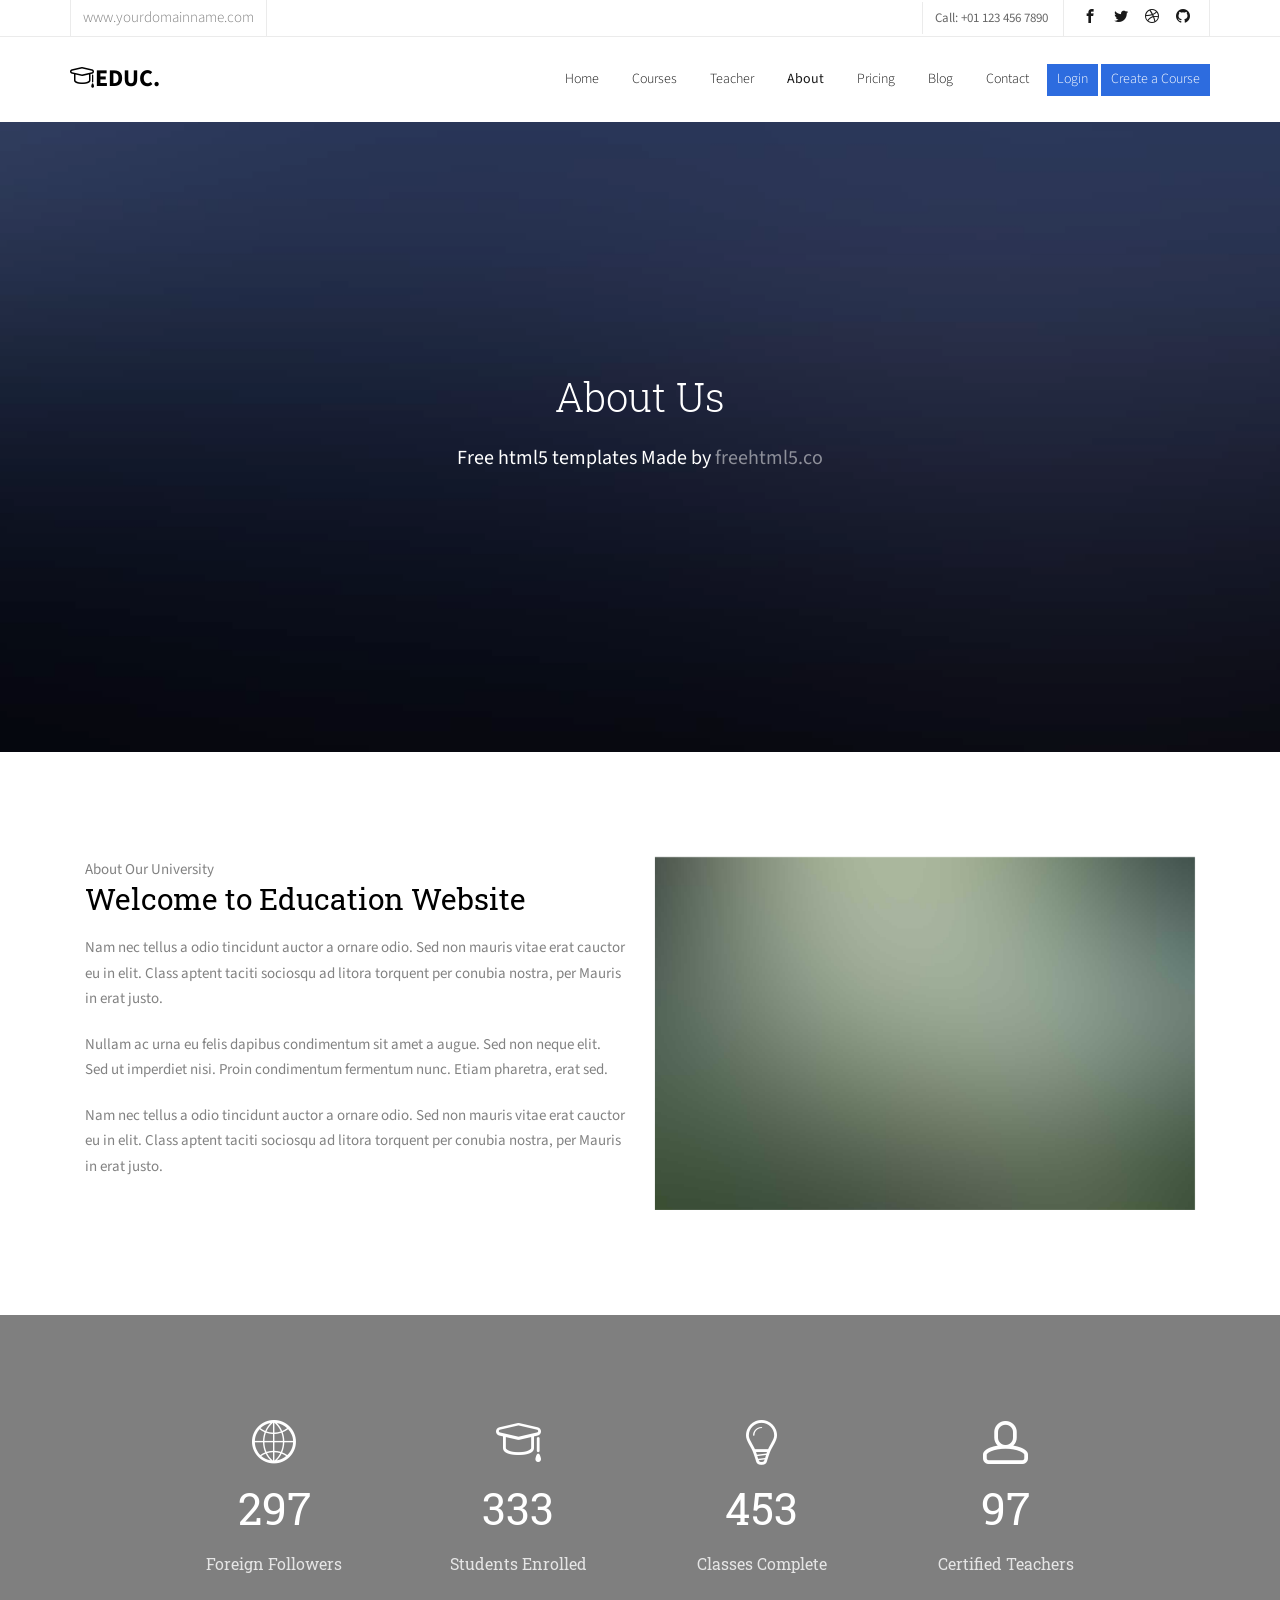
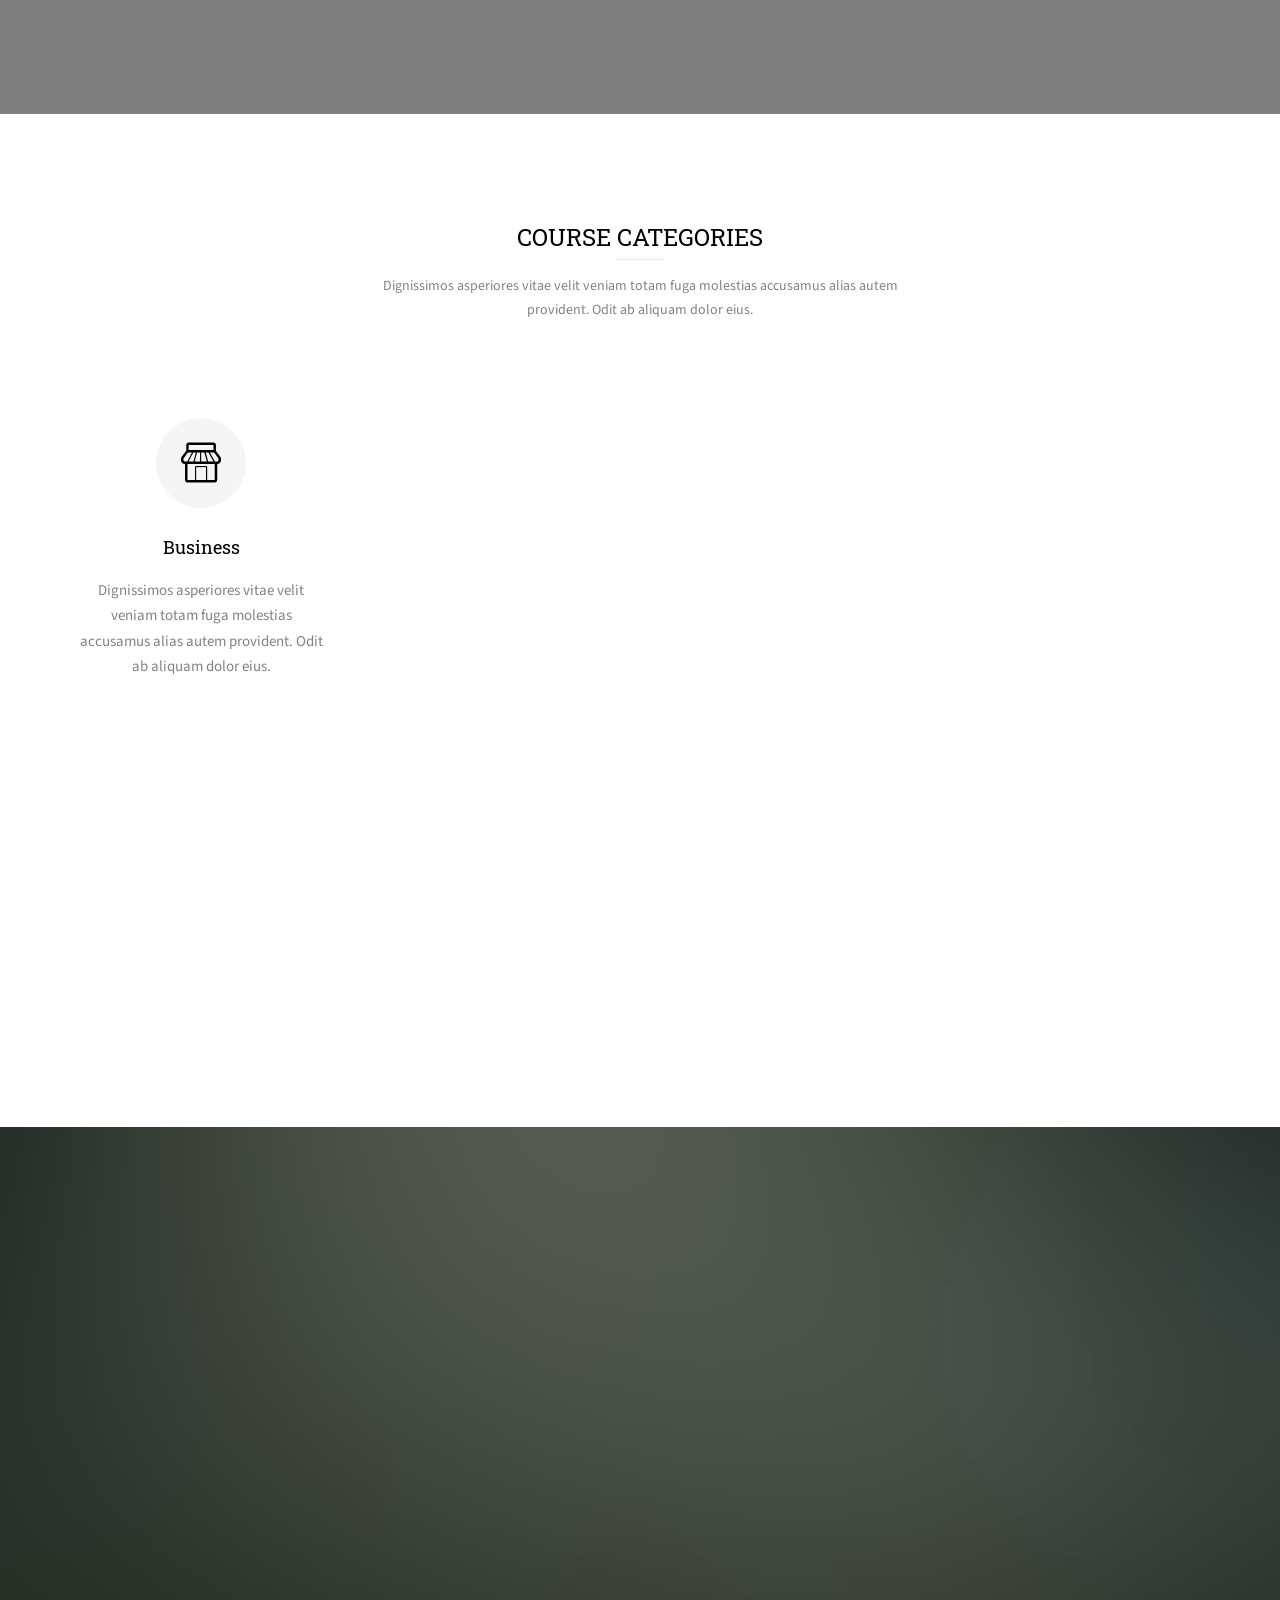
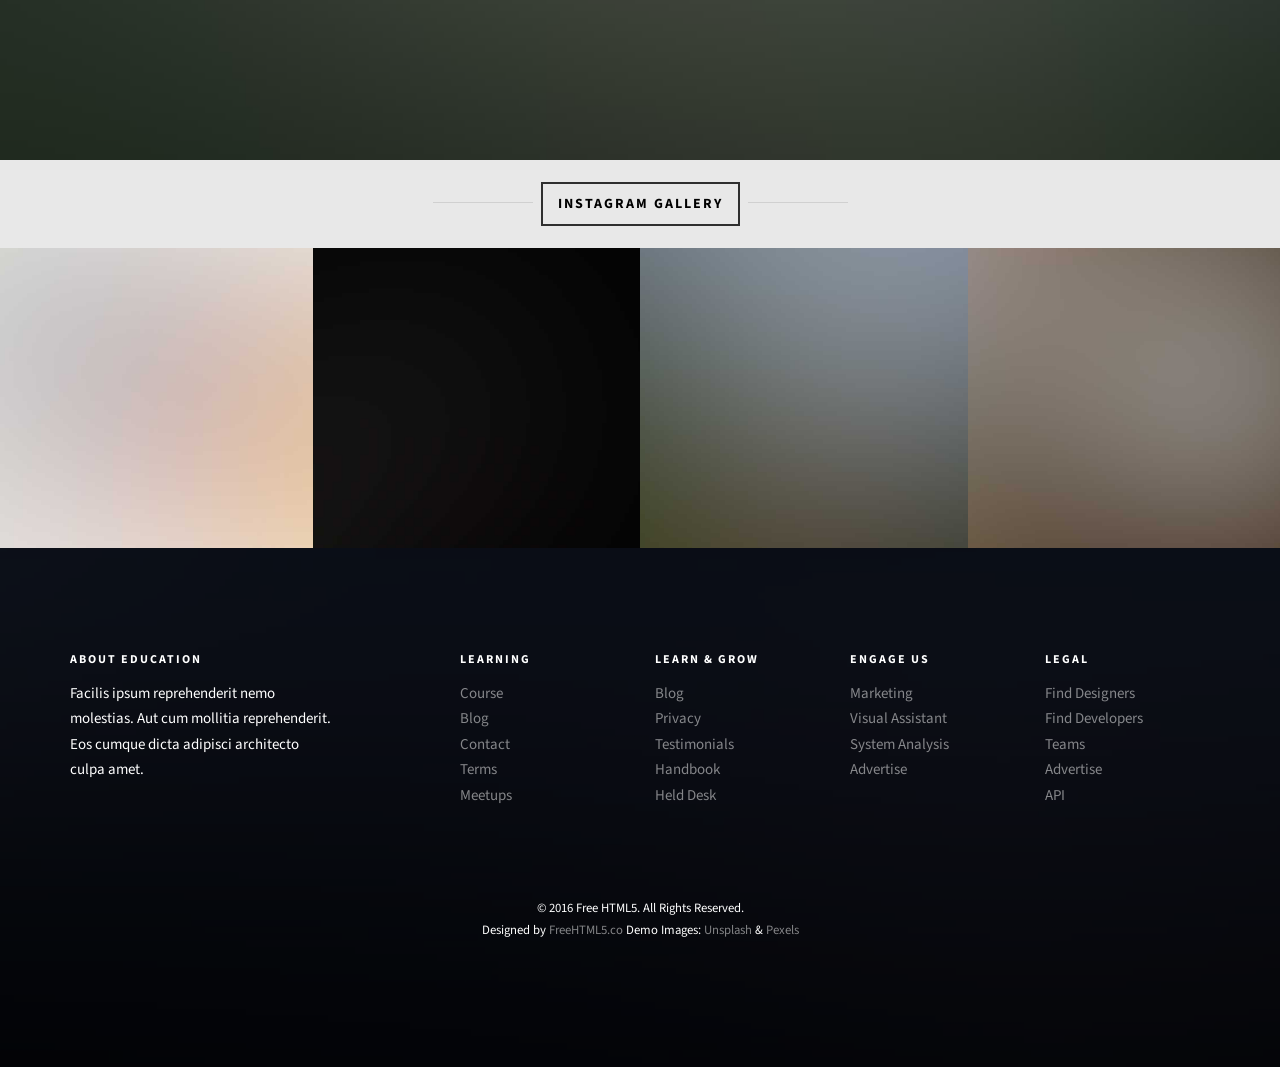
<file: Comgrads-main/about.html>
<!DOCTYPE HTML>
<html>
	<head>
	<meta charset="utf-8">
	<meta http-equiv="X-UA-Compatible" content="IE=edge">
	<title>Education &mdash; Free Website Template, Free HTML5 Template by freehtml5.co</title>
	<meta name="viewport" content="width=device-width, initial-scale=1">
	<meta name="description" content="Free HTML5 Website Template by freehtml5.co" />
	<meta name="keywords" content="free website templates, free html5, free template, free bootstrap, free website template, html5, css3, mobile first, responsive" />
	<meta name="author" content="freehtml5.co" />

	<!-- 
	//////////////////////////////////////////////////////

	FREE HTML5 TEMPLATE 
	DESIGNED & DEVELOPED by FreeHTML5.co
		
	Website: 		http://freehtml5.co/
	Email: 			info@freehtml5.co
	Twitter: 		http://twitter.com/fh5co
	Facebook: 		https://www.facebook.com/fh5co

	//////////////////////////////////////////////////////
	 -->

  	<!-- Facebook and Twitter integration -->
	<meta property="og:title" content=""/>
	<meta property="og:image" content=""/>
	<meta property="og:url" content=""/>
	<meta property="og:site_name" content=""/>
	<meta property="og:description" content=""/>
	<meta name="twitter:title" content="" />
	<meta name="twitter:image" content="" />
	<meta name="twitter:url" content="" />
	<meta name="twitter:card" content="" />

	<link href="https://fonts.googleapis.com/css?family=Source+Sans+Pro:300,400,600,700" rel="stylesheet">
	<link href="https://fonts.googleapis.com/css?family=Roboto+Slab:300,400" rel="stylesheet">
	
	<!-- Animate.css -->
	<link rel="stylesheet" href="css/animate.css">
	<!-- Icomoon Icon Fonts-->
	<link rel="stylesheet" href="css/icomoon.css">
	<!-- Bootstrap  -->
	<link rel="stylesheet" href="css/bootstrap.css">

	<!-- Magnific Popup -->
	<link rel="stylesheet" href="css/magnific-popup.css">

	<!-- Owl Carousel  -->
	<link rel="stylesheet" href="css/owl.carousel.min.css">
	<link rel="stylesheet" href="css/owl.theme.default.min.css">

	<!-- Flexslider  -->
	<link rel="stylesheet" href="css/flexslider.css">

	<!-- Pricing -->
	<link rel="stylesheet" href="css/pricing.css">

	<!-- Theme style  -->
	<link rel="stylesheet" href="css/style.css">

	<!-- Modernizr JS -->
	<script src="js/modernizr-2.6.2.min.js"></script>
	<!-- FOR IE9 below -->
	<!--[if lt IE 9]>
	<script src="js/respond.min.js"></script>
	<![endif]-->

	</head>
	<body>
		
	<div class="fh5co-loader"></div>
	
	<div id="page">
	<nav class="fh5co-nav" role="navigation">
		<div class="top">
			<div class="container">
				<div class="row">
					<div class="col-xs-12 text-right">
						<p class="site">www.yourdomainname.com</p>
						<p class="num">Call: +01 123 456 7890</p>
						<ul class="fh5co-social">
							<li><a href="#"><i class="icon-facebook2"></i></a></li>
							<li><a href="#"><i class="icon-twitter2"></i></a></li>
							<li><a href="#"><i class="icon-dribbble2"></i></a></li>
							<li><a href="#"><i class="icon-github"></i></a></li>
						</ul>
					</div>
				</div>
			</div>
		</div>
		<div class="top-menu">
			<div class="container">
				<div class="row">
					<div class="col-xs-2">
						<div id="fh5co-logo"><a href="index.html"><i class="icon-study"></i>Educ<span>.</span></a></div>
					</div>
					<div class="col-xs-10 text-right menu-1">
						<ul>
							<li><a href="index.html">Home</a></li>
							<li><a href="courses.html">Courses</a></li>
							<li><a href="teacher.html">Teacher</a></li>
							<li class="active"><a href="about.html">About</a></li>
							<li><a href="pricing.html">Pricing</a></li>
							<li class="has-dropdown">
								<a href="blog.html">Blog</a>
								<ul class="dropdown">
									<li><a href="#">Web Design</a></li>
									<li><a href="#">eCommerce</a></li>
									<li><a href="#">Branding</a></li>
									<li><a href="#">API</a></li>
								</ul>
							</li>
							<li><a href="contact.html">Contact</a></li>
							<li class="btn-cta"><a href="#"><span>Login</span></a></li>
							<li class="btn-cta"><a href="#"><span>Create a Course</span></a></li>
						</ul>
					</div>
				</div>
				
			</div>
		</div>
	</nav>
	
	<aside id="fh5co-hero">
		<div class="flexslider">
			<ul class="slides">
		   	<li style="background-image: url(images/img_bg_4.jpg);">
		   		<div class="overlay-gradient"></div>
		   		<div class="container">
		   			<div class="row">
			   			<div class="col-md-8 col-md-offset-2 text-center slider-text">
			   				<div class="slider-text-inner">
			   					<h1 class="heading-section">About Us</h1>
									<h2>Free html5 templates Made by <a href="http://freehtml5.co/" target="_blank">freehtml5.co</a></h2>
			   				</div>
			   			</div>
			   		</div>
		   		</div>
		   	</li>
		  	</ul>
	  	</div>
	</aside>

	<div id="fh5co-about">
		<div class="container">
			<div class="col-md-6 animate-box">
				<span>About Our University</span>
				<h2>Welcome to Education Website</h2>
				<p>Nam nec tellus a odio tincidunt auctor a ornare odio. Sed non mauris vitae erat cauctor eu in elit. Class aptent taciti sociosqu ad litora torquent per conubia nostra, per Mauris in erat justo.</p>
				<p>Nullam ac urna eu felis dapibus condimentum sit amet a augue. Sed non neque elit. Sed ut imperdiet nisi. Proin condimentum fermentum nunc. Etiam pharetra, erat sed.</p>
				<p>Nam nec tellus a odio tincidunt auctor a ornare odio. Sed non mauris vitae erat cauctor eu in elit. Class aptent taciti sociosqu ad litora torquent per conubia nostra, per Mauris in erat justo.</p>
			</div>
			<div class="col-md-6">
				<img class="img-responsive" src="images/img_bg_2.jpg" alt="Free HTML5 Bootstrap Template">
			</div>
		</div>
	</div>

	<div id="fh5co-counter" class="fh5co-counters" style="background-image: url(images/img_bg_4.jpg);" data-stellar-background-ratio="0.5">
		<div class="overlay"></div>
		<div class="container">
			<div class="row">
				<div class="col-md-10 col-md-offset-1">
					<div class="row">
						<div class="col-md-3 col-sm-6 text-center animate-box">
							<span class="icon"><i class="icon-world"></i></span>
							<span class="fh5co-counter js-counter" data-from="0" data-to="3297" data-speed="5000" data-refresh-interval="50"></span>
							<span class="fh5co-counter-label">Foreign Followers</span>
						</div>
						<div class="col-md-3 col-sm-6 text-center animate-box">
							<span class="icon"><i class="icon-study"></i></span>
							<span class="fh5co-counter js-counter" data-from="0" data-to="3700" data-speed="5000" data-refresh-interval="50"></span>
							<span class="fh5co-counter-label">Students Enrolled</span>
						</div>
						<div class="col-md-3 col-sm-6 text-center animate-box">
							<span class="icon"><i class="icon-bulb"></i></span>
							<span class="fh5co-counter js-counter" data-from="0" data-to="5034" data-speed="5000" data-refresh-interval="50"></span>
							<span class="fh5co-counter-label">Classes Complete</span>
						</div>
						<div class="col-md-3 col-sm-6 text-center animate-box">
							<span class="icon"><i class="icon-head"></i></span>
							<span class="fh5co-counter js-counter" data-from="0" data-to="1080" data-speed="5000" data-refresh-interval="50"></span>
							<span class="fh5co-counter-label">Certified Teachers</span>
						</div>
					</div>
				</div>
			</div>
		</div>
	</div>

	<div id="fh5co-course-categories">
		<div class="container">
			<div class="row animate-box">
				<div class="col-md-6 col-md-offset-3 text-center fh5co-heading">
					<h2>Course categories</h2>
					<p>Dignissimos asperiores vitae velit veniam totam fuga molestias accusamus alias autem provident. Odit ab aliquam dolor eius.</p>
				</div>
			</div>
			<div class="row">
				<div class="col-md-3 col-sm-6 text-center animate-box">
					<div class="services">
						<span class="icon">
							<i class="icon-shop"></i>
						</span>
						<div class="desc">
							<h3><a href="#">Business</a></h3>
							<p>Dignissimos asperiores vitae velit veniam totam fuga molestias accusamus alias autem provident. Odit ab aliquam dolor eius.</p>
						</div>
					</div>
				</div>
				<div class="col-md-3 col-sm-6 text-center animate-box">
					<div class="services">
						<span class="icon">
							<i class="icon-heart4"></i>
						</span>
						<div class="desc">
							<h3><a href="#">Health &amp; Psychology</a></h3>
							<p>Dignissimos asperiores vitae velit veniam totam fuga molestias accusamus alias autem provident. Odit ab aliquam dolor eius.</p>
						</div>
					</div>
				</div>
				<div class="col-md-3 col-sm-6 text-center animate-box">
					<div class="services">
						<span class="icon">
							<i class="icon-banknote"></i>
						</span>
						<div class="desc">
							<h3><a href="#">Accounting</a></h3>
							<p>Dignissimos asperiores vitae velit veniam totam fuga molestias accusamus alias autem provident. Odit ab aliquam dolor eius.</p>
						</div>
					</div>
				</div>
				<div class="col-md-3 col-sm-6 text-center animate-box">
					<div class="services">
						<span class="icon">
							<i class="icon-lab2"></i>
						</span>
						<div class="desc">
							<h3><a href="#">Science &amp; Technology</a></h3>
							<p>Dignissimos asperiores vitae velit veniam totam fuga molestias accusamus alias autem provident. Odit ab aliquam dolor eius.</p>
						</div>
					</div>
				</div>
				<div class="col-md-3 col-sm-6 text-center animate-box">
					<div class="services">
						<span class="icon">
							<i class="icon-photo"></i>
						</span>
						<div class="desc">
							<h3><a href="#">Art &amp; Media</a></h3>
							<p>Dignissimos asperiores vitae velit veniam totam fuga molestias accusamus alias autem provident. Odit ab aliquam dolor eius.</p>
						</div>
					</div>
				</div>
				<div class="col-md-3 col-sm-6 text-center animate-box">
					<div class="services">
						<span class="icon">
							<i class="icon-home-outline"></i>
						</span>
						<div class="desc">
							<h3><a href="#">Real Estate</a></h3>
							<p>Dignissimos asperiores vitae velit veniam totam fuga molestias accusamus alias autem provident. Odit ab aliquam dolor eius.</p>
						</div>
					</div>
				</div>
				<div class="col-md-3 col-sm-6 text-center animate-box">
					<div class="services">
						<span class="icon">
							<i class="icon-bubble3"></i>
						</span>
						<div class="desc">
							<h3><a href="#">Language</a></h3>
							<p>Dignissimos asperiores vitae velit veniam totam fuga molestias accusamus alias autem provident. Odit ab aliquam dolor eius.</p>
						</div>
					</div>
				</div>
				<div class="col-md-3 col-sm-6 text-center animate-box">
					<div class="services">
						<span class="icon">
							<i class="icon-world"></i>
						</span>
						<div class="desc">
							<h3><a href="#">Web &amp; Programming</a></h3>
							<p>Dignissimos asperiores vitae velit veniam totam fuga molestias accusamus alias autem provident. Odit ab aliquam dolor eius.</p>
						</div>
					</div>
				</div>
			</div>
		</div>
	</div>

	<div id="fh5co-register" style="background-image: url(images/img_bg_2.jpg);">
		<div class="overlay"></div>
		<div class="row">
			<div class="col-md-8 col-md-offset-2 animate-box">
				<div class="date-counter text-center">
					<h2>Get 400 of Online Courses for Free</h2>
					<h3>By Mike Smith</h3>
					<div class="simply-countdown simply-countdown-one"></div>
					<p><strong>Limited Offer, Hurry Up!</strong></p>
					<p><a href="#" class="btn btn-primary btn-lg btn-reg">Register Now!</a></p>
				</div>
			</div>
		</div>
	</div>

	<div id="fh5co-gallery" class="fh5co-bg-section">
		<div class="row text-center">
			<h2><span>Instagram Gallery</span></h2>
		</div>
		<div class="row">
			<div class="col-md-3 col-padded">
				<a href="#" class="gallery" style="background-image: url(images/project-5.jpg);"></a>
			</div>
			<div class="col-md-3 col-padded">
				<a href="#" class="gallery" style="background-image: url(images/project-2.jpg);"></a>
			</div>
			<div class="col-md-3 col-padded">
				<a href="#" class="gallery" style="background-image: url(images/project-3.jpg);"></a>
			</div>
			<div class="col-md-3 col-padded">
				<a href="#" class="gallery" style="background-image: url(images/project-4.jpg);"></a>
			</div>
		</div>
	</div>

	<footer id="fh5co-footer" role="contentinfo" style="background-image: url(images/img_bg_4.jpg);">
		<div class="overlay"></div>
		<div class="container">
			<div class="row row-pb-md">
				<div class="col-md-3 fh5co-widget">
					<h3>About Education</h3>
					<p>Facilis ipsum reprehenderit nemo molestias. Aut cum mollitia reprehenderit. Eos cumque dicta adipisci architecto culpa amet.</p>
				</div>
				<div class="col-md-2 col-sm-4 col-xs-6 col-md-push-1 fh5co-widget">
					<h3>Learning</h3>
					<ul class="fh5co-footer-links">
						<li><a href="#">Course</a></li>
						<li><a href="#">Blog</a></li>
						<li><a href="#">Contact</a></li>
						<li><a href="#">Terms</a></li>
						<li><a href="#">Meetups</a></li>
					</ul>
				</div>

				<div class="col-md-2 col-sm-4 col-xs-6 col-md-push-1 fh5co-widget">
					<h3>Learn &amp; Grow</h3>
					<ul class="fh5co-footer-links">
						<li><a href="#">Blog</a></li>
						<li><a href="#">Privacy</a></li>
						<li><a href="#">Testimonials</a></li>
						<li><a href="#">Handbook</a></li>
						<li><a href="#">Held Desk</a></li>
					</ul>
				</div>

				<div class="col-md-2 col-sm-4 col-xs-6 col-md-push-1 fh5co-widget">
					<h3>Engage us</h3>
					<ul class="fh5co-footer-links">
						<li><a href="#">Marketing</a></li>
						<li><a href="#">Visual Assistant</a></li>
						<li><a href="#">System Analysis</a></li>
						<li><a href="#">Advertise</a></li>
					</ul>
				</div>

				<div class="col-md-2 col-sm-4 col-xs-6 col-md-push-1 fh5co-widget">
					<h3>Legal</h3>
					<ul class="fh5co-footer-links">
						<li><a href="#">Find Designers</a></li>
						<li><a href="#">Find Developers</a></li>
						<li><a href="#">Teams</a></li>
						<li><a href="#">Advertise</a></li>
						<li><a href="#">API</a></li>
					</ul>
				</div>
			</div>

			<div class="row copyright">
				<div class="col-md-12 text-center">
					<p>
						<small class="block">&copy; 2016 Free HTML5. All Rights Reserved.</small> 
						<small class="block">Designed by <a href="http://freehtml5.co/" target="_blank">FreeHTML5.co</a> Demo Images: <a href="http://unsplash.co/" target="_blank">Unsplash</a> &amp; <a href="https://www.pexels.com/" target="_blank">Pexels</a></small>
					</p>
				</div>
			</div>

		</div>
	</footer>
	</div>

	<div class="gototop js-top">
		<a href="#" class="js-gotop"><i class="icon-arrow-up"></i></a>
	</div>
	
	<!-- jQuery -->
	<script src="js/jquery.min.js"></script>
	<!-- jQuery Easing -->
	<script src="js/jquery.easing.1.3.js"></script>
	<!-- Bootstrap -->
	<script src="js/bootstrap.min.js"></script>
	<!-- Waypoints -->
	<script src="js/jquery.waypoints.min.js"></script>
	<!-- Stellar Parallax -->
	<script src="js/jquery.stellar.min.js"></script>
	<!-- Carousel -->
	<script src="js/owl.carousel.min.js"></script>
	<!-- Flexslider -->
	<script src="js/jquery.flexslider-min.js"></script>
	<!-- countTo -->
	<script src="js/jquery.countTo.js"></script>
	<!-- Magnific Popup -->
	<script src="js/jquery.magnific-popup.min.js"></script>
	<script src="js/magnific-popup-options.js"></script>
	<!-- Count Down -->
	<script src="js/simplyCountdown.js"></script>
	<!-- Main -->
	<script src="js/main.js"></script>
	<script>
    var d = new Date(new Date().getTime() + 1000 * 120 * 120 * 2000);

    // default example
    simplyCountdown('.simply-countdown-one', {
        year: d.getFullYear(),
        month: d.getMonth() + 1,
        day: d.getDate()
    });

    //jQuery example
    $('#simply-countdown-losange').simplyCountdown({
        year: d.getFullYear(),
        month: d.getMonth() + 1,
        day: d.getDate(),
        enableUtc: false
    });
	</script>
	</body>
</html>
</file>
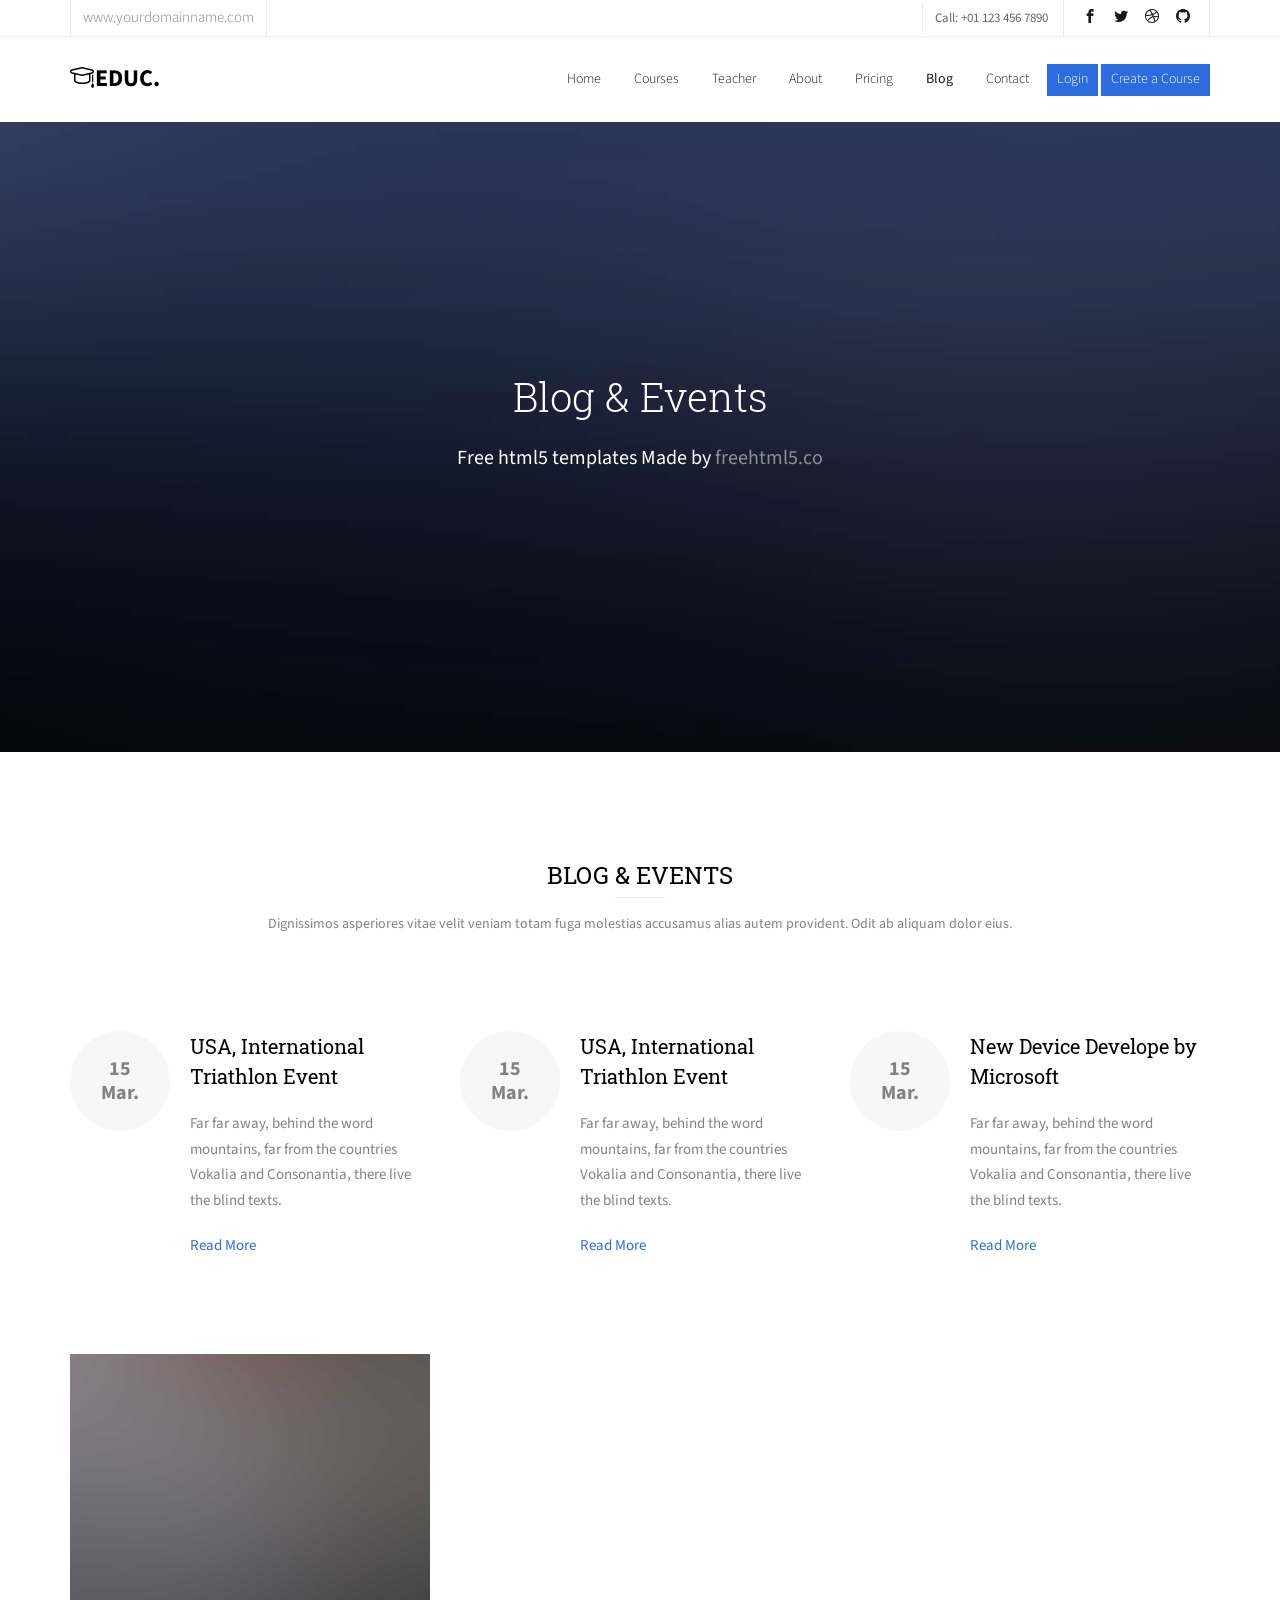
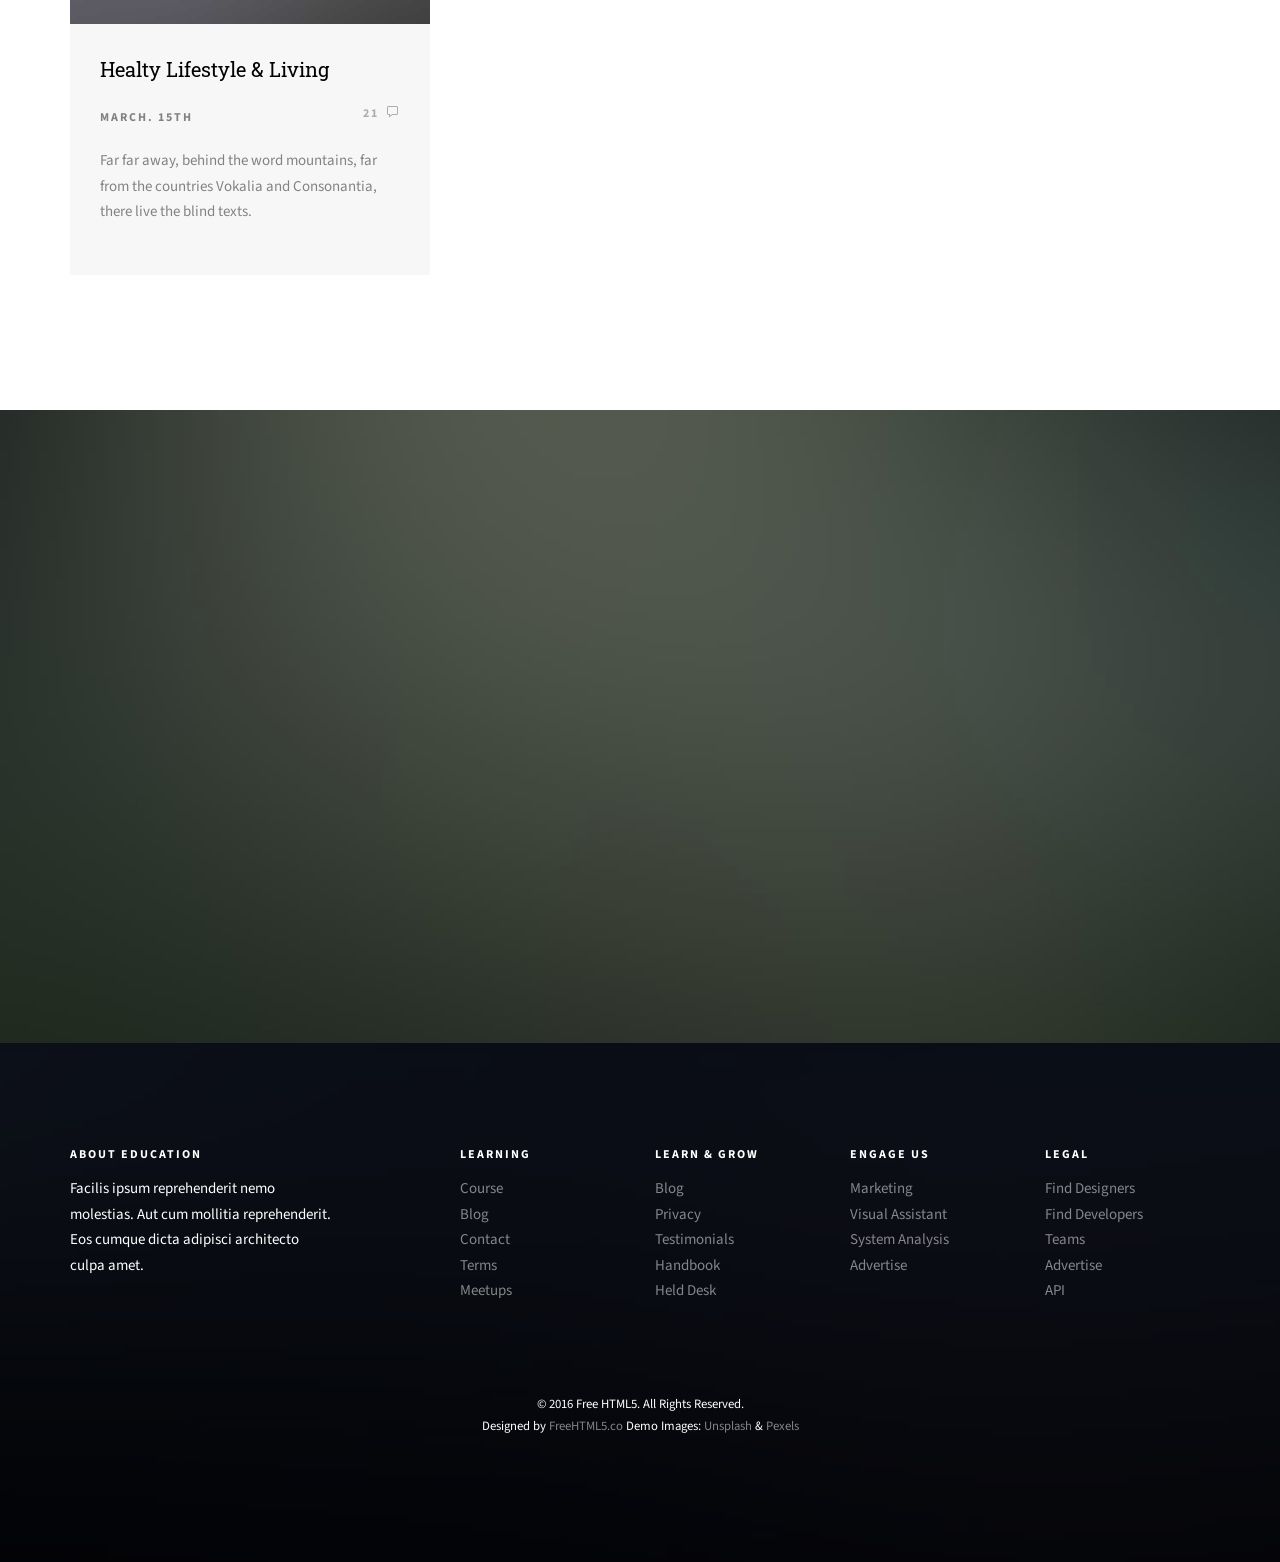
<file: Comgrads-main/blog.html>
<!DOCTYPE HTML>
<html>
	<head>
	<meta charset="utf-8">
	<meta http-equiv="X-UA-Compatible" content="IE=edge">
	<title>Education &mdash; Free Website Template, Free HTML5 Template by freehtml5.co</title>
	<meta name="viewport" content="width=device-width, initial-scale=1">
	<meta name="description" content="Free HTML5 Website Template by freehtml5.co" />
	<meta name="keywords" content="free website templates, free html5, free template, free bootstrap, free website template, html5, css3, mobile first, responsive" />
	<meta name="author" content="freehtml5.co" />

	<!-- 
	//////////////////////////////////////////////////////

	FREE HTML5 TEMPLATE 
	DESIGNED & DEVELOPED by FreeHTML5.co
		
	Website: 		http://freehtml5.co/
	Email: 			info@freehtml5.co
	Twitter: 		http://twitter.com/fh5co
	Facebook: 		https://www.facebook.com/fh5co

	//////////////////////////////////////////////////////
	 -->

  	<!-- Facebook and Twitter integration -->
	<meta property="og:title" content=""/>
	<meta property="og:image" content=""/>
	<meta property="og:url" content=""/>
	<meta property="og:site_name" content=""/>
	<meta property="og:description" content=""/>
	<meta name="twitter:title" content="" />
	<meta name="twitter:image" content="" />
	<meta name="twitter:url" content="" />
	<meta name="twitter:card" content="" />

	<link href="https://fonts.googleapis.com/css?family=Source+Sans+Pro:300,400,600,700" rel="stylesheet">
	<link href="https://fonts.googleapis.com/css?family=Roboto+Slab:300,400" rel="stylesheet">
	
	<!-- Animate.css -->
	<link rel="stylesheet" href="css/animate.css">
	<!-- Icomoon Icon Fonts-->
	<link rel="stylesheet" href="css/icomoon.css">
	<!-- Bootstrap  -->
	<link rel="stylesheet" href="css/bootstrap.css">

	<!-- Magnific Popup -->
	<link rel="stylesheet" href="css/magnific-popup.css">

	<!-- Owl Carousel  -->
	<link rel="stylesheet" href="css/owl.carousel.min.css">
	<link rel="stylesheet" href="css/owl.theme.default.min.css">

	<!-- Flexslider  -->
	<link rel="stylesheet" href="css/flexslider.css">

	<!-- Pricing -->
	<link rel="stylesheet" href="css/pricing.css">

	<!-- Theme style  -->
	<link rel="stylesheet" href="css/style.css">

	<!-- Modernizr JS -->
	<script src="js/modernizr-2.6.2.min.js"></script>
	<!-- FOR IE9 below -->
	<!--[if lt IE 9]>
	<script src="js/respond.min.js"></script>
	<![endif]-->

	</head>
	<body>
		
	<div class="fh5co-loader"></div>
	
	<div id="page">
	<nav class="fh5co-nav" role="navigation">
		<div class="top">
			<div class="container">
				<div class="row">
					<div class="col-xs-12 text-right">
						<p class="site">www.yourdomainname.com</p>
						<p class="num">Call: +01 123 456 7890</p>
						<ul class="fh5co-social">
							<li><a href="#"><i class="icon-facebook2"></i></a></li>
							<li><a href="#"><i class="icon-twitter2"></i></a></li>
							<li><a href="#"><i class="icon-dribbble2"></i></a></li>
							<li><a href="#"><i class="icon-github"></i></a></li>
						</ul>
					</div>
				</div>
			</div>
		</div>
		<div class="top-menu">
			<div class="container">
				<div class="row">
					<div class="col-xs-2">
						<div id="fh5co-logo"><a href="index.html"><i class="icon-study"></i>Educ<span>.</span></a></div>
					</div>
					<div class="col-xs-10 text-right menu-1">
						<ul>
							<li><a href="index.html">Home</a></li>
							<li><a href="courses.html">Courses</a></li>
							<li><a href="teacher.html">Teacher</a></li>
							<li><a href="about.html">About</a></li>
							<li><a href="pricing.html">Pricing</a></li>
							<li class="has-dropdown active">
								<a href="blog.html">Blog</a>
								<ul class="dropdown">
									<li><a href="#">Web Design</a></li>
									<li><a href="#">eCommerce</a></li>
									<li><a href="#">Branding</a></li>
									<li><a href="#">API</a></li>
								</ul>
							</li>
							<li><a href="contact.html">Contact</a></li>
							<li class="btn-cta"><a href="#"><span>Login</span></a></li>
							<li class="btn-cta"><a href="#"><span>Create a Course</span></a></li>
						</ul>
					</div>
				</div>
				
			</div>
		</div>
	</nav>
	
	<aside id="fh5co-hero">
		<div class="flexslider">
			<ul class="slides">
		   	<li style="background-image: url(images/img_bg_4.jpg);">
		   		<div class="overlay-gradient"></div>
		   		<div class="container">
		   			<div class="row">
			   			<div class="col-md-8 col-md-offset-2 text-center slider-text">
			   				<div class="slider-text-inner">
			   					<h1 class="heading-section">Blog &amp; Events</h1>
									<h2>Free html5 templates Made by <a href="http://freehtml5.co/" target="_blank">freehtml5.co</a></h2>
			   				</div>
			   			</div>
			   		</div>
		   		</div>
		   	</li>
		  	</ul>
	  	</div>
	</aside>

	<div id="fh5co-blog">
		<div class="container">
			<div class="row animate-box">
				<div class="col-md-8 col-md-offset-2 text-center fh5co-heading">
					<h2>Blog &amp; Events</h2>
					<p>Dignissimos asperiores vitae velit veniam totam fuga molestias accusamus alias autem provident. Odit ab aliquam dolor eius.</p>
				</div>
			</div>
			<div class="row row-padded-mb">
				<div class="col-md-4 animate-box">
					<div class="fh5co-event">
						<div class="date text-center"><span>15<br>Mar.</span></div>
						<h3><a href="#">USA, International Triathlon Event</a></h3>
						<p>Far far away, behind the word mountains, far from the countries Vokalia and Consonantia, there live the blind texts.</p>
						<p><a href="#">Read More</a></p>
					</div>
				</div>
				<div class="col-md-4 animate-box">
					<div class="fh5co-event">
						<div class="date text-center"><span>15<br>Mar.</span></div>
						<h3><a href="#">USA, International Triathlon Event</a></h3>
						<p>Far far away, behind the word mountains, far from the countries Vokalia and Consonantia, there live the blind texts.</p>
						<p><a href="#">Read More</a></p>
					</div>
				</div>
				<div class="col-md-4 animate-box">
					<div class="fh5co-event">
						<div class="date text-center"><span>15<br>Mar.</span></div>
						<h3><a href="#">New Device Develope by Microsoft</a></h3>
						<p>Far far away, behind the word mountains, far from the countries Vokalia and Consonantia, there live the blind texts.</p>
						<p><a href="#">Read More</a></p>
					</div>
				</div>
			</div>
			<div class="row">
				<div class="col-lg-4 col-md-4">
					<div class="fh5co-blog animate-box">
						<a href="#" class="blog-img-holder" style="background-image: url(images/project-1.jpg);"></a>
						<div class="blog-text">
							<h3><a href="#">Healty Lifestyle &amp; Living</a></h3>
							<span class="posted_on">March. 15th</span>
							<span class="comment"><a href="">21<i class="icon-speech-bubble"></i></a></span>
							<p>Far far away, behind the word mountains, far from the countries Vokalia and Consonantia, there live the blind texts.</p>
						</div> 
					</div>
				</div>
				<div class="col-lg-4 col-md-4">
					<div class="fh5co-blog animate-box">
						<a href="#" class="blog-img-holder" style="background-image: url(images/project-2.jpg);"></a>
						<div class="blog-text">
							<h3><a href="#">Healty Lifestyle &amp; Living</a></h3>
							<span class="posted_on">March. 15th</span>
							<span class="comment"><a href="">21<i class="icon-speech-bubble"></i></a></span>
							<p>Far far away, behind the word mountains, far from the countries Vokalia and Consonantia, there live the blind texts.</p>
						</div> 
					</div>
				</div>
				<div class="col-lg-4 col-md-4">
					<div class="fh5co-blog animate-box">
						<a href="#" class="blog-img-holder" style="background-image: url(images/project-3.jpg);"></a>
						<div class="blog-text">
							<h3><a href="#">Healty Lifestyle &amp; Living</a></h3>
							<span class="posted_on">March. 15th</span>
							<span class="comment"><a href="">21<i class="icon-speech-bubble"></i></a></span>
							<p>Far far away, behind the word mountains, far from the countries Vokalia and Consonantia, there live the blind texts.</p>
						</div> 
					</div>
				</div>
			</div>
		</div>
	</div>

	<div id="fh5co-register" style="background-image: url(images/img_bg_2.jpg);">
		<div class="overlay"></div>
		<div class="row">
			<div class="col-md-8 col-md-offset-2 animate-box">
				<div class="date-counter text-center">
					<h2>Get 400 of Online Courses for Free</h2>
					<h3>By Mike Smith</h3>
					<div class="simply-countdown simply-countdown-one"></div>
					<p><strong>Limited Offer, Hurry Up!</strong></p>
					<p><a href="#" class="btn btn-primary btn-lg btn-reg">Register Now!</a></p>
				</div>
			</div>
		</div>
	</div>

	<footer id="fh5co-footer" role="contentinfo" style="background-image: url(images/img_bg_4.jpg);">
		<div class="overlay"></div>
		<div class="container">
			<div class="row row-pb-md">
				<div class="col-md-3 fh5co-widget">
					<h3>About Education</h3>
					<p>Facilis ipsum reprehenderit nemo molestias. Aut cum mollitia reprehenderit. Eos cumque dicta adipisci architecto culpa amet.</p>
				</div>
				<div class="col-md-2 col-sm-4 col-xs-6 col-md-push-1 fh5co-widget">
					<h3>Learning</h3>
					<ul class="fh5co-footer-links">
						<li><a href="#">Course</a></li>
						<li><a href="#">Blog</a></li>
						<li><a href="#">Contact</a></li>
						<li><a href="#">Terms</a></li>
						<li><a href="#">Meetups</a></li>
					</ul>
				</div>

				<div class="col-md-2 col-sm-4 col-xs-6 col-md-push-1 fh5co-widget">
					<h3>Learn &amp; Grow</h3>
					<ul class="fh5co-footer-links">
						<li><a href="#">Blog</a></li>
						<li><a href="#">Privacy</a></li>
						<li><a href="#">Testimonials</a></li>
						<li><a href="#">Handbook</a></li>
						<li><a href="#">Held Desk</a></li>
					</ul>
				</div>

				<div class="col-md-2 col-sm-4 col-xs-6 col-md-push-1 fh5co-widget">
					<h3>Engage us</h3>
					<ul class="fh5co-footer-links">
						<li><a href="#">Marketing</a></li>
						<li><a href="#">Visual Assistant</a></li>
						<li><a href="#">System Analysis</a></li>
						<li><a href="#">Advertise</a></li>
					</ul>
				</div>

				<div class="col-md-2 col-sm-4 col-xs-6 col-md-push-1 fh5co-widget">
					<h3>Legal</h3>
					<ul class="fh5co-footer-links">
						<li><a href="#">Find Designers</a></li>
						<li><a href="#">Find Developers</a></li>
						<li><a href="#">Teams</a></li>
						<li><a href="#">Advertise</a></li>
						<li><a href="#">API</a></li>
					</ul>
				</div>
			</div>

			<div class="row copyright">
				<div class="col-md-12 text-center">
					<p>
						<small class="block">&copy; 2016 Free HTML5. All Rights Reserved.</small> 
						<small class="block">Designed by <a href="http://freehtml5.co/" target="_blank">FreeHTML5.co</a> Demo Images: <a href="http://unsplash.co/" target="_blank">Unsplash</a> &amp; <a href="https://www.pexels.com/" target="_blank">Pexels</a></small>
					</p>
				</div>
			</div>

		</div>
	</footer>
	</div>

	<div class="gototop js-top">
		<a href="#" class="js-gotop"><i class="icon-arrow-up"></i></a>
	</div>
	
	<!-- jQuery -->
	<script src="js/jquery.min.js"></script>
	<!-- jQuery Easing -->
	<script src="js/jquery.easing.1.3.js"></script>
	<!-- Bootstrap -->
	<script src="js/bootstrap.min.js"></script>
	<!-- Waypoints -->
	<script src="js/jquery.waypoints.min.js"></script>
	<!-- Stellar Parallax -->
	<script src="js/jquery.stellar.min.js"></script>
	<!-- Carousel -->
	<script src="js/owl.carousel.min.js"></script>
	<!-- Flexslider -->
	<script src="js/jquery.flexslider-min.js"></script>
	<!-- countTo -->
	<script src="js/jquery.countTo.js"></script>
	<!-- Magnific Popup -->
	<script src="js/jquery.magnific-popup.min.js"></script>
	<script src="js/magnific-popup-options.js"></script>
	<!-- Count Down -->
	<script src="js/simplyCountdown.js"></script>
	<!-- Main -->
	<script src="js/main.js"></script>
	<script>
    var d = new Date(new Date().getTime() + 1000 * 120 * 120 * 2000);

    // default example
    simplyCountdown('.simply-countdown-one', {
        year: d.getFullYear(),
        month: d.getMonth() + 1,
        day: d.getDate()
    });

    //jQuery example
    $('#simply-countdown-losange').simplyCountdown({
        year: d.getFullYear(),
        month: d.getMonth() + 1,
        day: d.getDate(),
        enableUtc: false
    });
	</script>
	</body>
</html>
</file>
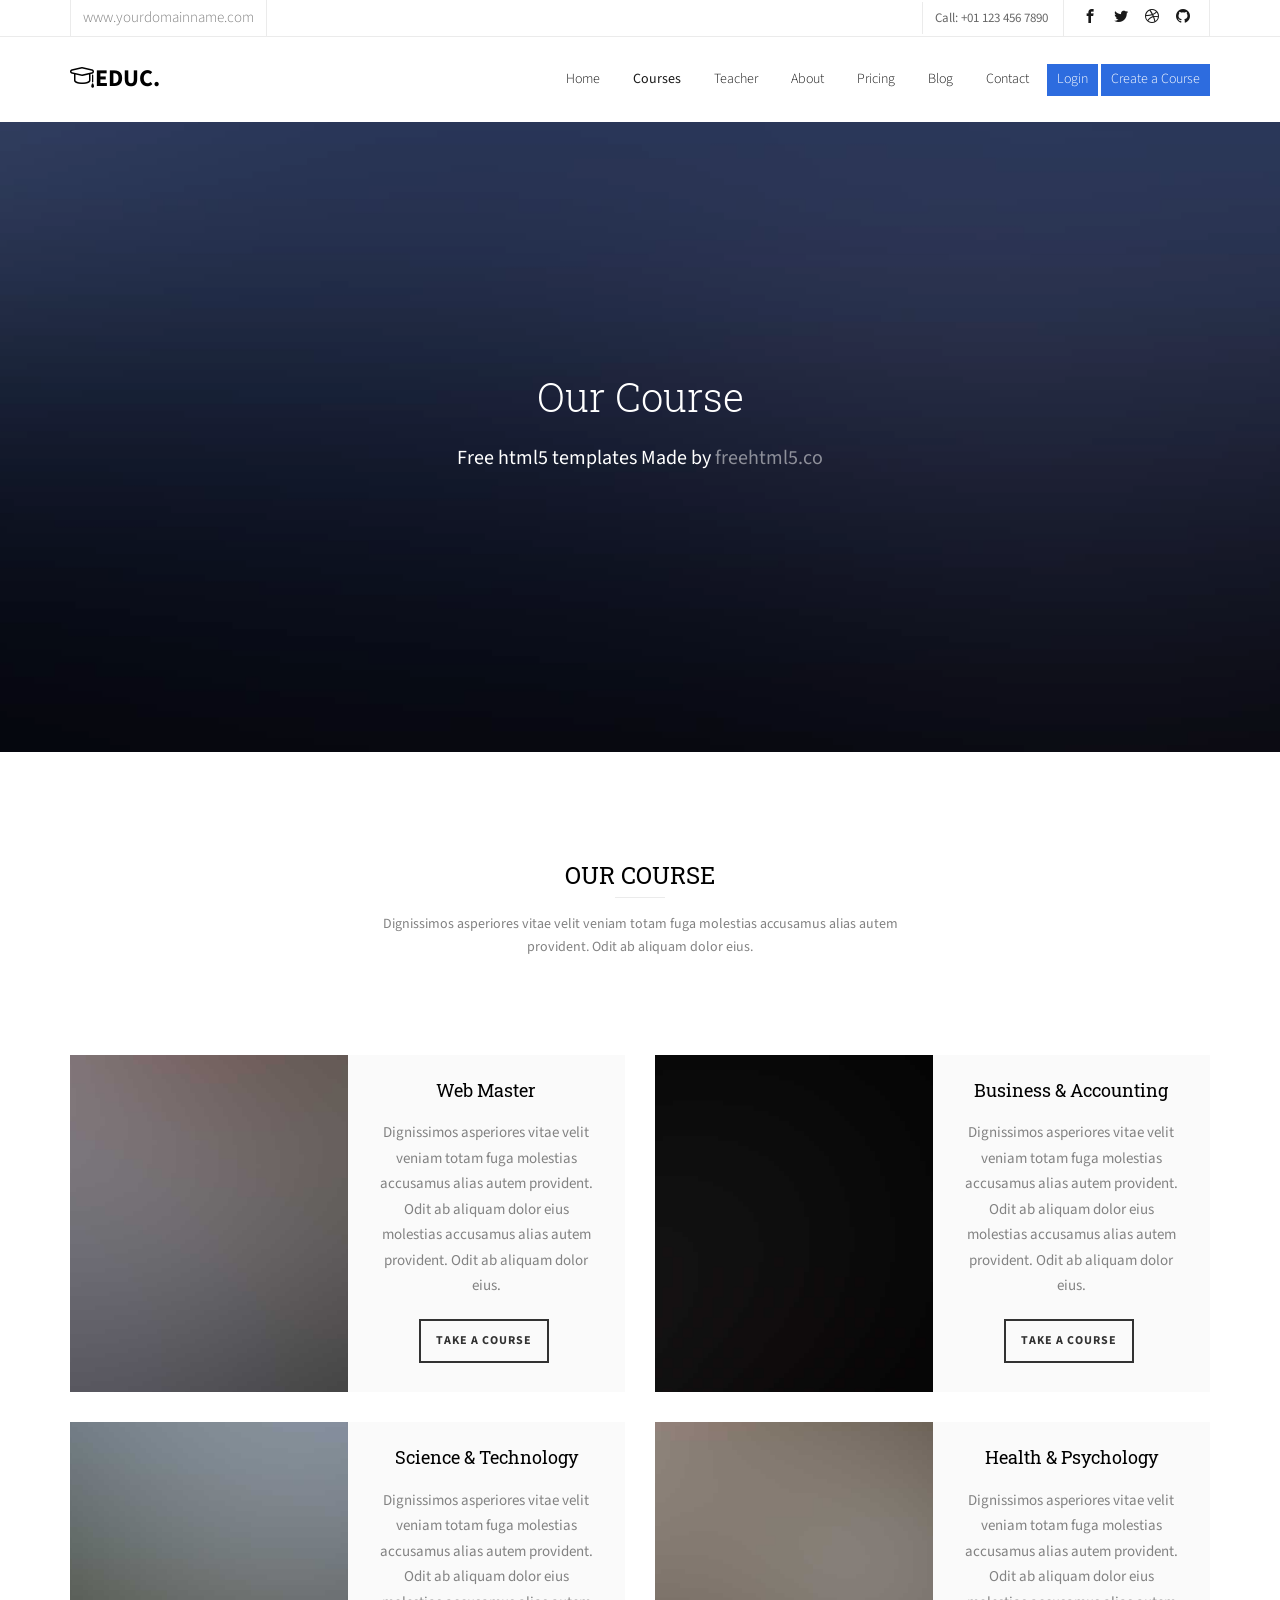
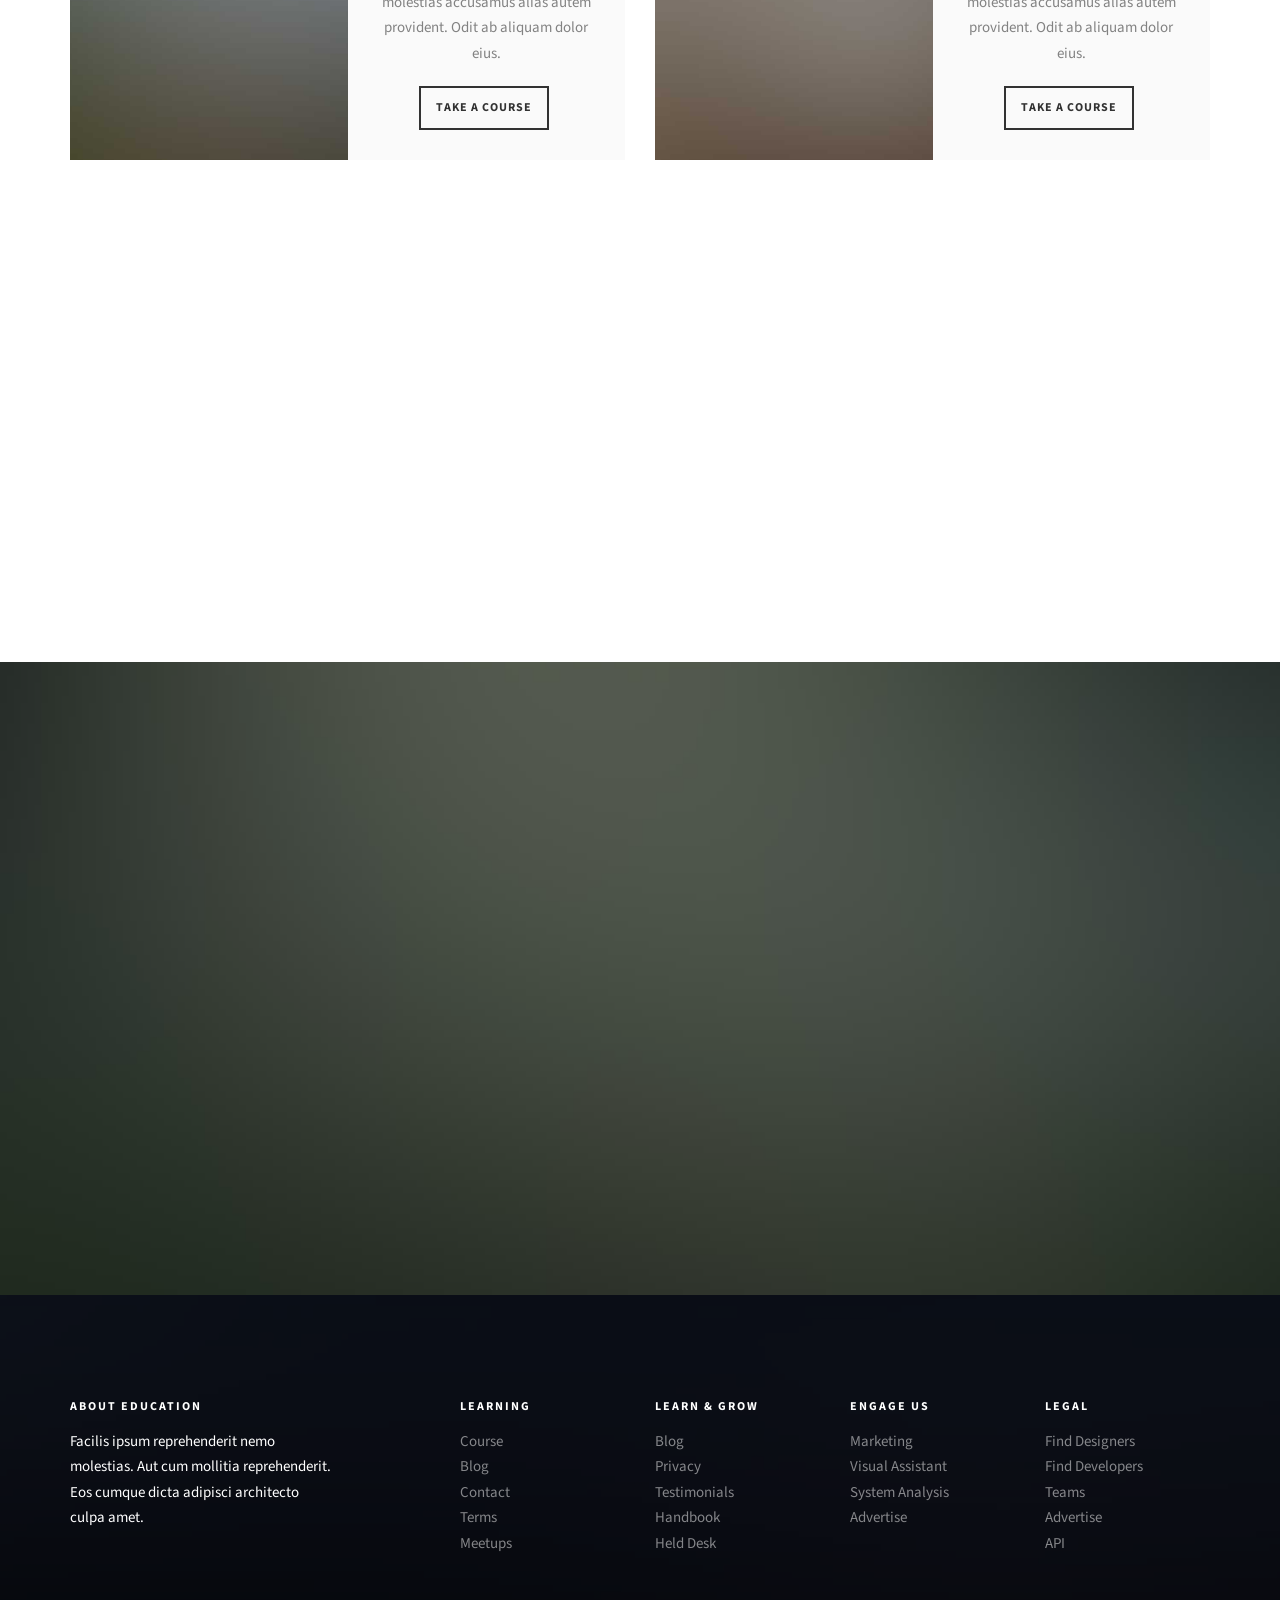
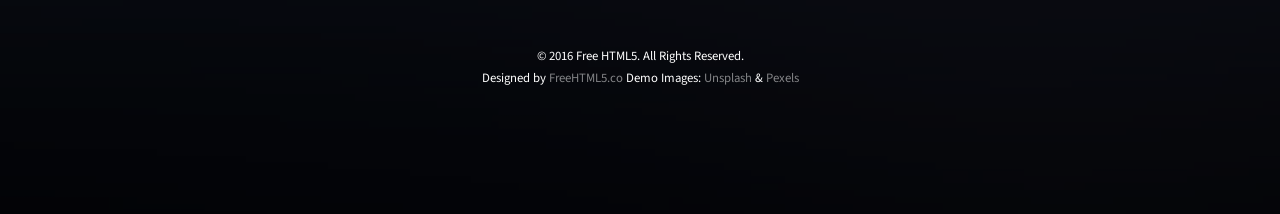
<file: Comgrads-main/courses.html>
<!DOCTYPE HTML>
<html>
	<head>
	<meta charset="utf-8">
	<meta http-equiv="X-UA-Compatible" content="IE=edge">
	<title>Education &mdash; Free Website Template, Free HTML5 Template by freehtml5.co</title>
	<meta name="viewport" content="width=device-width, initial-scale=1">
	<meta name="description" content="Free HTML5 Website Template by freehtml5.co" />
	<meta name="keywords" content="free website templates, free html5, free template, free bootstrap, free website template, html5, css3, mobile first, responsive" />
	<meta name="author" content="freehtml5.co" />

	<!-- 
	//////////////////////////////////////////////////////

	FREE HTML5 TEMPLATE 
	DESIGNED & DEVELOPED by FreeHTML5.co
		
	Website: 		http://freehtml5.co/
	Email: 			info@freehtml5.co
	Twitter: 		http://twitter.com/fh5co
	Facebook: 		https://www.facebook.com/fh5co

	//////////////////////////////////////////////////////
	 -->

  	<!-- Facebook and Twitter integration -->
	<meta property="og:title" content=""/>
	<meta property="og:image" content=""/>
	<meta property="og:url" content=""/>
	<meta property="og:site_name" content=""/>
	<meta property="og:description" content=""/>
	<meta name="twitter:title" content="" />
	<meta name="twitter:image" content="" />
	<meta name="twitter:url" content="" />
	<meta name="twitter:card" content="" />

	<link href="https://fonts.googleapis.com/css?family=Source+Sans+Pro:300,400,600,700" rel="stylesheet">
	<link href="https://fonts.googleapis.com/css?family=Roboto+Slab:300,400" rel="stylesheet">
	
	<!-- Animate.css -->
	<link rel="stylesheet" href="css/animate.css">
	<!-- Icomoon Icon Fonts-->
	<link rel="stylesheet" href="css/icomoon.css">
	<!-- Bootstrap  -->
	<link rel="stylesheet" href="css/bootstrap.css">

	<!-- Magnific Popup -->
	<link rel="stylesheet" href="css/magnific-popup.css">

	<!-- Owl Carousel  -->
	<link rel="stylesheet" href="css/owl.carousel.min.css">
	<link rel="stylesheet" href="css/owl.theme.default.min.css">

	<!-- Flexslider  -->
	<link rel="stylesheet" href="css/flexslider.css">

	<!-- Pricing -->
	<link rel="stylesheet" href="css/pricing.css">

	<!-- Theme style  -->
	<link rel="stylesheet" href="css/style.css">

	<!-- Modernizr JS -->
	<script src="js/modernizr-2.6.2.min.js"></script>
	<!-- FOR IE9 below -->
	<!--[if lt IE 9]>
	<script src="js/respond.min.js"></script>
	<![endif]-->

	</head>
	<body>
		
	<div class="fh5co-loader"></div>
	
	<div id="page">
	<nav class="fh5co-nav" role="navigation">
		<div class="top">
			<div class="container">
				<div class="row">
					<div class="col-xs-12 text-right">
						<p class="site">www.yourdomainname.com</p>
						<p class="num">Call: +01 123 456 7890</p>
						<ul class="fh5co-social">
							<li><a href="#"><i class="icon-facebook2"></i></a></li>
							<li><a href="#"><i class="icon-twitter2"></i></a></li>
							<li><a href="#"><i class="icon-dribbble2"></i></a></li>
							<li><a href="#"><i class="icon-github"></i></a></li>
						</ul>
					</div>
				</div>
			</div>
		</div>
		<div class="top-menu">
			<div class="container">
				<div class="row">
					<div class="col-xs-2">
						<div id="fh5co-logo"><a href="index.html"><i class="icon-study"></i>Educ<span>.</span></a></div>
					</div>
					<div class="col-xs-10 text-right menu-1">
						<ul>
							<li><a href="index.html">Home</a></li>
							<li class="active"><a href="courses.html">Courses</a></li>
							<li><a href="teacher.html">Teacher</a></li>
							<li><a href="about.html">About</a></li>
							<li><a href="pricing.html">Pricing</a></li>
							<li class="has-dropdown">
								<a href="blog.html">Blog</a>
								<ul class="dropdown">
									<li><a href="#">Web Design</a></li>
									<li><a href="#">eCommerce</a></li>
									<li><a href="#">Branding</a></li>
									<li><a href="#">API</a></li>
								</ul>
							</li>
							<li><a href="contact.html">Contact</a></li>
							<li class="btn-cta"><a href="#"><span>Login</span></a></li>
							<li class="btn-cta"><a href="#"><span>Create a Course</span></a></li>
						</ul>
					</div>
				</div>
				
			</div>
		</div>
	</nav>
	
	<aside id="fh5co-hero">
		<div class="flexslider">
			<ul class="slides">
		   	<li style="background-image: url(images/img_bg_4.jpg);">
		   		<div class="overlay-gradient"></div>
		   		<div class="container">
		   			<div class="row">
			   			<div class="col-md-8 col-md-offset-2 text-center slider-text">
			   				<div class="slider-text-inner">
			   					<h1 class="heading-section">Our Course</h1>
									<h2>Free html5 templates Made by <a href="http://freehtml5.co/" target="_blank">freehtml5.co</a></h2>
			   				</div>
			   			</div>
			   		</div>
		   		</div>
		   	</li>
		  	</ul>
	  	</div>
	</aside>

	<div id="fh5co-course">
		<div class="container">
			<div class="row animate-box">
				<div class="col-md-6 col-md-offset-3 text-center fh5co-heading">
					<h2>Our Course</h2>
					<p>Dignissimos asperiores vitae velit veniam totam fuga molestias accusamus alias autem provident. Odit ab aliquam dolor eius.</p>
				</div>
			</div>
			<div class="row">
				<div class="col-md-6 animate-box">
					<div class="course">
						<a href="#" class="course-img" style="background-image: url(images/project-1.jpg);">
						</a>
						<div class="desc">
							<h3><a href="#">Web Master</a></h3>
							<p>Dignissimos asperiores vitae velit veniam totam fuga molestias accusamus alias autem provident. Odit ab aliquam dolor eius molestias accusamus alias autem provident. Odit ab aliquam dolor eius.</p>
							<span><a href="#" class="btn btn-primary btn-sm btn-course">Take A Course</a></span>
						</div>
					</div>
				</div>
				<div class="col-md-6 animate-box">
					<div class="course">
						<a href="#" class="course-img" style="background-image: url(images/project-2.jpg);">
						</a>
						<div class="desc">
							<h3><a href="#">Business &amp; Accounting</a></h3>
							<p>Dignissimos asperiores vitae velit veniam totam fuga molestias accusamus alias autem provident. Odit ab aliquam dolor eius molestias accusamus alias autem provident. Odit ab aliquam dolor eius.</p>
							<span><a href="#" class="btn btn-primary btn-sm btn-course">Take A Course</a></span>
						</div>
					</div>
				</div>
				<div class="col-md-6 animate-box">
					<div class="course">
						<a href="#" class="course-img" style="background-image: url(images/project-3.jpg);">
						</a>
						<div class="desc">
							<h3><a href="#">Science &amp; Technology</a></h3>
							<p>Dignissimos asperiores vitae velit veniam totam fuga molestias accusamus alias autem provident. Odit ab aliquam dolor eius molestias accusamus alias autem provident. Odit ab aliquam dolor eius.</p>
							<span><a href="#" class="btn btn-primary btn-sm btn-course">Take A Course</a></span>
						</div>
					</div>
				</div>
				<div class="col-md-6 animate-box">
					<div class="course">
						<a href="#" class="course-img" style="background-image: url(images/project-4.jpg);">
						</a>
						<div class="desc">
							<h3><a href="#">Health &amp; Psychology</a></h3>
							<p>Dignissimos asperiores vitae velit veniam totam fuga molestias accusamus alias autem provident. Odit ab aliquam dolor eius molestias accusamus alias autem provident. Odit ab aliquam dolor eius.</p>
							<span><a href="#" class="btn btn-primary btn-sm btn-course">Take A Course</a></span>
						</div>
					</div>
				</div>
				<div class="col-md-6 animate-box">
					<div class="course">
						<a href="#" class="course-img" style="background-image: url(images/project-5.jpg);">
						</a>
						<div class="desc">
							<h3><a href="#">Science &amp; Technology</a></h3>
							<p>Dignissimos asperiores vitae velit veniam totam fuga molestias accusamus alias autem provident. Odit ab aliquam dolor eius molestias accusamus alias autem provident. Odit ab aliquam dolor eius.</p>
							<span><a href="#" class="btn btn-primary btn-sm btn-course">Take A Course</a></span>
						</div>
					</div>
				</div>
				<div class="col-md-6 animate-box">
					<div class="course">
						<a href="#" class="course-img" style="background-image: url(images/project-6.jpg);">
						</a>
						<div class="desc">
							<h3><a href="#">Health &amp; Psychology</a></h3>
							<p>Dignissimos asperiores vitae velit veniam totam fuga molestias accusamus alias autem provident. Odit ab aliquam dolor eius molestias accusamus alias autem provident. Odit ab aliquam dolor eius.</p>
							<span><a href="#" class="btn btn-primary btn-sm btn-course">Take A Course</a></span>
						</div>
					</div>
				</div>
			</div>
		</div>
	</div>

	<div id="fh5co-register" style="background-image: url(images/img_bg_2.jpg);">
		<div class="overlay"></div>
		<div class="row">
			<div class="col-md-8 col-md-offset-2 animate-box">
				<div class="date-counter text-center">
					<h2>Get 400 of Online Courses for Free</h2>
					<h3>By Mike Smith</h3>
					<div class="simply-countdown simply-countdown-one"></div>
					<p><strong>Limited Offer, Hurry Up!</strong></p>
					<p><a href="#" class="btn btn-primary btn-lg btn-reg">Register Now!</a></p>
				</div>
			</div>
		</div>
	</div>

	<footer id="fh5co-footer" role="contentinfo" style="background-image: url(images/img_bg_4.jpg);">
		<div class="overlay"></div>
		<div class="container">
			<div class="row row-pb-md">
				<div class="col-md-3 fh5co-widget">
					<h3>About Education</h3>
					<p>Facilis ipsum reprehenderit nemo molestias. Aut cum mollitia reprehenderit. Eos cumque dicta adipisci architecto culpa amet.</p>
				</div>
				<div class="col-md-2 col-sm-4 col-xs-6 col-md-push-1 fh5co-widget">
					<h3>Learning</h3>
					<ul class="fh5co-footer-links">
						<li><a href="#">Course</a></li>
						<li><a href="#">Blog</a></li>
						<li><a href="#">Contact</a></li>
						<li><a href="#">Terms</a></li>
						<li><a href="#">Meetups</a></li>
					</ul>
				</div>

				<div class="col-md-2 col-sm-4 col-xs-6 col-md-push-1 fh5co-widget">
					<h3>Learn &amp; Grow</h3>
					<ul class="fh5co-footer-links">
						<li><a href="#">Blog</a></li>
						<li><a href="#">Privacy</a></li>
						<li><a href="#">Testimonials</a></li>
						<li><a href="#">Handbook</a></li>
						<li><a href="#">Held Desk</a></li>
					</ul>
				</div>

				<div class="col-md-2 col-sm-4 col-xs-6 col-md-push-1 fh5co-widget">
					<h3>Engage us</h3>
					<ul class="fh5co-footer-links">
						<li><a href="#">Marketing</a></li>
						<li><a href="#">Visual Assistant</a></li>
						<li><a href="#">System Analysis</a></li>
						<li><a href="#">Advertise</a></li>
					</ul>
				</div>

				<div class="col-md-2 col-sm-4 col-xs-6 col-md-push-1 fh5co-widget">
					<h3>Legal</h3>
					<ul class="fh5co-footer-links">
						<li><a href="#">Find Designers</a></li>
						<li><a href="#">Find Developers</a></li>
						<li><a href="#">Teams</a></li>
						<li><a href="#">Advertise</a></li>
						<li><a href="#">API</a></li>
					</ul>
				</div>
			</div>

			<div class="row copyright">
				<div class="col-md-12 text-center">
					<p>
						<small class="block">&copy; 2016 Free HTML5. All Rights Reserved.</small> 
						<small class="block">Designed by <a href="http://freehtml5.co/" target="_blank">FreeHTML5.co</a> Demo Images: <a href="http://unsplash.co/" target="_blank">Unsplash</a> &amp; <a href="https://www.pexels.com/" target="_blank">Pexels</a></small>
					</p>
				</div>
			</div>

		</div>
	</footer>
	</div>

	<div class="gototop js-top">
		<a href="#" class="js-gotop"><i class="icon-arrow-up"></i></a>
	</div>
	
	<!-- jQuery -->
	<script src="js/jquery.min.js"></script>
	<!-- jQuery Easing -->
	<script src="js/jquery.easing.1.3.js"></script>
	<!-- Bootstrap -->
	<script src="js/bootstrap.min.js"></script>
	<!-- Waypoints -->
	<script src="js/jquery.waypoints.min.js"></script>
	<!-- Stellar Parallax -->
	<script src="js/jquery.stellar.min.js"></script>
	<!-- Carousel -->
	<script src="js/owl.carousel.min.js"></script>
	<!-- Flexslider -->
	<script src="js/jquery.flexslider-min.js"></script>
	<!-- countTo -->
	<script src="js/jquery.countTo.js"></script>
	<!-- Magnific Popup -->
	<script src="js/jquery.magnific-popup.min.js"></script>
	<script src="js/magnific-popup-options.js"></script>
	<!-- Count Down -->
	<script src="js/simplyCountdown.js"></script>
	<!-- Main -->
	<script src="js/main.js"></script>
	<script>
    var d = new Date(new Date().getTime() + 1000 * 120 * 120 * 2000);

    // default example
    simplyCountdown('.simply-countdown-one', {
        year: d.getFullYear(),
        month: d.getMonth() + 1,
        day: d.getDate()
    });

    //jQuery example
    $('#simply-countdown-losange').simplyCountdown({
        year: d.getFullYear(),
        month: d.getMonth() + 1,
        day: d.getDate(),
        enableUtc: false
    });
	</script>
	</body>
</html>
</file>
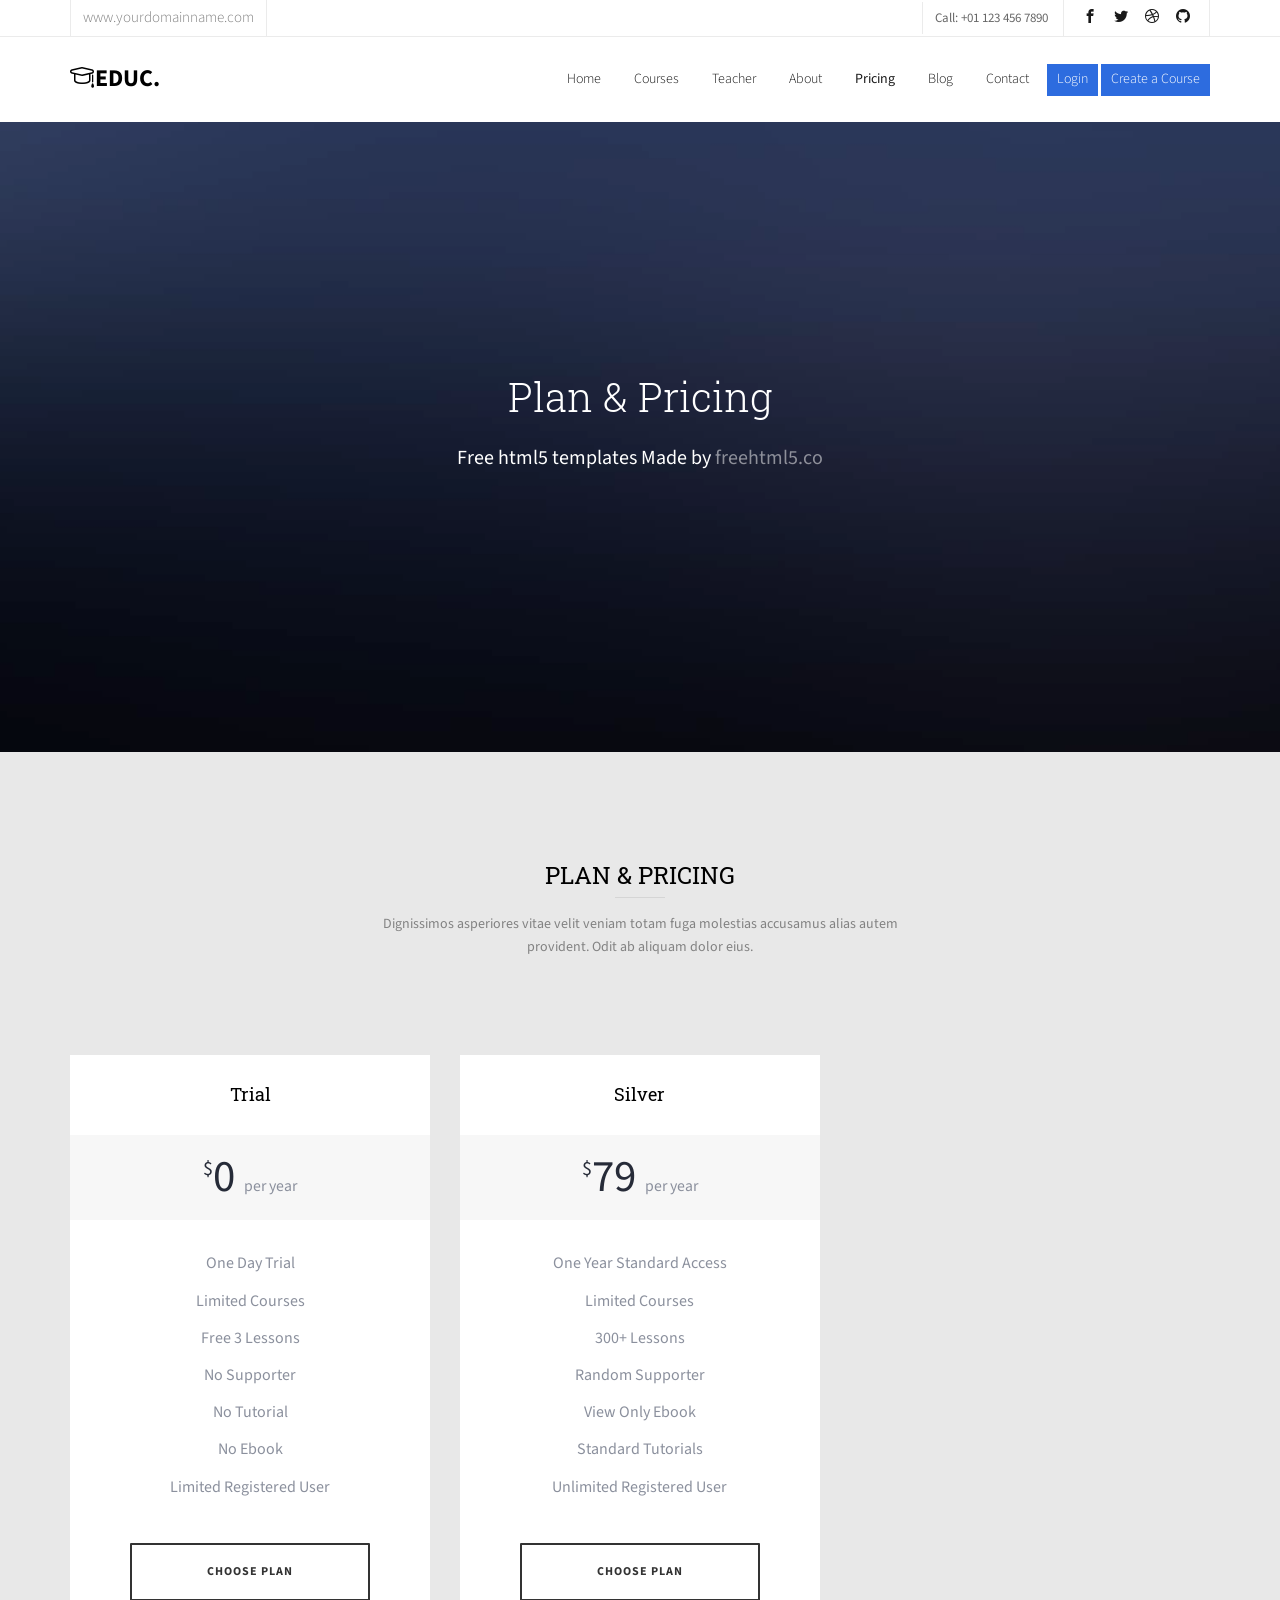
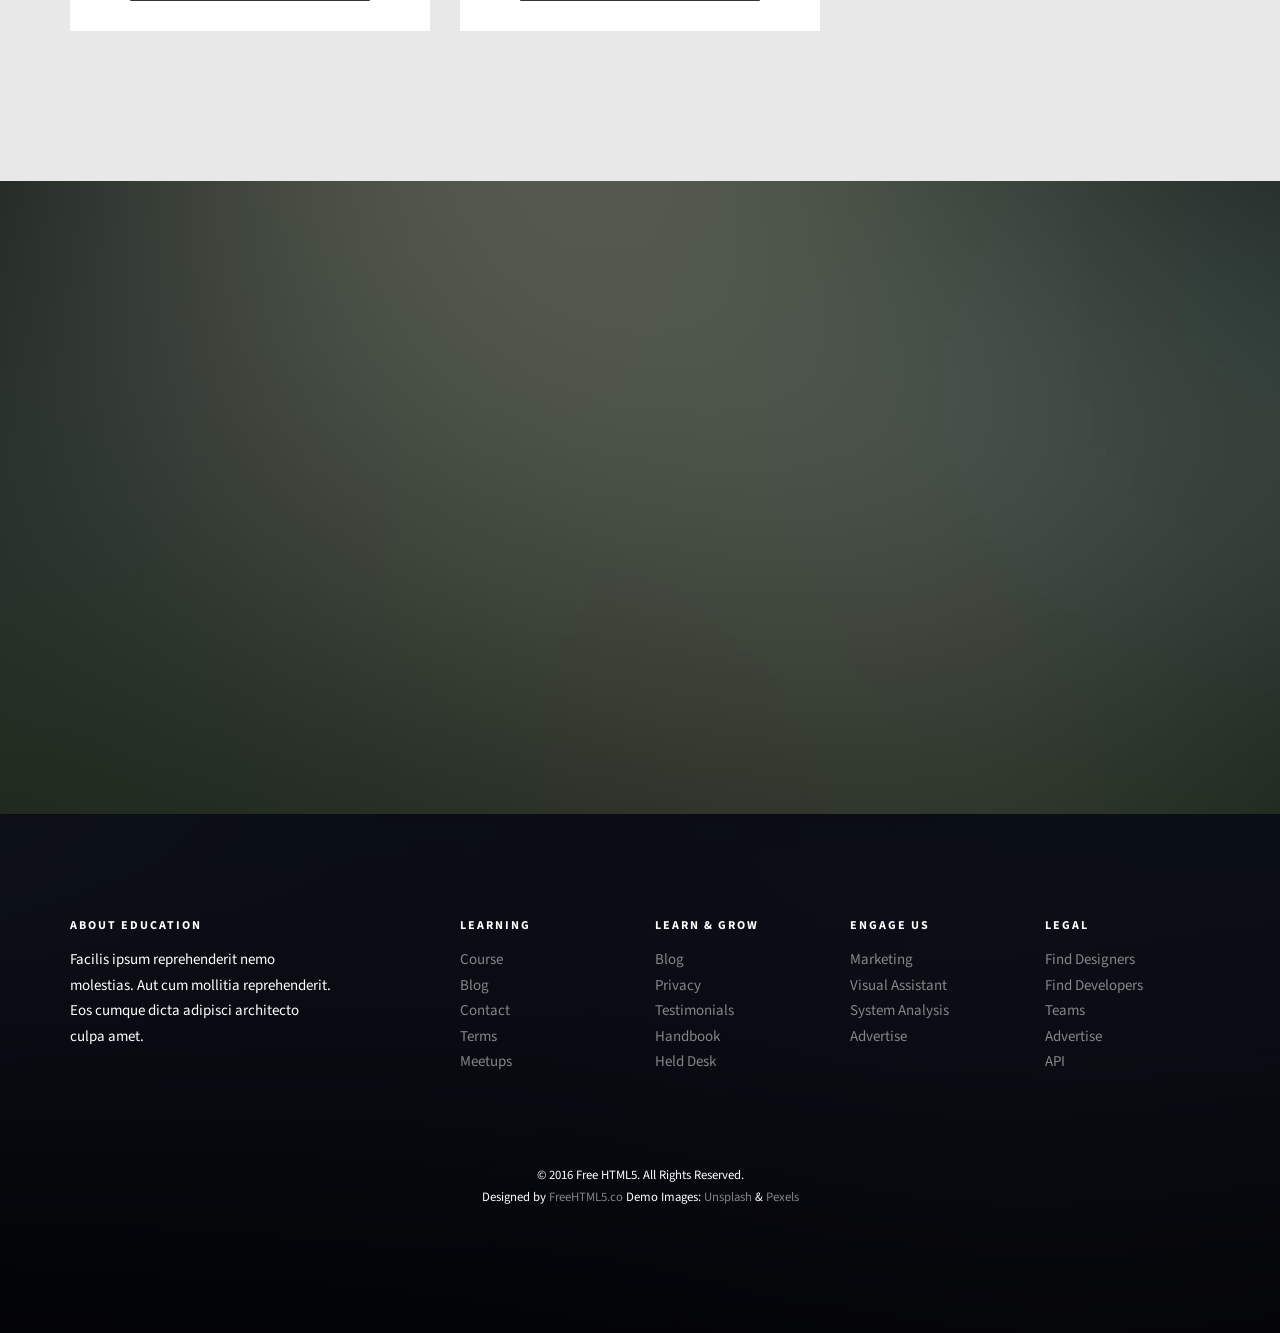
<file: Comgrads-main/pricing.html>
<!DOCTYPE HTML>
<html>
	<head>
	<meta charset="utf-8">
	<meta http-equiv="X-UA-Compatible" content="IE=edge">
	<title>Education &mdash; Free Website Template, Free HTML5 Template by freehtml5.co</title>
	<meta name="viewport" content="width=device-width, initial-scale=1">
	<meta name="description" content="Free HTML5 Website Template by freehtml5.co" />
	<meta name="keywords" content="free website templates, free html5, free template, free bootstrap, free website template, html5, css3, mobile first, responsive" />
	<meta name="author" content="freehtml5.co" />

	<!-- 
	//////////////////////////////////////////////////////

	FREE HTML5 TEMPLATE 
	DESIGNED & DEVELOPED by FreeHTML5.co
		
	Website: 		http://freehtml5.co/
	Email: 			info@freehtml5.co
	Twitter: 		http://twitter.com/fh5co
	Facebook: 		https://www.facebook.com/fh5co

	//////////////////////////////////////////////////////
	 -->

  	<!-- Facebook and Twitter integration -->
	<meta property="og:title" content=""/>
	<meta property="og:image" content=""/>
	<meta property="og:url" content=""/>
	<meta property="og:site_name" content=""/>
	<meta property="og:description" content=""/>
	<meta name="twitter:title" content="" />
	<meta name="twitter:image" content="" />
	<meta name="twitter:url" content="" />
	<meta name="twitter:card" content="" />

	<link href="https://fonts.googleapis.com/css?family=Source+Sans+Pro:300,400,600,700" rel="stylesheet">
	<link href="https://fonts.googleapis.com/css?family=Roboto+Slab:300,400" rel="stylesheet">
	
	<!-- Animate.css -->
	<link rel="stylesheet" href="css/animate.css">
	<!-- Icomoon Icon Fonts-->
	<link rel="stylesheet" href="css/icomoon.css">
	<!-- Bootstrap  -->
	<link rel="stylesheet" href="css/bootstrap.css">

	<!-- Magnific Popup -->
	<link rel="stylesheet" href="css/magnific-popup.css">

	<!-- Owl Carousel  -->
	<link rel="stylesheet" href="css/owl.carousel.min.css">
	<link rel="stylesheet" href="css/owl.theme.default.min.css">

	<!-- Flexslider  -->
	<link rel="stylesheet" href="css/flexslider.css">

	<!-- Pricing -->
	<link rel="stylesheet" href="css/pricing.css">

	<!-- Theme style  -->
	<link rel="stylesheet" href="css/style.css">

	<!-- Modernizr JS -->
	<script src="js/modernizr-2.6.2.min.js"></script>
	<!-- FOR IE9 below -->
	<!--[if lt IE 9]>
	<script src="js/respond.min.js"></script>
	<![endif]-->

	</head>
	<body>
		
	<div class="fh5co-loader"></div>
	
	<div id="page">
	<nav class="fh5co-nav" role="navigation">
		<div class="top">
			<div class="container">
				<div class="row">
					<div class="col-xs-12 text-right">
						<p class="site">www.yourdomainname.com</p>
						<p class="num">Call: +01 123 456 7890</p>
						<ul class="fh5co-social">
							<li><a href="#"><i class="icon-facebook2"></i></a></li>
							<li><a href="#"><i class="icon-twitter2"></i></a></li>
							<li><a href="#"><i class="icon-dribbble2"></i></a></li>
							<li><a href="#"><i class="icon-github"></i></a></li>
						</ul>
					</div>
				</div>
			</div>
		</div>
		<div class="top-menu">
			<div class="container">
				<div class="row">
					<div class="col-xs-2">
						<div id="fh5co-logo"><a href="index.html"><i class="icon-study"></i>Educ<span>.</span></a></div>
					</div>
					<div class="col-xs-10 text-right menu-1">
						<ul>
							<li><a href="index.html">Home</a></li>
							<li><a href="courses.html">Courses</a></li>
							<li><a href="teacher.html">Teacher</a></li>
							<li><a href="about.html">About</a></li>
							<li class="active"><a href="pricing.html">Pricing</a></li>
							<li class="has-dropdown">
								<a href="blog.html">Blog</a>
								<ul class="dropdown">
									<li><a href="#">Web Design</a></li>
									<li><a href="#">eCommerce</a></li>
									<li><a href="#">Branding</a></li>
									<li><a href="#">API</a></li>
								</ul>
							</li>
							<li><a href="contact.html">Contact</a></li>
							<li class="btn-cta"><a href="#"><span>Login</span></a></li>
							<li class="btn-cta"><a href="#"><span>Create a Course</span></a></li>
						</ul>
					</div>
				</div>
				
			</div>
		</div>
	</nav>
	
	<aside id="fh5co-hero">
		<div class="flexslider">
			<ul class="slides">
		   	<li style="background-image: url(images/img_bg_4.jpg);">
		   		<div class="overlay-gradient"></div>
		   		<div class="container">
		   			<div class="row">
			   			<div class="col-md-8 col-md-offset-2 text-center slider-text">
			   				<div class="slider-text-inner">
			   					<h1 class="heading-section">Plan &amp; Pricing</h1>
									<h2>Free html5 templates Made by <a href="http://freehtml5.co/" target="_blank">freehtml5.co</a></h2>
			   				</div>
			   			</div>
			   		</div>
		   		</div>
		   	</li>
		  	</ul>
	  	</div>
	</aside>

	<div id="fh5co-pricing" class="fh5co-bg-section">
		<div class="container">
			<div class="row animate-box">
				<div class="col-md-6 col-md-offset-3 text-center fh5co-heading">
					<h2>Plan &amp; Pricing</h2>
					<p>Dignissimos asperiores vitae velit veniam totam fuga molestias accusamus alias autem provident. Odit ab aliquam dolor eius.</p>
				</div>
			</div>
			<div class="row">
				<div class="pricing pricing--rabten">
					<div class="col-md-4 animate-box">
						<div class="pricing__item">
							<div class="wrap-price">
								 <!-- <div class="icon icon-user2"></div> -->
	                     <h3 class="pricing__title">Trial</h3>
	                     <!-- <p class="pricing__sentence">Single user license</p> -->
							</div>
                     <div class="pricing__price">
                        <span class="pricing__anim pricing__anim--1">
								<span class="pricing__currency">$</span>0
                        </span>
                        <span class="pricing__anim pricing__anim--2">
								<span class="pricing__period">per year</span>
                        </span>
                     </div>
                     <div class="wrap-price">
                     	<ul class="pricing__feature-list">
	                        <li class="pricing__feature">One Day Trial</li>
	                        <li class="pricing__feature">Limited Courses</li>
	                        <li class="pricing__feature">Free 3 Lessons</li>
	                        <li class="pricing__feature">No Supporter</li>
	                        <li class="pricing__feature">No Tutorial</li>
	                        <li class="pricing__feature">No Ebook</li>
	                         <li class="pricing__feature">Limited Registered User</li>
	                     </ul>
	                     <button class="pricing__action">Choose plan</button>
                     </div>
                  </div>
					</div>
					<div class="col-md-4 animate-box">
						<div class="pricing__item">
							<div class="wrap-price">
								<!-- <div class="icon icon-store"></div> -->
	                     <h3 class="pricing__title">Silver</h3>
	                     <!-- <p class="pricing__sentence">Up to 5 users</p> -->
							</div>
                     <div class="pricing__price">
                        <span class="pricing__anim pricing__anim--1">
								<span class="pricing__currency">$</span>79
                        </span>
                        <span class="pricing__anim pricing__anim--2">
								<span class="pricing__period">per year</span>
                        </span>
                     </div>
                     <div class="wrap-price">
                     	<ul class="pricing__feature-list">
	                        <li class="pricing__feature">One Year Standard Access</li>
	                        <li class="pricing__feature">Limited Courses</li>
	                        <li class="pricing__feature">300+ Lessons</li>
	                        <li class="pricing__feature">Random Supporter</li>
	                        <li class="pricing__feature">View Only Ebook</li>
	                        <li class="pricing__feature">Standard Tutorials</li>
	                         <li class="pricing__feature">Unlimited Registered User</li>
	                     </ul>
	                     <button class="pricing__action">Choose plan</button>
                     </div>
                 </div>
					</div>
					<div class="col-md-4 animate-box">
                  <div class="pricing__item">
                  	<div class="wrap-price">
                  		<!-- <div class="icon icon-home2"></div> -->
	                     <h3 class="pricing__title">Gold</h3>
	                     <!-- <p class="pricing__sentence">Unlimited users</p> -->
							</div>
                     <div class="pricing__price">
                        <span class="pricing__anim pricing__anim--1">
								<span class="pricing__currency">$</span>499
                        </span>
                        <span class="pricing__anim pricing__anim--2">
								<span class="pricing__period">per year</span>
                        </span>
                     </div>
                     <div class="wrap-price">
                     	<ul class="pricing__feature-list">
	                        <li class="pricing__feature">Life Time Access</li>
	                        <li class="pricing__feature">Unlimited All Courses</li>
	                        <li class="pricing__feature">7000+ Lessons &amp; Growing</li>
	                        <li class="pricing__feature">Free Supporter</li>
	                        <li class="pricing__feature">Free Ebook Downloads</li>
	                        <li class="pricing__feature">Premium Tutorials</li>
	                         <li class="pricing__feature">Unlimited Registered User</li>
	                     </ul>
	                     <button class="pricing__action">Choose plan</button>
                     </div>
                  </div>
               </div>
            </div>
			</div>
		</div>
	</div>

	<div id="fh5co-register" style="background-image: url(images/img_bg_2.jpg);">
		<div class="overlay"></div>
		<div class="row">
			<div class="col-md-8 col-md-offset-2 animate-box">
				<div class="date-counter text-center">
					<h2>Get 400 of Online Courses for Free</h2>
					<h3>By Mike Smith</h3>
					<div class="simply-countdown simply-countdown-one"></div>
					<p><strong>Limited Offer, Hurry Up!</strong></p>
					<p><a href="#" class="btn btn-primary btn-lg btn-reg">Register Now!</a></p>
				</div>
			</div>
		</div>
	</div>

	<footer id="fh5co-footer" role="contentinfo" style="background-image: url(images/img_bg_4.jpg);">
		<div class="overlay"></div>
		<div class="container">
			<div class="row row-pb-md">
				<div class="col-md-3 fh5co-widget">
					<h3>About Education</h3>
					<p>Facilis ipsum reprehenderit nemo molestias. Aut cum mollitia reprehenderit. Eos cumque dicta adipisci architecto culpa amet.</p>
				</div>
				<div class="col-md-2 col-sm-4 col-xs-6 col-md-push-1 fh5co-widget">
					<h3>Learning</h3>
					<ul class="fh5co-footer-links">
						<li><a href="#">Course</a></li>
						<li><a href="#">Blog</a></li>
						<li><a href="#">Contact</a></li>
						<li><a href="#">Terms</a></li>
						<li><a href="#">Meetups</a></li>
					</ul>
				</div>

				<div class="col-md-2 col-sm-4 col-xs-6 col-md-push-1 fh5co-widget">
					<h3>Learn &amp; Grow</h3>
					<ul class="fh5co-footer-links">
						<li><a href="#">Blog</a></li>
						<li><a href="#">Privacy</a></li>
						<li><a href="#">Testimonials</a></li>
						<li><a href="#">Handbook</a></li>
						<li><a href="#">Held Desk</a></li>
					</ul>
				</div>

				<div class="col-md-2 col-sm-4 col-xs-6 col-md-push-1 fh5co-widget">
					<h3>Engage us</h3>
					<ul class="fh5co-footer-links">
						<li><a href="#">Marketing</a></li>
						<li><a href="#">Visual Assistant</a></li>
						<li><a href="#">System Analysis</a></li>
						<li><a href="#">Advertise</a></li>
					</ul>
				</div>

				<div class="col-md-2 col-sm-4 col-xs-6 col-md-push-1 fh5co-widget">
					<h3>Legal</h3>
					<ul class="fh5co-footer-links">
						<li><a href="#">Find Designers</a></li>
						<li><a href="#">Find Developers</a></li>
						<li><a href="#">Teams</a></li>
						<li><a href="#">Advertise</a></li>
						<li><a href="#">API</a></li>
					</ul>
				</div>
			</div>

			<div class="row copyright">
				<div class="col-md-12 text-center">
					<p>
						<small class="block">&copy; 2016 Free HTML5. All Rights Reserved.</small> 
						<small class="block">Designed by <a href="http://freehtml5.co/" target="_blank">FreeHTML5.co</a> Demo Images: <a href="http://unsplash.co/" target="_blank">Unsplash</a> &amp; <a href="https://www.pexels.com/" target="_blank">Pexels</a></small>
					</p>
				</div>
			</div>

		</div>
	</footer>
	</div>

	<div class="gototop js-top">
		<a href="#" class="js-gotop"><i class="icon-arrow-up"></i></a>
	</div>
	
	<!-- jQuery -->
	<script src="js/jquery.min.js"></script>
	<!-- jQuery Easing -->
	<script src="js/jquery.easing.1.3.js"></script>
	<!-- Bootstrap -->
	<script src="js/bootstrap.min.js"></script>
	<!-- Waypoints -->
	<script src="js/jquery.waypoints.min.js"></script>
	<!-- Stellar Parallax -->
	<script src="js/jquery.stellar.min.js"></script>
	<!-- Carousel -->
	<script src="js/owl.carousel.min.js"></script>
	<!-- Flexslider -->
	<script src="js/jquery.flexslider-min.js"></script>
	<!-- countTo -->
	<script src="js/jquery.countTo.js"></script>
	<!-- Magnific Popup -->
	<script src="js/jquery.magnific-popup.min.js"></script>
	<script src="js/magnific-popup-options.js"></script>
	<!-- Count Down -->
	<script src="js/simplyCountdown.js"></script>
	<!-- Main -->
	<script src="js/main.js"></script>
	<script>
    var d = new Date(new Date().getTime() + 1000 * 120 * 120 * 2000);

    // default example
    simplyCountdown('.simply-countdown-one', {
        year: d.getFullYear(),
        month: d.getMonth() + 1,
        day: d.getDate()
    });

    //jQuery example
    $('#simply-countdown-losange').simplyCountdown({
        year: d.getFullYear(),
        month: d.getMonth() + 1,
        day: d.getDate(),
        enableUtc: false
    });
	</script>
	</body>
</html>
</file>
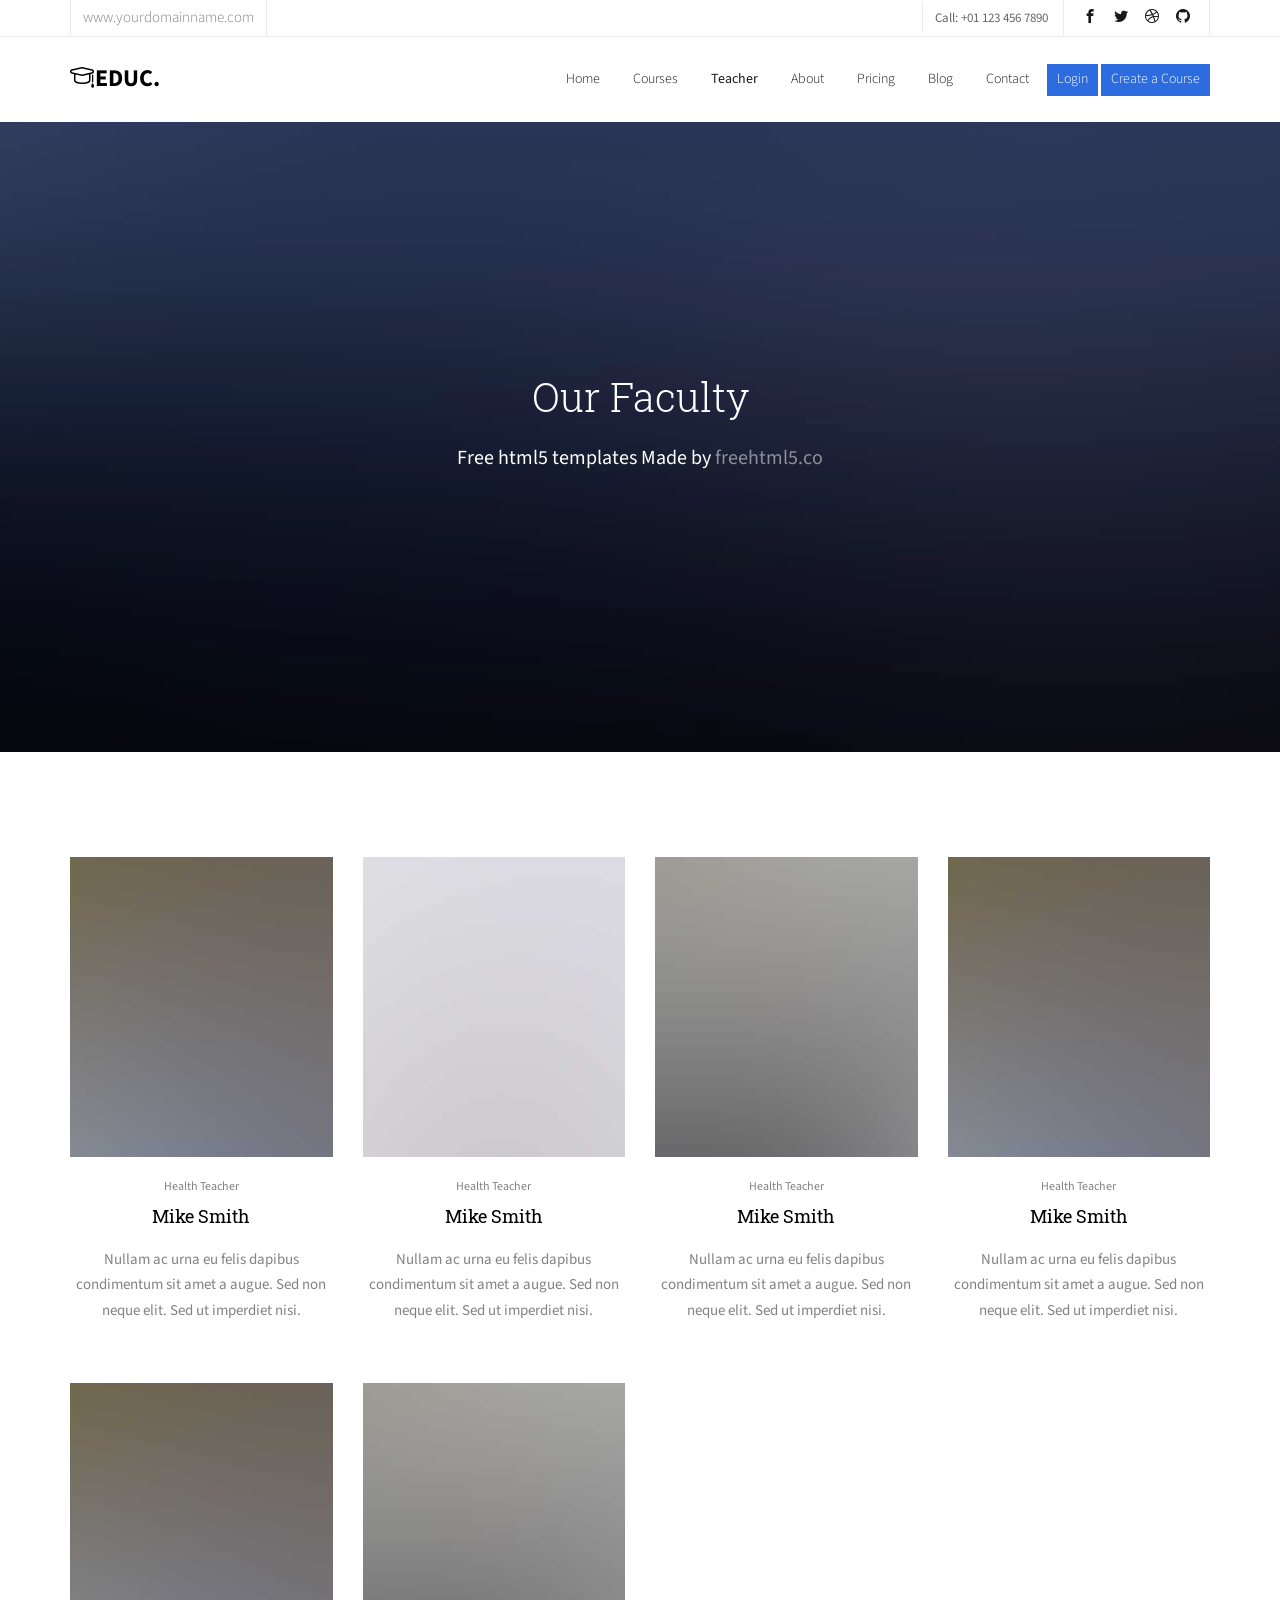
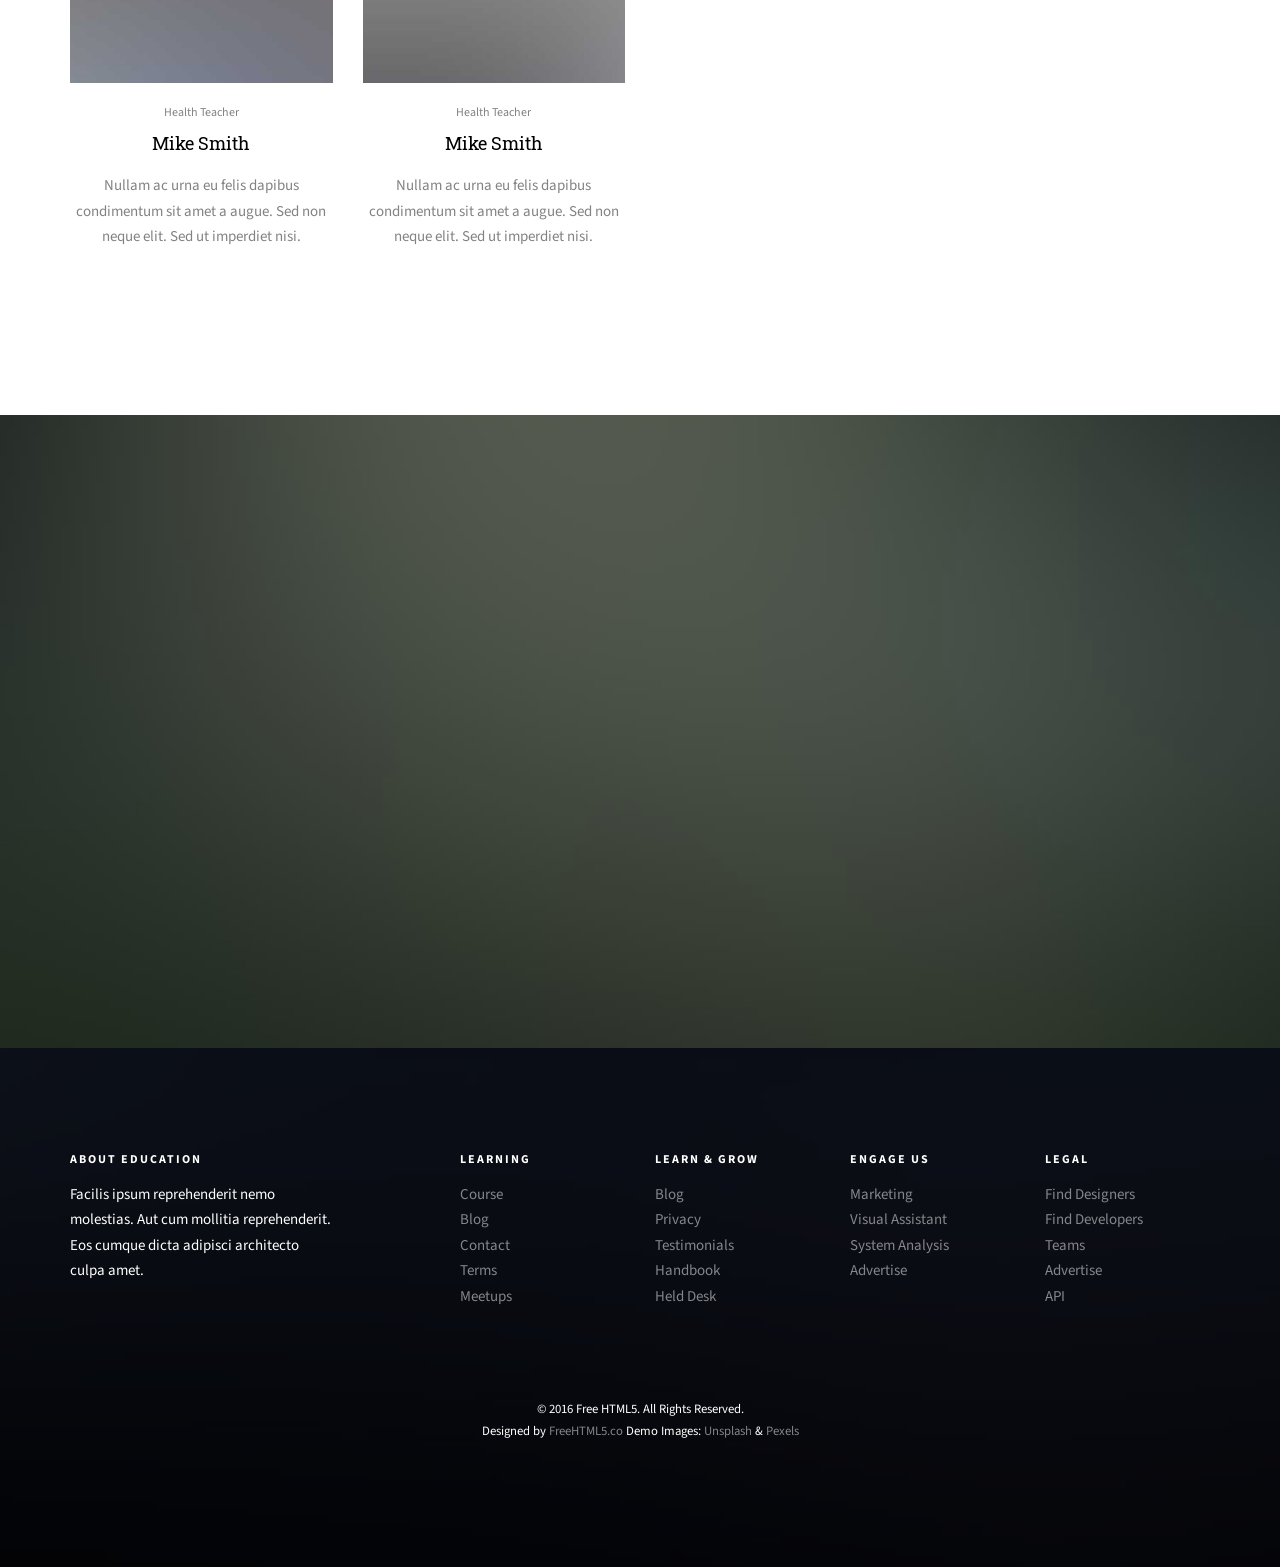
<file: Comgrads-main/teacher.html>
<!DOCTYPE HTML>
<html>
	<head>
	<meta charset="utf-8">
	<meta http-equiv="X-UA-Compatible" content="IE=edge">
	<title>Education &mdash; Free Website Template, Free HTML5 Template by freehtml5.co</title>
	<meta name="viewport" content="width=device-width, initial-scale=1">
	<meta name="description" content="Free HTML5 Website Template by freehtml5.co" />
	<meta name="keywords" content="free website templates, free html5, free template, free bootstrap, free website template, html5, css3, mobile first, responsive" />
	<meta name="author" content="freehtml5.co" />

	<!-- 
	//////////////////////////////////////////////////////

	FREE HTML5 TEMPLATE 
	DESIGNED & DEVELOPED by FreeHTML5.co
		
	Website: 		http://freehtml5.co/
	Email: 			info@freehtml5.co
	Twitter: 		http://twitter.com/fh5co
	Facebook: 		https://www.facebook.com/fh5co

	//////////////////////////////////////////////////////
	 -->

  	<!-- Facebook and Twitter integration -->
	<meta property="og:title" content=""/>
	<meta property="og:image" content=""/>
	<meta property="og:url" content=""/>
	<meta property="og:site_name" content=""/>
	<meta property="og:description" content=""/>
	<meta name="twitter:title" content="" />
	<meta name="twitter:image" content="" />
	<meta name="twitter:url" content="" />
	<meta name="twitter:card" content="" />

	<link href="https://fonts.googleapis.com/css?family=Source+Sans+Pro:300,400,600,700" rel="stylesheet">
	<link href="https://fonts.googleapis.com/css?family=Roboto+Slab:300,400" rel="stylesheet">
	
	<!-- Animate.css -->
	<link rel="stylesheet" href="css/animate.css">
	<!-- Icomoon Icon Fonts-->
	<link rel="stylesheet" href="css/icomoon.css">
	<!-- Bootstrap  -->
	<link rel="stylesheet" href="css/bootstrap.css">

	<!-- Magnific Popup -->
	<link rel="stylesheet" href="css/magnific-popup.css">

	<!-- Owl Carousel  -->
	<link rel="stylesheet" href="css/owl.carousel.min.css">
	<link rel="stylesheet" href="css/owl.theme.default.min.css">

	<!-- Flexslider  -->
	<link rel="stylesheet" href="css/flexslider.css">

	<!-- Pricing -->
	<link rel="stylesheet" href="css/pricing.css">

	<!-- Theme style  -->
	<link rel="stylesheet" href="css/style.css">

	<!-- Modernizr JS -->
	<script src="js/modernizr-2.6.2.min.js"></script>
	<!-- FOR IE9 below -->
	<!--[if lt IE 9]>
	<script src="js/respond.min.js"></script>
	<![endif]-->

	</head>
	<body>
		
	<div class="fh5co-loader"></div>
	
	<div id="page">
	<nav class="fh5co-nav" role="navigation">
		<div class="top">
			<div class="container">
				<div class="row">
					<div class="col-xs-12 text-right">
						<p class="site">www.yourdomainname.com</p>
						<p class="num">Call: +01 123 456 7890</p>
						<ul class="fh5co-social">
							<li><a href="#"><i class="icon-facebook2"></i></a></li>
							<li><a href="#"><i class="icon-twitter2"></i></a></li>
							<li><a href="#"><i class="icon-dribbble2"></i></a></li>
							<li><a href="#"><i class="icon-github"></i></a></li>
						</ul>
					</div>
				</div>
			</div>
		</div>
		<div class="top-menu">
			<div class="container">
				<div class="row">
					<div class="col-xs-2">
						<div id="fh5co-logo"><a href="index.html"><i class="icon-study"></i>Educ<span>.</span></a></div>
					</div>
					<div class="col-xs-10 text-right menu-1">
						<ul>
							<li><a href="index.html">Home</a></li>
							<li><a href="courses.html">Courses</a></li>
							<li class="active"><a href="teacher.html">Teacher</a></li>
							<li><a href="about.html">About</a></li>
							<li><a href="pricing.html">Pricing</a></li>
							<li class="has-dropdown">
								<a href="blog.html">Blog</a>
								<ul class="dropdown">
									<li><a href="#">Web Design</a></li>
									<li><a href="#">eCommerce</a></li>
									<li><a href="#">Branding</a></li>
									<li><a href="#">API</a></li>
								</ul>
							</li>
							<li><a href="contact.html">Contact</a></li>
							<li class="btn-cta"><a href="#"><span>Login</span></a></li>
							<li class="btn-cta"><a href="#"><span>Create a Course</span></a></li>
						</ul>
					</div>
				</div>
				
			</div>
		</div>
	</nav>
	
	<aside id="fh5co-hero">
		<div class="flexslider">
			<ul class="slides">
		   	<li style="background-image: url(images/img_bg_4.jpg);">
		   		<div class="overlay-gradient"></div>
		   		<div class="container">
		   			<div class="row">
			   			<div class="col-md-8 col-md-offset-2 text-center slider-text">
			   				<div class="slider-text-inner">
			   					<h1 class="heading-section">Our Faculty</h1>
									<h2>Free html5 templates Made by <a href="http://freehtml5.co/" target="_blank">freehtml5.co</a></h2>
			   				</div>
			   			</div>
			   		</div>
		   		</div>
		   	</li>
		  	</ul>
	  	</div>
	</aside>
	
	<div id="fh5co-staff">
		<div class="container">
			<div class="row">
				<div class="col-md-3 text-center">
					<div class="staff">
						<div class="staff-img" style="background-image: url(images/staff-1.jpg);">
							<ul class="fh5co-social">
								<li><a href="#"><i class="icon-facebook2"></i></a></li>
								<li><a href="#"><i class="icon-twitter2"></i></a></li>
								<li><a href="#"><i class="icon-dribbble2"></i></a></li>
								<li><a href="#"><i class="icon-github"></i></a></li>
							</ul>
						</div>
						<span>Health Teacher</span>
						<h3><a href="#">Mike Smith</a></h3>
						<p>Nullam ac urna eu felis dapibus condimentum sit amet a augue. Sed non neque elit. Sed ut imperdiet nisi.</p>
					</div>
				</div>
				<div class="col-md-3 animate-box text-center">
					<div class="staff">
						<div class="staff-img" style="background-image: url(images/staff-2.jpg);">
							<ul class="fh5co-social">
								<li><a href="#"><i class="icon-facebook2"></i></a></li>
								<li><a href="#"><i class="icon-twitter2"></i></a></li>
								<li><a href="#"><i class="icon-dribbble2"></i></a></li>
								<li><a href="#"><i class="icon-github"></i></a></li>
							</ul>
						</div>
						<span>Health Teacher</span>
						<h3><a href="#">Mike Smith</a></h3>
						<p>Nullam ac urna eu felis dapibus condimentum sit amet a augue. Sed non neque elit. Sed ut imperdiet nisi.</p>
					</div>
				</div>
				<div class="col-md-3 animate-box text-center">
					<div class="staff">
						<div class="staff-img" style="background-image: url(images/staff-3.jpg);">
							<ul class="fh5co-social">
								<li><a href="#"><i class="icon-facebook2"></i></a></li>
								<li><a href="#"><i class="icon-twitter2"></i></a></li>
								<li><a href="#"><i class="icon-dribbble2"></i></a></li>
								<li><a href="#"><i class="icon-github"></i></a></li>
							</ul>
						</div>
						<span>Health Teacher</span>
						<h3><a href="#">Mike Smith</a></h3>
						<p>Nullam ac urna eu felis dapibus condimentum sit amet a augue. Sed non neque elit. Sed ut imperdiet nisi.</p>
					</div>
				</div>
				<div class="col-md-3 animate-box text-center">
					<div class="staff">
						<div class="staff-img" style="background-image: url(images/staff-1.jpg);">
							<ul class="fh5co-social">
								<li><a href="#"><i class="icon-facebook2"></i></a></li>
								<li><a href="#"><i class="icon-twitter2"></i></a></li>
								<li><a href="#"><i class="icon-dribbble2"></i></a></li>
								<li><a href="#"><i class="icon-github"></i></a></li>
							</ul>
						</div>
						<span>Health Teacher</span>
						<h3><a href="#">Mike Smith</a></h3>
						<p>Nullam ac urna eu felis dapibus condimentum sit amet a augue. Sed non neque elit. Sed ut imperdiet nisi.</p>
					</div>
				</div>
				<div class="col-md-3 animate-box text-center">
					<div class="staff">
						<div class="staff-img" style="background-image: url(images/staff-1.jpg);">
							<ul class="fh5co-social">
								<li><a href="#"><i class="icon-facebook2"></i></a></li>
								<li><a href="#"><i class="icon-twitter2"></i></a></li>
								<li><a href="#"><i class="icon-dribbble2"></i></a></li>
								<li><a href="#"><i class="icon-github"></i></a></li>
							</ul>
						</div>
						<span>Health Teacher</span>
						<h3><a href="#">Mike Smith</a></h3>
						<p>Nullam ac urna eu felis dapibus condimentum sit amet a augue. Sed non neque elit. Sed ut imperdiet nisi.</p>
					</div>
				</div>
				<div class="col-md-3 animate-box text-center">
					<div class="staff">
						<div class="staff-img" style="background-image: url(images/staff-3.jpg);">
							<ul class="fh5co-social">
								<li><a href="#"><i class="icon-facebook2"></i></a></li>
								<li><a href="#"><i class="icon-twitter2"></i></a></li>
								<li><a href="#"><i class="icon-dribbble2"></i></a></li>
								<li><a href="#"><i class="icon-github"></i></a></li>
							</ul>
						</div>
						<span>Health Teacher</span>
						<h3><a href="#">Mike Smith</a></h3>
						<p>Nullam ac urna eu felis dapibus condimentum sit amet a augue. Sed non neque elit. Sed ut imperdiet nisi.</p>
					</div>
				</div>
				<div class="col-md-3 animate-box text-center">
					<div class="staff">
						<div class="staff-img" style="background-image: url(images/staff-2.jpg);">
							<ul class="fh5co-social">
								<li><a href="#"><i class="icon-facebook2"></i></a></li>
								<li><a href="#"><i class="icon-twitter2"></i></a></li>
								<li><a href="#"><i class="icon-dribbble2"></i></a></li>
								<li><a href="#"><i class="icon-github"></i></a></li>
							</ul>
						</div>
						<span>Health Teacher</span>
						<h3><a href="#">Mike Smith</a></h3>
						<p>Nullam ac urna eu felis dapibus condimentum sit amet a augue. Sed non neque elit. Sed ut imperdiet nisi.</p>
					</div>
				</div>
				<div class="col-md-3 animate-box text-center">
					<div class="staff">
						<div class="staff-img" style="background-image: url(images/staff-3.jpg);">
							<ul class="fh5co-social">
								<li><a href="#"><i class="icon-facebook2"></i></a></li>
								<li><a href="#"><i class="icon-twitter2"></i></a></li>
								<li><a href="#"><i class="icon-dribbble2"></i></a></li>
								<li><a href="#"><i class="icon-github"></i></a></li>
							</ul>
						</div>
						<span>Health Teacher</span>
						<h3><a href="#">Mike Smith</a></h3>
						<p>Nullam ac urna eu felis dapibus condimentum sit amet a augue. Sed non neque elit. Sed ut imperdiet nisi.</p>
					</div>
				</div>
			</div>
		</div>
	</div>

	<div id="fh5co-register" style="background-image: url(images/img_bg_2.jpg);">
		<div class="overlay"></div>
		<div class="row">
			<div class="col-md-8 col-md-offset-2 animate-box">
				<div class="date-counter text-center">
					<h2>Get 400 of Online Courses for Free</h2>
					<h3>By Mike Smith</h3>
					<div class="simply-countdown simply-countdown-one"></div>
					<p><strong>Limited Offer, Hurry Up!</strong></p>
					<p><a href="#" class="btn btn-primary btn-lg btn-reg">Register Now!</a></p>
				</div>
			</div>
		</div>
	</div>

	<footer id="fh5co-footer" role="contentinfo" style="background-image: url(images/img_bg_4.jpg);">
		<div class="overlay"></div>
		<div class="container">
			<div class="row row-pb-md">
				<div class="col-md-3 fh5co-widget">
					<h3>About Education</h3>
					<p>Facilis ipsum reprehenderit nemo molestias. Aut cum mollitia reprehenderit. Eos cumque dicta adipisci architecto culpa amet.</p>
				</div>
				<div class="col-md-2 col-sm-4 col-xs-6 col-md-push-1 fh5co-widget">
					<h3>Learning</h3>
					<ul class="fh5co-footer-links">
						<li><a href="#">Course</a></li>
						<li><a href="#">Blog</a></li>
						<li><a href="#">Contact</a></li>
						<li><a href="#">Terms</a></li>
						<li><a href="#">Meetups</a></li>
					</ul>
				</div>

				<div class="col-md-2 col-sm-4 col-xs-6 col-md-push-1 fh5co-widget">
					<h3>Learn &amp; Grow</h3>
					<ul class="fh5co-footer-links">
						<li><a href="#">Blog</a></li>
						<li><a href="#">Privacy</a></li>
						<li><a href="#">Testimonials</a></li>
						<li><a href="#">Handbook</a></li>
						<li><a href="#">Held Desk</a></li>
					</ul>
				</div>

				<div class="col-md-2 col-sm-4 col-xs-6 col-md-push-1 fh5co-widget">
					<h3>Engage us</h3>
					<ul class="fh5co-footer-links">
						<li><a href="#">Marketing</a></li>
						<li><a href="#">Visual Assistant</a></li>
						<li><a href="#">System Analysis</a></li>
						<li><a href="#">Advertise</a></li>
					</ul>
				</div>

				<div class="col-md-2 col-sm-4 col-xs-6 col-md-push-1 fh5co-widget">
					<h3>Legal</h3>
					<ul class="fh5co-footer-links">
						<li><a href="#">Find Designers</a></li>
						<li><a href="#">Find Developers</a></li>
						<li><a href="#">Teams</a></li>
						<li><a href="#">Advertise</a></li>
						<li><a href="#">API</a></li>
					</ul>
				</div>
			</div>

			<div class="row copyright">
				<div class="col-md-12 text-center">
					<p>
						<small class="block">&copy; 2016 Free HTML5. All Rights Reserved.</small> 
						<small class="block">Designed by <a href="http://freehtml5.co/" target="_blank">FreeHTML5.co</a> Demo Images: <a href="http://unsplash.co/" target="_blank">Unsplash</a> &amp; <a href="https://www.pexels.com/" target="_blank">Pexels</a></small>
					</p>
				</div>
			</div>

		</div>
	</footer>
	</div>

	<div class="gototop js-top">
		<a href="#" class="js-gotop"><i class="icon-arrow-up"></i></a>
	</div>
	
	<!-- jQuery -->
	<script src="js/jquery.min.js"></script>
	<!-- jQuery Easing -->
	<script src="js/jquery.easing.1.3.js"></script>
	<!-- Bootstrap -->
	<script src="js/bootstrap.min.js"></script>
	<!-- Waypoints -->
	<script src="js/jquery.waypoints.min.js"></script>
	<!-- Stellar Parallax -->
	<script src="js/jquery.stellar.min.js"></script>
	<!-- Carousel -->
	<script src="js/owl.carousel.min.js"></script>
	<!-- Flexslider -->
	<script src="js/jquery.flexslider-min.js"></script>
	<!-- countTo -->
	<script src="js/jquery.countTo.js"></script>
	<!-- Magnific Popup -->
	<script src="js/jquery.magnific-popup.min.js"></script>
	<script src="js/magnific-popup-options.js"></script>
	<!-- Count Down -->
	<script src="js/simplyCountdown.js"></script>
	<!-- Main -->
	<script src="js/main.js"></script>
	<script>
    var d = new Date(new Date().getTime() + 1000 * 120 * 120 * 2000);

    // default example
    simplyCountdown('.simply-countdown-one', {
        year: d.getFullYear(),
        month: d.getMonth() + 1,
        day: d.getDate()
    });

    //jQuery example
    $('#simply-countdown-losange').simplyCountdown({
        year: d.getFullYear(),
        month: d.getMonth() + 1,
        day: d.getDate(),
        enableUtc: false
    });
	</script>
	</body>
</html>
</file>
<file: Comgrads-main/css/icomoon.css>
@font-face {
  font-family: 'icomoon';
  src:  url('fonts/icomoon.eot?6py85u');
  src:  url('fonts/icomoon.eot?6py85u#iefix') format('embedded-opentype'),
    url('fonts/icomoon.ttf?6py85u') format('truetype'),
    url('fonts/icomoon.woff?6py85u') format('woff'),
    url('fonts/icomoon.svg?6py85u#icomoon') format('svg');
  font-weight: normal;
  font-style: normal;
}

[class^="icon-"], [class*=" icon-"] {
  /* use !important to prevent issues with browser extensions that change fonts */
  font-family: 'icomoon' !important;
  speak: none;
  font-style: normal;
  font-weight: normal;
  font-variant: normal;
  text-transform: none;
  line-height: 1;

  /* Better Font Rendering =========== */
  -webkit-font-smoothing: antialiased;
  -moz-osx-font-smoothing: grayscale;
}

.icon-times:before {
  content: "\e930";
}
.icon-tick:before {
  content: "\e931";
}
.icon-plus:before {
  content: "\e932";
}
.icon-minus:before {
  content: "\e933";
}
.icon-equals:before {
  content: "\e934";
}
.icon-divide:before {
  content: "\e935";
}
.icon-chevron-right:before {
  content: "\e936";
}
.icon-chevron-left:before {
  content: "\e937";
}
.icon-arrow-right-thick:before {
  content: "\e938";
}
.icon-arrow-left-thick:before {
  content: "\e939";
}
.icon-th-small:before {
  content: "\e93a";
}
.icon-th-menu:before {
  content: "\e93b";
}
.icon-th-list:before {
  content: "\e93c";
}
.icon-th-large:before {
  content: "\e93d";
}
.icon-home:before {
  content: "\e93e";
}
.icon-arrow-forward:before {
  content: "\e93f";
}
.icon-arrow-back:before {
  content: "\e940";
}
.icon-rss:before {
  content: "\e941";
}
.icon-location:before {
  content: "\e942";
}
.icon-link:before {
  content: "\e943";
}
.icon-image:before {
  content: "\e944";
}
.icon-arrow-up-thick:before {
  content: "\e945";
}
.icon-arrow-down-thick:before {
  content: "\e946";
}
.icon-starburst:before {
  content: "\e947";
}
.icon-starburst-outline:before {
  content: "\e948";
}
.icon-star3:before {
  content: "\e949";
}
.icon-flow-children:before {
  content: "\e94a";
}
.icon-export:before {
  content: "\e94b";
}
.icon-delete2:before {
  content: "\e94c";
}
.icon-delete-outline:before {
  content: "\e94d";
}
.icon-cloud-storage:before {
  content: "\e94e";
}
.icon-wi-fi:before {
  content: "\e94f";
}
.icon-heart:before {
  content: "\e950";
}
.icon-flash:before {
  content: "\e951";
}
.icon-cancel:before {
  content: "\e952";
}
.icon-backspace:before {
  content: "\e953";
}
.icon-attachment:before {
  content: "\e954";
}
.icon-arrow-move:before {
  content: "\e955";
}
.icon-warning:before {
  content: "\e956";
}
.icon-user:before {
  content: "\e957";
}
.icon-radar:before {
  content: "\e958";
}
.icon-lock-open:before {
  content: "\e959";
}
.icon-lock-closed:before {
  content: "\e95a";
}
.icon-location-arrow:before {
  content: "\e95b";
}
.icon-info:before {
  content: "\e95c";
}
.icon-user-delete:before {
  content: "\e95d";
}
.icon-user-add:before {
  content: "\e95e";
}
.icon-media-pause:before {
  content: "\e95f";
}
.icon-group:before {
  content: "\e960";
}
.icon-chart-pie:before {
  content: "\e961";
}
.icon-chart-line:before {
  content: "\e962";
}
.icon-chart-bar:before {
  content: "\e963";
}
.icon-chart-area:before {
  content: "\e964";
}
.icon-video:before {
  content: "\e965";
}
.icon-point-of-interest:before {
  content: "\e966";
}
.icon-infinity:before {
  content: "\e967";
}
.icon-globe:before {
  content: "\e968";
}
.icon-eye:before {
  content: "\e969";
}
.icon-cog:before {
  content: "\e96a";
}
.icon-camera:before {
  content: "\e96b";
}
.icon-upload:before {
  content: "\e96c";
}
.icon-scissors:before {
  content: "\e96d";
}
.icon-refresh:before {
  content: "\e96e";
}
.icon-pin:before {
  content: "\e96f";
}
.icon-key:before {
  content: "\e970";
}
.icon-info-large:before {
  content: "\e971";
}
.icon-eject:before {
  content: "\e972";
}
.icon-download:before {
  content: "\e973";
}
.icon-zoom:before {
  content: "\e974";
}
.icon-zoom-out:before {
  content: "\e975";
}
.icon-zoom-in:before {
  content: "\e976";
}
.icon-sort-numerically:before {
  content: "\e977";
}
.icon-sort-alphabetically:before {
  content: "\e978";
}
.icon-input-checked:before {
  content: "\e979";
}
.icon-calender:before {
  content: "\e97a";
}
.icon-world2:before {
  content: "\e97b";
}
.icon-notes:before {
  content: "\e97c";
}
.icon-code:before {
  content: "\e97d";
}
.icon-arrow-sync:before {
  content: "\e97e";
}
.icon-arrow-shuffle:before {
  content: "\e97f";
}
.icon-arrow-repeat:before {
  content: "\e980";
}
.icon-arrow-minimise:before {
  content: "\e981";
}
.icon-arrow-maximise:before {
  content: "\e982";
}
.icon-arrow-loop:before {
  content: "\e983";
}
.icon-anchor:before {
  content: "\e984";
}
.icon-spanner:before {
  content: "\e985";
}
.icon-puzzle:before {
  content: "\e986";
}
.icon-power:before {
  content: "\e987";
}
.icon-plane:before {
  content: "\e988";
}
.icon-pi:before {
  content: "\e989";
}
.icon-phone:before {
  content: "\e98a";
}
.icon-microphone2:before {
  content: "\e98b";
}
.icon-media-rewind:before {
  content: "\e98c";
}
.icon-flag:before {
  content: "\e98d";
}
.icon-adjust-brightness:before {
  content: "\e98e";
}
.icon-waves:before {
  content: "\e98f";
}
.icon-social-twitter:before {
  content: "\e990";
}
.icon-social-facebook:before {
  content: "\e991";
}
.icon-social-dribbble:before {
  content: "\e992";
}
.icon-media-stop:before {
  content: "\e993";
}
.icon-media-record:before {
  content: "\e994";
}
.icon-media-play:before {
  content: "\e995";
}
.icon-media-fast-forward:before {
  content: "\e996";
}
.icon-media-eject:before {
  content: "\e997";
}
.icon-social-vimeo:before {
  content: "\e998";
}
.icon-social-tumbler:before {
  content: "\e999";
}
.icon-social-skype:before {
  content: "\e99a";
}
.icon-social-pinterest:before {
  content: "\e99b";
}
.icon-social-linkedin:before {
  content: "\e99c";
}
.icon-social-last-fm:before {
  content: "\e99d";
}
.icon-social-github:before {
  content: "\e99e";
}
.icon-social-flickr:before {
  content: "\e99f";
}
.icon-at:before {
  content: "\e9a0";
}
.icon-times-outline:before {
  content: "\e9a1";
}
.icon-plus-outline:before {
  content: "\e9a2";
}
.icon-minus-outline:before {
  content: "\e9a3";
}
.icon-tick-outline:before {
  content: "\e9a4";
}
.icon-th-large-outline:before {
  content: "\e9a5";
}
.icon-equals-outline:before {
  content: "\e9a6";
}
.icon-divide-outline:before {
  content: "\e9a7";
}
.icon-chevron-right-outline:before {
  content: "\e9a8";
}
.icon-chevron-left-outline:before {
  content: "\e9a9";
}
.icon-arrow-right-outline:before {
  content: "\e9aa";
}
.icon-arrow-left-outline:before {
  content: "\e9ab";
}
.icon-th-small-outline:before {
  content: "\e9ac";
}
.icon-th-menu-outline:before {
  content: "\e9ad";
}
.icon-th-list-outline:before {
  content: "\e9ae";
}
.icon-news2:before {
  content: "\e9b1";
}
.icon-home-outline:before {
  content: "\e9b2";
}
.icon-arrow-up-outline:before {
  content: "\e9b3";
}
.icon-arrow-forward-outline:before {
  content: "\e9b4";
}
.icon-arrow-down-outline:before {
  content: "\e9b5";
}
.icon-arrow-back-outline:before {
  content: "\e9b6";
}
.icon-trash3:before {
  content: "\e9b7";
}
.icon-rss-outline:before {
  content: "\e9b8";
}
.icon-message:before {
  content: "\e9b9";
}
.icon-location-outline:before {
  content: "\e9ba";
}
.icon-link-outline:before {
  content: "\e9bb";
}
.icon-image-outline:before {
  content: "\e9bc";
}
.icon-export-outline:before {
  content: "\e9bd";
}
.icon-cross:before {
  content: "\e9be";
}
.icon-wi-fi-outline:before {
  content: "\e9bf";
}
.icon-star-outline:before {
  content: "\e9c0";
}
.icon-media-pause-outline:before {
  content: "\e9c1";
}
.icon-mail:before {
  content: "\e9c2";
}
.icon-heart-outline:before {
  content: "\e9c3";
}
.icon-flash-outline:before {
  content: "\e9c4";
}
.icon-cancel-outline:before {
  content: "\e9c5";
}
.icon-beaker:before {
  content: "\e9c6";
}
.icon-arrow-move-outline:before {
  content: "\e9c7";
}
.icon-watch2:before {
  content: "\e9c8";
}
.icon-warning-outline:before {
  content: "\e9c9";
}
.icon-time:before {
  content: "\e9ca";
}
.icon-radar-outline:before {
  content: "\e9cb";
}
.icon-lock-open-outline:before {
  content: "\e9cc";
}
.icon-location-arrow-outline:before {
  content: "\e9cd";
}
.icon-info-outline:before {
  content: "\e9ce";
}
.icon-backspace-outline:before {
  content: "\e9cf";
}
.icon-attachment-outline:before {
  content: "\e9d0";
}
.icon-user-outline:before {
  content: "\e9d1";
}
.icon-user-delete-outline:before {
  content: "\e9d2";
}
.icon-user-add-outline:before {
  content: "\e9d3";
}
.icon-lock-closed-outline:before {
  content: "\e9d4";
}
.icon-group-outline:before {
  content: "\e9d5";
}
.icon-chart-pie-outline:before {
  content: "\e9d6";
}
.icon-chart-line-outline:before {
  content: "\e9d7";
}
.icon-chart-bar-outline:before {
  content: "\e9d8";
}
.icon-chart-area-outline:before {
  content: "\e9d9";
}
.icon-video-outline:before {
  content: "\e9da";
}
.icon-point-of-interest-outline:before {
  content: "\e9db";
}
.icon-map:before {
  content: "\e9dc";
}
.icon-key-outline:before {
  content: "\e9dd";
}
.icon-infinity-outline:before {
  content: "\e9de";
}
.icon-globe-outline:before {
  content: "\e9df";
}
.icon-eye-outline:before {
  content: "\e9e0";
}
.icon-cog-outline:before {
  content: "\e9e1";
}
.icon-camera-outline:before {
  content: "\e9e2";
}
.icon-upload-outline:before {
  content: "\e9e3";
}
.icon-support:before {
  content: "\e9e4";
}
.icon-scissors-outline:before {
  content: "\e9e5";
}
.icon-refresh-outline:before {
  content: "\e9e6";
}
.icon-info-large-outline:before {
  content: "\e9e7";
}
.icon-eject-outline:before {
  content: "\e9e8";
}
.icon-download-outline:before {
  content: "\e9e9";
}
.icon-battery-mid:before {
  content: "\e9ea";
}
.icon-battery-low:before {
  content: "\e9eb";
}
.icon-battery-high:before {
  content: "\e9ec";
}
.icon-zoom-outline:before {
  content: "\e9ed";
}
.icon-zoom-out-outline:before {
  content: "\e9ee";
}
.icon-zoom-in-outline:before {
  content: "\e9ef";
}
.icon-tag3:before {
  content: "\e9f0";
}
.icon-tabs-outline:before {
  content: "\e9f1";
}
.icon-pin-outline:before {
  content: "\e9f2";
}
.icon-message-typing:before {
  content: "\e9f3";
}
.icon-directions:before {
  content: "\e9f4";
}
.icon-battery-full:before {
  content: "\e9f5";
}
.icon-battery-charge:before {
  content: "\e9f6";
}
.icon-pipette:before {
  content: "\e9f7";
}
.icon-pencil:before {
  content: "\e9f8";
}
.icon-folder:before {
  content: "\e9f9";
}
.icon-folder-delete:before {
  content: "\e9fa";
}
.icon-folder-add:before {
  content: "\e9fb";
}
.icon-edit:before {
  content: "\e9fc";
}
.icon-document:before {
  content: "\e9fd";
}
.icon-document-delete:before {
  content: "\e9fe";
}
.icon-document-add:before {
  content: "\e9ff";
}
.icon-brush:before {
  content: "\ea00";
}
.icon-thumbs-up:before {
  content: "\ea01";
}
.icon-thumbs-down:before {
  content: "\ea02";
}
.icon-pen:before {
  content: "\ea03";
}
.icon-sort-numerically-outline:before {
  content: "\ea04";
}
.icon-sort-alphabetically-outline:before {
  content: "\ea05";
}
.icon-social-last-fm-circular:before {
  content: "\ea06";
}
.icon-social-github-circular:before {
  content: "\ea07";
}
.icon-compass:before {
  content: "\ea08";
}
.icon-bookmark:before {
  content: "\ea09";
}
.icon-input-checked-outline:before {
  content: "\ea0a";
}
.icon-code-outline:before {
  content: "\ea0b";
}
.icon-calender-outline:before {
  content: "\ea0c";
}
.icon-business-card:before {
  content: "\ea0d";
}
.icon-arrow-up:before {
  content: "\ea0e";
}
.icon-arrow-sync-outline:before {
  content: "\ea0f";
}
.icon-arrow-right:before {
  content: "\ea10";
}
.icon-arrow-repeat-outline:before {
  content: "\ea11";
}
.icon-arrow-loop-outline:before {
  content: "\ea12";
}
.icon-arrow-left:before {
  content: "\ea13";
}
.icon-flow-switch:before {
  content: "\ea14";
}
.icon-flow-parallel:before {
  content: "\ea15";
}
.icon-flow-merge:before {
  content: "\ea16";
}
.icon-document-text:before {
  content: "\ea17";
}
.icon-clipboard:before {
  content: "\ea18";
}
.icon-calculator:before {
  content: "\ea19";
}
.icon-arrow-minimise-outline:before {
  content: "\ea1a";
}
.icon-arrow-maximise-outline:before {
  content: "\ea1b";
}
.icon-arrow-down:before {
  content: "\ea1c";
}
.icon-gift:before {
  content: "\ea1d";
}
.icon-film:before {
  content: "\ea1e";
}
.icon-database:before {
  content: "\ea1f";
}
.icon-bell:before {
  content: "\ea20";
}
.icon-anchor-outline:before {
  content: "\ea21";
}
.icon-adjust-contrast:before {
  content: "\ea22";
}
.icon-world-outline:before {
  content: "\ea23";
}
.icon-shopping-bag:before {
  content: "\ea24";
}
.icon-power-outline:before {
  content: "\ea25";
}
.icon-notes-outline:before {
  content: "\ea26";
}
.icon-device-tablet:before {
  content: "\ea27";
}
.icon-device-phone:before {
  content: "\ea28";
}
.icon-device-laptop:before {
  content: "\ea29";
}
.icon-device-desktop:before {
  content: "\ea2a";
}
.icon-briefcase:before {
  content: "\ea2b";
}
.icon-stopwatch:before {
  content: "\ea2c";
}
.icon-spanner-outline:before {
  content: "\ea2d";
}
.icon-puzzle-outline:before {
  content: "\ea2e";
}
.icon-printer:before {
  content: "\ea2f";
}
.icon-pi-outline:before {
  content: "\ea30";
}
.icon-lightbulb:before {
  content: "\ea31";
}
.icon-flag-outline:before {
  content: "\ea32";
}
.icon-contacts:before {
  content: "\ea33";
}
.icon-archive2:before {
  content: "\ea34";
}
.icon-weather-stormy:before {
  content: "\ea35";
}
.icon-weather-shower:before {
  content: "\ea36";
}
.icon-weather-partly-sunny:before {
  content: "\ea37";
}
.icon-weather-downpour:before {
  content: "\ea38";
}
.icon-weather-cloudy:before {
  content: "\ea39";
}
.icon-plane-outline:before {
  content: "\ea3a";
}
.icon-phone-outline:before {
  content: "\ea3b";
}
.icon-microphone-outline:before {
  content: "\ea3c";
}
.icon-weather-windy:before {
  content: "\ea3d";
}
.icon-weather-windy-cloudy:before {
  content: "\ea3e";
}
.icon-weather-sunny:before {
  content: "\ea3f";
}
.icon-weather-snow:before {
  content: "\ea40";
}
.icon-weather-night:before {
  content: "\ea41";
}
.icon-media-stop-outline:before {
  content: "\ea42";
}
.icon-media-rewind-outline:before {
  content: "\ea43";
}
.icon-media-record-outline:before {
  content: "\ea44";
}
.icon-media-play-outline:before {
  content: "\ea45";
}
.icon-media-fast-forward-outline:before {
  content: "\ea46";
}
.icon-media-eject-outline:before {
  content: "\ea47";
}
.icon-wine:before {
  content: "\ea48";
}
.icon-waves-outline:before {
  content: "\ea49";
}
.icon-ticket:before {
  content: "\ea4a";
}
.icon-tags:before {
  content: "\ea4b";
}
.icon-plug:before {
  content: "\ea4c";
}
.icon-headphones:before {
  content: "\ea4d";
}
.icon-credit-card:before {
  content: "\ea4e";
}
.icon-coffee:before {
  content: "\ea4f";
}
.icon-book:before {
  content: "\ea50";
}
.icon-beer:before {
  content: "\ea51";
}
.icon-volume2:before {
  content: "\ea52";
}
.icon-volume-up:before {
  content: "\ea53";
}
.icon-volume-mute:before {
  content: "\ea54";
}
.icon-volume-down:before {
  content: "\ea55";
}
.icon-social-vimeo-circular:before {
  content: "\ea56";
}
.icon-social-twitter-circular:before {
  content: "\ea57";
}
.icon-social-pinterest-circular:before {
  content: "\ea58";
}
.icon-social-linkedin-circular:before {
  content: "\ea59";
}
.icon-social-facebook-circular:before {
  content: "\ea5a";
}
.icon-social-dribbble-circular:before {
  content: "\ea5b";
}
.icon-tree:before {
  content: "\ea5c";
}
.icon-thermometer2:before {
  content: "\ea5d";
}
.icon-social-tumbler-circular:before {
  content: "\ea5e";
}
.icon-social-skype-outline:before {
  content: "\ea5f";
}
.icon-social-flickr-circular:before {
  content: "\ea60";
}
.icon-social-at-circular:before {
  content: "\ea61";
}
.icon-shopping-cart:before {
  content: "\ea62";
}
.icon-messages:before {
  content: "\ea63";
}
.icon-leaf:before {
  content: "\ea64";
}
.icon-feather:before {
  content: "\ea65";
}
.icon-eye2:before {
  content: "\e064";
}
.icon-paper-clip:before {
  content: "\e065";
}
.icon-mail5:before {
  content: "\e066";
}
.icon-toggle:before {
  content: "\e067";
}
.icon-layout:before {
  content: "\e068";
}
.icon-link2:before {
  content: "\e069";
}
.icon-bell2:before {
  content: "\e06a";
}
.icon-lock3:before {
  content: "\e06b";
}
.icon-unlock:before {
  content: "\e06c";
}
.icon-ribbon2:before {
  content: "\e06d";
}
.icon-image2:before {
  content: "\e06e";
}
.icon-signal:before {
  content: "\e06f";
}
.icon-target3:before {
  content: "\e070";
}
.icon-clipboard3:before {
  content: "\e071";
}
.icon-clock3:before {
  content: "\e072";
}
.icon-watch:before {
  content: "\e073";
}
.icon-air-play:before {
  content: "\e074";
}
.icon-camera3:before {
  content: "\e075";
}
.icon-video2:before {
  content: "\e076";
}
.icon-disc:before {
  content: "\e077";
}
.icon-printer3:before {
  content: "\e078";
}
.icon-monitor:before {
  content: "\e079";
}
.icon-server:before {
  content: "\e07a";
}
.icon-cog2:before {
  content: "\e07b";
}
.icon-heart3:before {
  content: "\e07c";
}
.icon-paragraph:before {
  content: "\e07d";
}
.icon-align-justify:before {
  content: "\e07e";
}
.icon-align-left:before {
  content: "\e07f";
}
.icon-align-center:before {
  content: "\e080";
}
.icon-align-right:before {
  content: "\e081";
}
.icon-book2:before {
  content: "\e082";
}
.icon-layers2:before {
  content: "\e083";
}
.icon-stack2:before {
  content: "\e084";
}
.icon-stack-2:before {
  content: "\e085";
}
.icon-paper:before {
  content: "\e086";
}
.icon-paper-stack:before {
  content: "\e087";
}
.icon-search3:before {
  content: "\e088";
}
.icon-zoom-in2:before {
  content: "\e089";
}
.icon-zoom-out2:before {
  content: "\e08a";
}
.icon-reply2:before {
  content: "\e08b";
}
.icon-circle-plus:before {
  content: "\e08c";
}
.icon-circle-minus:before {
  content: "\e08d";
}
.icon-circle-check:before {
  content: "\e08e";
}
.icon-circle-cross:before {
  content: "\e08f";
}
.icon-square-plus:before {
  content: "\e090";
}
.icon-square-minus:before {
  content: "\e091";
}
.icon-square-check:before {
  content: "\e092";
}
.icon-square-cross:before {
  content: "\e093";
}
.icon-microphone:before {
  content: "\e094";
}
.icon-record:before {
  content: "\e095";
}
.icon-skip-back:before {
  content: "\e096";
}
.icon-rewind:before {
  content: "\e097";
}
.icon-play4:before {
  content: "\e098";
}
.icon-pause3:before {
  content: "\e099";
}
.icon-stop3:before {
  content: "\e09a";
}
.icon-fast-forward:before {
  content: "\e09b";
}
.icon-skip-forward:before {
  content: "\e09c";
}
.icon-shuffle2:before {
  content: "\e09d";
}
.icon-repeat:before {
  content: "\e09e";
}
.icon-folder2:before {
  content: "\e09f";
}
.icon-umbrella:before {
  content: "\e0a0";
}
.icon-moon:before {
  content: "\e0a1";
}
.icon-thermometer:before {
  content: "\e0a2";
}
.icon-drop:before {
  content: "\e0a3";
}
.icon-sun2:before {
  content: "\e0a4";
}
.icon-cloud3:before {
  content: "\e0a5";
}
.icon-cloud-upload2:before {
  content: "\e0a6";
}
.icon-cloud-download2:before {
  content: "\e0a7";
}
.icon-upload4:before {
  content: "\e0a8";
}
.icon-download4:before {
  content: "\e0a9";
}
.icon-location3:before {
  content: "\e0aa";
}
.icon-location-2:before {
  content: "\e0ab";
}
.icon-map3:before {
  content: "\e0ac";
}
.icon-battery:before {
  content: "\e0ad";
}
.icon-head:before {
  content: "\e0ae";
}
.icon-briefcase3:before {
  content: "\e0af";
}
.icon-speech-bubble:before {
  content: "\e0b0";
}
.icon-anchor2:before {
  content: "\e0b1";
}
.icon-globe2:before {
  content: "\e0b2";
}
.icon-box:before {
  content: "\e0b3";
}
.icon-reload:before {
  content: "\e0b4";
}
.icon-share3:before {
  content: "\e0b5";
}
.icon-marquee:before {
  content: "\e0b6";
}
.icon-marquee-plus:before {
  content: "\e0b7";
}
.icon-marquee-minus:before {
  content: "\e0b8";
}
.icon-tag:before {
  content: "\e0b9";
}
.icon-power2:before {
  content: "\e0ba";
}
.icon-command2:before {
  content: "\e0bb";
}
.icon-alt:before {
  content: "\e0bc";
}
.icon-esc:before {
  content: "\e0bd";
}
.icon-bar-graph:before {
  content: "\e0be";
}
.icon-bar-graph-2:before {
  content: "\e0bf";
}
.icon-pie-graph:before {
  content: "\e0c0";
}
.icon-star:before {
  content: "\e0c1";
}
.icon-arrow-left3:before {
  content: "\e0c2";
}
.icon-arrow-right3:before {
  content: "\e0c3";
}
.icon-arrow-up3:before {
  content: "\e0c4";
}
.icon-arrow-down3:before {
  content: "\e0c5";
}
.icon-volume:before {
  content: "\e0c6";
}
.icon-mute:before {
  content: "\e0c7";
}
.icon-content-right:before {
  content: "\e100";
}
.icon-content-left:before {
  content: "\e101";
}
.icon-grid2:before {
  content: "\e102";
}
.icon-grid-2:before {
  content: "\e103";
}
.icon-columns:before {
  content: "\e104";
}
.icon-loader:before {
  content: "\e105";
}
.icon-bag:before {
  content: "\e106";
}
.icon-ban:before {
  content: "\e107";
}
.icon-flag3:before {
  content: "\e108";
}
.icon-trash:before {
  content: "\e109";
}
.icon-expand2:before {
  content: "\e110";
}
.icon-contract:before {
  content: "\e111";
}
.icon-maximize:before {
  content: "\e112";
}
.icon-minimize:before {
  content: "\e113";
}
.icon-plus2:before {
  content: "\e114";
}
.icon-minus2:before {
  content: "\e115";
}
.icon-check:before {
  content: "\e116";
}
.icon-cross2:before {
  content: "\e117";
}
.icon-move:before {
  content: "\e118";
}
.icon-delete:before {
  content: "\e119";
}
.icon-menu5:before {
  content: "\e120";
}
.icon-archive:before {
  content: "\e121";
}
.icon-inbox:before {
  content: "\e122";
}
.icon-outbox:before {
  content: "\e123";
}
.icon-file:before {
  content: "\e124";
}
.icon-file-add:before {
  content: "\e125";
}
.icon-file-subtract:before {
  content: "\e126";
}
.icon-help:before {
  content: "\e127";
}
.icon-open:before {
  content: "\e128";
}
.icon-ellipsis:before {
  content: "\e129";
}
.icon-heart4:before {
  content: "\e900";
}
.icon-cloud4:before {
  content: "\e901";
}
.icon-star2:before {
  content: "\e902";
}
.icon-tv2:before {
  content: "\e903";
}
.icon-sound:before {
  content: "\e904";
}
.icon-video3:before {
  content: "\e905";
}
.icon-trash2:before {
  content: "\e906";
}
.icon-user2:before {
  content: "\e907";
}
.icon-key3:before {
  content: "\e908";
}
.icon-search4:before {
  content: "\e909";
}
.icon-settings:before {
  content: "\e90a";
}
.icon-camera4:before {
  content: "\e90b";
}
.icon-tag2:before {
  content: "\e90c";
}
.icon-lock4:before {
  content: "\e90d";
}
.icon-bulb:before {
  content: "\e90e";
}
.icon-pen2:before {
  content: "\e90f";
}
.icon-diamond:before {
  content: "\e910";
}
.icon-display2:before {
  content: "\e911";
}
.icon-location4:before {
  content: "\e912";
}
.icon-eye3:before {
  content: "\e913";
}
.icon-bubble3:before {
  content: "\e914";
}
.icon-stack3:before {
  content: "\e915";
}
.icon-cup:before {
  content: "\e916";
}
.icon-phone3:before {
  content: "\e917";
}
.icon-news:before {
  content: "\e918";
}
.icon-mail6:before {
  content: "\e919";
}
.icon-like:before {
  content: "\e91a";
}
.icon-photo:before {
  content: "\e91b";
}
.icon-note:before {
  content: "\e91c";
}
.icon-clock4:before {
  content: "\e91d";
}
.icon-paperplane:before {
  content: "\e91e";
}
.icon-params:before {
  content: "\e91f";
}
.icon-banknote:before {
  content: "\e920";
}
.icon-data:before {
  content: "\e921";
}
.icon-music2:before {
  content: "\e922";
}
.icon-megaphone2:before {
  content: "\e923";
}
.icon-study:before {
  content: "\e924";
}
.icon-lab2:before {
  content: "\e925";
}
.icon-food:before {
  content: "\e926";
}
.icon-t-shirt:before {
  content: "\e927";
}
.icon-fire2:before {
  content: "\e928";
}
.icon-clip:before {
  content: "\e929";
}
.icon-shop:before {
  content: "\e92a";
}
.icon-calendar3:before {
  content: "\e92b";
}
.icon-wallet2:before {
  content: "\e92c";
}
.icon-vynil:before {
  content: "\e92d";
}
.icon-truck2:before {
  content: "\e92e";
}
.icon-world:before {
  content: "\e92f";
}
.icon-spinner6:before {
  content: "\e9af";
}
.icon-spinner7:before {
  content: "\e9b0";
}
.icon-amazon:before {
  content: "\eab7";
}
.icon-google:before {
  content: "\eab8";
}
.icon-google2:before {
  content: "\eab9";
}
.icon-google3:before {
  content: "\eaba";
}
.icon-google-plus:before {
  content: "\eabb";
}
.icon-google-plus2:before {
  content: "\eabc";
}
.icon-google-plus3:before {
  content: "\eabd";
}
.icon-hangouts:before {
  content: "\eabe";
}
.icon-google-drive:before {
  content: "\eabf";
}
.icon-facebook2:before {
  content: "\eac0";
}
.icon-facebook22:before {
  content: "\eac1";
}
.icon-instagram:before {
  content: "\eac2";
}
.icon-whatsapp:before {
  content: "\eac3";
}
.icon-spotify:before {
  content: "\eac4";
}
.icon-telegram:before {
  content: "\eac5";
}
.icon-twitter2:before {
  content: "\eac6";
}
.icon-vine:before {
  content: "\eac7";
}
.icon-vk:before {
  content: "\eac8";
}
.icon-renren:before {
  content: "\eac9";
}
.icon-sina-weibo:before {
  content: "\eaca";
}
.icon-rss2:before {
  content: "\eacb";
}
.icon-rss22:before {
  content: "\eacc";
}
.icon-youtube:before {
  content: "\eacd";
}
.icon-youtube2:before {
  content: "\eace";
}
.icon-twitch:before {
  content: "\eacf";
}
.icon-vimeo:before {
  content: "\ead0";
}
.icon-vimeo2:before {
  content: "\ead1";
}
.icon-lanyrd:before {
  content: "\ead2";
}
.icon-flickr:before {
  content: "\ead3";
}
.icon-flickr2:before {
  content: "\ead4";
}
.icon-flickr3:before {
  content: "\ead5";
}
.icon-flickr4:before {
  content: "\ead6";
}
.icon-dribbble2:before {
  content: "\ead7";
}
.icon-behance:before {
  content: "\ead8";
}
.icon-behance2:before {
  content: "\ead9";
}
.icon-deviantart:before {
  content: "\eada";
}
.icon-500px:before {
  content: "\eadb";
}
.icon-steam:before {
  content: "\eadc";
}
.icon-steam2:before {
  content: "\eadd";
}
.icon-dropbox:before {
  content: "\eade";
}
.icon-onedrive:before {
  content: "\eadf";
}
.icon-github:before {
  content: "\eae0";
}
.icon-npm:before {
  content: "\eae1";
}
.icon-basecamp:before {
  content: "\eae2";
}
.icon-trello:before {
  content: "\eae3";
}
.icon-wordpress:before {
  content: "\eae4";
}
.icon-joomla:before {
  content: "\eae5";
}
.icon-ello:before {
  content: "\eae6";
}
.icon-blogger:before {
  content: "\eae7";
}
.icon-blogger2:before {
  content: "\eae8";
}
.icon-tumblr2:before {
  content: "\eae9";
}
.icon-tumblr22:before {
  content: "\eaea";
}
.icon-yahoo:before {
  content: "\eaeb";
}
.icon-yahoo2:before {
  content: "\eaec";
}
.icon-tux:before {
  content: "\eaed";
}
.icon-appleinc:before {
  content: "\eaee";
}
.icon-finder:before {
  content: "\eaef";
}
.icon-android:before {
  content: "\eaf0";
}
.icon-windows:before {
  content: "\eaf1";
}
.icon-windows8:before {
  content: "\eaf2";
}
.icon-soundcloud:before {
  content: "\eaf3";
}
.icon-soundcloud2:before {
  content: "\eaf4";
}
.icon-skype:before {
  content: "\eaf5";
}
.icon-reddit:before {
  content: "\eaf6";
}
.icon-hackernews:before {
  content: "\eaf7";
}
.icon-wikipedia:before {
  content: "\eaf8";
}
.icon-linkedin2:before {
  content: "\eaf9";
}
.icon-linkedin22:before {
  content: "\eafa";
}
.icon-lastfm:before {
  content: "\eafb";
}
.icon-lastfm2:before {
  content: "\eafc";
}
.icon-delicious:before {
  content: "\eafd";
}
.icon-stumbleupon:before {
  content: "\eafe";
}
.icon-stumbleupon2:before {
  content: "\eaff";
}
.icon-stackoverflow:before {
  content: "\eb00";
}
.icon-pinterest:before {
  content: "\eb01";
}
.icon-pinterest2:before {
  content: "\eb02";
}
.icon-xing:before {
  content: "\eb03";
}
.icon-xing2:before {
  content: "\eb04";
}
.icon-flattr:before {
  content: "\eb05";
}
.icon-foursquare:before {
  content: "\eb06";
}
.icon-yelp:before {
  content: "\eb07";
}
.icon-paypal:before {
  content: "\eb08";
}
.icon-chrome:before {
  content: "\eb09";
}
.icon-firefox:before {
  content: "\eb0a";
}
.icon-IE:before {
  content: "\eb0b";
}
.icon-edge:before {
  content: "\eb0c";
}
.icon-safari:before {
  content: "\eb0d";
}
.icon-opera:before {
  content: "\eb0e";
}
.icon-file-pdf:before {
  content: "\eb0f";
}
.icon-file-openoffice:before {
  content: "\eb10";
}
.icon-file-word:before {
  content: "\eb11";
}
.icon-file-excel:before {
  content: "\eb12";
}
.icon-libreoffice:before {
  content: "\eb13";
}
.icon-html-five:before {
  content: "\eb14";
}
.icon-html-five2:before {
  content: "\eb15";
}
.icon-css3:before {
  content: "\eb16";
}
.icon-git:before {
  content: "\eb17";
}
.icon-codepen:before {
  content: "\eb18";
}
.icon-svg:before {
  content: "\eb19";
}
.icon-IcoMoon:before {
  content: "\eb1a";
}
</file>
<file: Comgrads-main/css/pricing.css>
/* Common styles */

.pricing {
	display: -webkit-flex;
	display: flex;
	-webkit-flex-wrap: wrap;
	flex-wrap: wrap;
	-webkit-justify-content: center;
	justify-content: center;
	width: 100%;
	margin: 0 auto 3em;
}

.pricing__item {
	position: relative;
	display: -webkit-flex;
	display: flex;
	-webkit-flex-direction: column;
	flex-direction: column;
	-webkit-align-items: stretch;
	align-items: stretch;
	text-align: center;
	-webkit-flex: 0 1 330px;
	flex: 0 1 330px;
	
	background: #fff;
	/*-webkit-box-shadow: 0px 2px 5px 0px rgba(0,0,0,0.06);
	-moz-box-shadow: 0px 2px 5px 0px rgba(0,0,0,0.06);
	box-shadow: 0px 2px 5px 0px rgba(0,0,0,0.06);*/
}

.pricing__feature-list {
	text-align: left;
}

.pricing__action {
	color: inherit;
	border: none;
	background: none;
	width: 100%;
}

.pricing__action:focus {
	outline: none;
}

/* Individual styles */

/* Rabten */
.pricing--rabten .pricing__item {
	/*padding: 2em 4em;*/
	cursor: default;
	color: #262b38;
	/*max-width: 320px;*/
}

.pricing--rabten .pricing__item:nth-child(2) {
	border-right: 1px solid rgba(139, 144, 157, 0.18);
	border-left: 1px solid rgba(139, 144, 157, 0.18);
}

.pricing--rabten .pricing__title {
	font-size: 18px;
	margin: 0 0;
}

.pricing--rabten .icon {
	font-size: 2.5em;
	color: #8b909d;
	-webkit-transition: color 0.3s;
	transition: color 0.3s;
}

.pricing--rabten .pricing__item:hover .icon {
	color: #FF9000;
}

.pricing--rabten .pricing__price {
	font-size: 3em;
	font-weight: 400;
	/*margin: 0.5em 0 0.75em;*/
	overflow: hidden;
	padding: .1em 0;
	background: rgba(0,0,0,.03)
}

.pricing--rabten .pricing__currency {
	font-size: 20px;
	vertical-align: super;
}

.pricing--rabten .pricing__period {
	font-size: 0.35em;
	color: #8b909d;
}

.pricing--rabten .pricing__anim {
	display: inline-block;
	position: relative;
}

.pricing--rabten .pricing__item:hover .pricing__anim {
	-webkit-animation: moveUp 0.4s forwards;
	animation: moveUp 0.4s forwards;
	-webkit-animation-timing-function: cubic-bezier(0.7, 0, 0.3, 1);
	animation-timing-function: cubic-bezier(0.7, 0, 0.3, 1);
}

.pricing--rabten .pricing__item:hover .pricing__anim--2 {
	-webkit-animation-delay: 0.05s;
	animation-delay: 0.05s;
}

@-webkit-keyframes moveUp {
	50% { -webkit-transform: translate3d(0,-100%,0); transform: translate3d(0,-100%,0); }
	51% { opacity: 0; -webkit-transform: translate3d(0,-100%,0); transform: translate3d(0,-100%,0); }
	52% { opacity: 1; -webkit-transform: translate3d(0,100%,0); transform: translate3d(0,100%,0); }
	100% { -webkit-transform: translate3d(0,0,0); transform: translate3d(0,0,0); }
}

@keyframes moveUp {
	50% { -webkit-transform: translate3d(0,-100%,0); transform: translate3d(0,-100%,0); }
	51% { opacity: 0; -webkit-transform: translate3d(0,-100%,0); transform: translate3d(0,-100%,0); }
	52% { opacity: 1; -webkit-transform: translate3d(0,100%,0); transform: translate3d(0,100%,0); }
	100% { -webkit-transform: translate3d(0,0,0); transform: translate3d(0,0,0); }
}

.pricing--rabten .pricing__sentence {
	margin: 0 0 1em 0;
	padding: 0 0 0.5em;
	color: #8b909d;
	font-size: 14px;
}

.pricing--rabten .pricing__feature-list {
	font-size: 16px;
	margin: 0;
	/*padding: 0.25em 0 2.5em;*/
	list-style: none;
	text-align: center;
	color: #8b909d;
	padding: 0 0 2em 0;
}

.pricing--rabten .pricing__action {
	width: 60%
	margin: 0 auto;
	font-weight: bold;
	text-transform: uppercase;;
	letter-spacing: 1px;
	margin-top: auto;
	padding: 1.4em 1em;
	color: rgba(0,0,0,.8);
	border-radius: 1px;
	border: 2px solid rgba(0,0,0,.8);
	/*background: #2D6CDF;*/
	-webkit-transition: background-color 0.3s;
	transition: background-color 0.3s;
	font-size: 12px;
}

.pricing--rabten .pricing__action:hover,
.pricing--rabten .pricing__action:focus {
	background-color: rgba(0,0,0,.8);
	color: #fff;
}

@media screen and (max-width: 60em) {
	/*.pricing--rabten .pricing__item {
		max-width: none;
		width: 90%;
		flex: none;
		border: none !important;
		opacity: 1 !important;
	}*/
}
</file>
<file: Comgrads-main/css/style.css>
@font-face {
  font-family: 'icomoon';
  src: url("../fonts/icomoon/icomoon.eot?srf3rx");
  src: url("../fonts/icomoon/icomoon.eot?srf3rx#iefix") format("embedded-opentype"), url("../fonts/icomoon/icomoon.ttf?srf3rx") format("truetype"), url("../fonts/icomoon/icomoon.woff?srf3rx") format("woff"), url("../fonts/icomoon/icomoon.svg?srf3rx#icomoon") format("svg");
  font-weight: normal;
  font-style: normal;
}
/* =======================================================
*
* 	Template Style 
*
* ======================================================= */
body {
  font-family: "Source Sans Pro", Arial, sans-serif;
  font-weight: 400;
  font-size: 15px;
  line-height: 1.7;
  color: #828282;
  background: #fff;
}

#page {
  position: relative;
  overflow-x: hidden;
  width: 100%;
  height: 100%;
  -webkit-transition: 0.5s;
  -o-transition: 0.5s;
  transition: 0.5s;
}
.offcanvas #page {
  overflow: hidden;
  position: absolute;
}
.offcanvas #page:after {
  -webkit-transition: 2s;
  -o-transition: 2s;
  transition: 2s;
  position: absolute;
  top: 0;
  right: 0;
  bottom: 0;
  left: 0;
  z-index: 101;
  background: rgba(0, 0, 0, 0.7);
  content: "";
}

a {
  color: #2D6CDF;
  -webkit-transition: 0.5s;
  -o-transition: 0.5s;
  transition: 0.5s;
}
a:hover, a:active, a:focus {
  color: #2D6CDF;
  outline: none;
  text-decoration: none;
}

p {
  margin-bottom: 20px;
}

h1, h2, h3, h4, h5, h6, figure {
  color: #000;
  font-family: "Roboto Slab", serif;
  font-weight: 400;
  margin: 0 0 20px 0;
}

::-webkit-selection {
  color: #fff;
  background: #2D6CDF;
}

::-moz-selection {
  color: #fff;
  background: #2D6CDF;
}

::selection {
  color: #fff;
  background: #2D6CDF;
}

.fh5co-nav {
  width: 100%;
  padding: 0;
  z-index: 1001;
}
.fh5co-nav .top-menu {
  padding: 22px 0;
}
.fh5co-nav .top {
  border-bottom: 1px solid rgba(0, 0, 0, 0.08);
  padding: 0px 0;
  margin-bottom: 0;
}
.fh5co-nav .top .num, .fh5co-nav .top .fh5co-social, .fh5co-nav .top .site {
  display: inline-block;
  margin: 0;
  padding: 5px 12px;
}
@media screen and (max-width: 768px) {
  .fh5co-nav .top .num, .fh5co-nav .top .fh5co-social, .fh5co-nav .top .site {
    padding: 5px 10px;
  }
}
.fh5co-nav .top .site {
  float: left;
  font-weight: 300;
  margin-top: 0px;
  border-left: 1px solid rgba(0, 0, 0, 0.08);
  border-right: 1px solid rgba(0, 0, 0, 0.08);
}
@media screen and (max-width: 480px) {
  .fh5co-nav .top .site {
    display: none;
  }
}
.fh5co-nav .top .num {
  color: rgba(0, 0, 0, 0.6);
  font-size: 13px;
  letter-spacing: 0px;
  border-left: 1px solid rgba(0, 0, 0, 0.08);
}
.fh5co-nav .top .fh5co-social {
  margin: 0;
  border-left: 1px solid rgba(0, 0, 0, 0.08);
  border-right: 1px solid rgba(0, 0, 0, 0.08);
}
.fh5co-nav .top .fh5co-social li {
  font-size: 14px;
  display: inline-block;
}
.fh5co-nav .top .fh5co-social li a {
  padding: 7px 7px;
}
.fh5co-nav .top .fh5co-social li a i {
  font-size: 14px;
}
.fh5co-nav #fh5co-logo {
  font-size: 24px;
  margin: 0;
  padding: 0;
  text-transform: uppercase;
  font-weight: bold;
  font-weight: 700;
  font-family: "Source Sans Pro", Arial, sans-serif;
}
.fh5co-nav #fh5co-logo a {
  color: #000;
  position: relative;
  padding-left: 25px;
}
.fh5co-nav #fh5co-logo a span {
  color: #000;
}
.fh5co-nav #fh5co-logo a i {
  position: absolute;
  top: 5px;
  left: 0;
}
@media screen and (max-width: 768px) {
  .fh5co-nav .menu-1 {
    display: none;
  }
}
.fh5co-nav ul {
  padding: 0;
  margin: 5px 0 0 0;
}
.fh5co-nav ul li {
  padding: 0;
  margin: 0;
  list-style: none;
  display: inline;
  font-weight: 300;
}
.fh5co-nav ul li a {
  font-size: 14px;
  padding: 30px 15px;
  color: rgba(0, 0, 0, 0.9);
  -webkit-transition: 0.5s;
  -o-transition: 0.5s;
  transition: 0.5s;
}
.fh5co-nav ul li a:hover, .fh5co-nav ul li a:focus, .fh5co-nav ul li a:active {
  color: black;
}
.fh5co-nav ul li.has-dropdown {
  position: relative;
}
.fh5co-nav ul li.has-dropdown .dropdown {
  width: 140px;
  -webkit-box-shadow: 0px 14px 33px -9px rgba(0, 0, 0, 0.75);
  -moz-box-shadow: 0px 14px 33px -9px rgba(0, 0, 0, 0.75);
  box-shadow: 0px 14px 33px -9px rgba(0, 0, 0, 0.75);
  z-index: 1002;
  visibility: hidden;
  opacity: 0;
  position: absolute;
  top: 40px;
  left: 0;
  text-align: left;
  background: #000;
  padding: 20px;
  -webkit-border-radius: 4px;
  -moz-border-radius: 4px;
  -ms-border-radius: 4px;
  border-radius: 4px;
  -webkit-transition: 0s;
  -o-transition: 0s;
  transition: 0s;
}
.fh5co-nav ul li.has-dropdown .dropdown:before {
  bottom: 100%;
  left: 40px;
  border: solid transparent;
  content: " ";
  height: 0;
  width: 0;
  position: absolute;
  pointer-events: none;
  border-bottom-color: #000;
  border-width: 8px;
  margin-left: -8px;
}
.fh5co-nav ul li.has-dropdown .dropdown li {
  display: block;
  margin-bottom: 7px;
}
.fh5co-nav ul li.has-dropdown .dropdown li:last-child {
  margin-bottom: 0;
}
.fh5co-nav ul li.has-dropdown .dropdown li a {
  padding: 2px 0;
  display: block;
  color: #999999;
  line-height: 1.2;
  text-transform: none;
  font-size: 13px;
  letter-spacing: 0;
}
.fh5co-nav ul li.has-dropdown .dropdown li a:hover {
  color: #fff;
}
.fh5co-nav ul li.has-dropdown:hover a, .fh5co-nav ul li.has-dropdown:focus a {
  color: #000;
}
.fh5co-nav ul li.btn-cta a {
  padding: 30px 0px !important;
  color: #fff;
}
.fh5co-nav ul li.btn-cta a span {
  background: #2d6cdf;
  padding: 4px 10px;
  display: -moz-inline-stack;
  display: inline-block;
  zoom: 1;
  *display: inline;
  -webkit-transition: 0.3s;
  -o-transition: 0.3s;
  transition: 0.3s;
  -webkit-border-radius: 1;
  -moz-border-radius: 1;
  -ms-border-radius: 1;
  border-radius: 1;
}
.fh5co-nav ul li.btn-cta a:hover span {
  -webkit-box-shadow: 0px 14px 20px -9px rgba(0, 0, 0, 0.75);
  -moz-box-shadow: 0px 14px 20px -9px rgba(0, 0, 0, 0.75);
  box-shadow: 0px 14px 20px -9px rgba(0, 0, 0, 0.75);
}
.fh5co-nav ul li.active > a {
  font-weight: 400;
}

#fh5co-hero {
  min-height: 630px;
  height: 630px;
  background: #fff url(../images/loader.gif) no-repeat center center;
}
#fh5co-hero .btn {
  font-size: 24px;
}
#fh5co-hero .btn.btn-primary {
  padding: 14px 30px !important;
}
#fh5co-hero .flexslider {
  border: none;
  z-index: 1;
  margin-bottom: 0;
}
#fh5co-hero .flexslider .slides {
  position: relative;
  overflow: hidden;
}
#fh5co-hero .flexslider .slides li {
  background-repeat: no-repeat;
  background-size: cover;
  background-position: bottom center;
  min-height: 630px;
  height: 630px;
  position: relative;
}
#fh5co-hero .flexslider .slides li:after {
  position: absolute;
  top: 0;
  bottom: 0;
  left: 0;
  right: 0;
  content: '';
  background: rgba(0, 0, 0, 0.4);
  z-index: 1;
}
#fh5co-hero .flexslider .flex-control-nav {
  bottom: 40px;
  z-index: 1000;
}
#fh5co-hero .flexslider .flex-control-nav li a {
  background: rgba(255, 255, 255, 0.2);
  box-shadow: none;
  width: 12px;
  height: 12px;
  cursor: pointer;
}
#fh5co-hero .flexslider .flex-control-nav li a.flex-active {
  cursor: pointer;
  background: rgba(255, 255, 255, 0.7);
}
#fh5co-hero .flexslider .flex-direction-nav {
  display: none;
}
#fh5co-hero .flexslider .slider-text {
  display: table;
  opacity: 0;
  min-height: 630px;
  height: 630px;
  z-index: 9;
}
#fh5co-hero .flexslider .slider-text > .slider-text-inner {
  display: table-cell;
  vertical-align: middle;
  min-height: 700px;
}
#fh5co-hero .flexslider .slider-text > .slider-text-inner h1, #fh5co-hero .flexslider .slider-text > .slider-text-inner h2 {
  margin: 0;
  padding: 0;
  color: white;
}
#fh5co-hero .flexslider .slider-text > .slider-text-inner h1 {
  margin-bottom: 20px;
  font-size: 40px;
  line-height: 1.3;
  font-weight: 300;
}
@media screen and (max-width: 768px) {
  #fh5co-hero .flexslider .slider-text > .slider-text-inner h1 {
    font-size: 30px;
  }
}
#fh5co-hero .flexslider .slider-text > .slider-text-inner h2 {
  font-size: 20px;
  line-height: 1.5;
  margin-bottom: 30px;
  font-family: "Source Sans Pro", Arial, sans-serif;
}
#fh5co-hero .flexslider .slider-text > .slider-text-inner h2 a {
  color: rgba(255, 255, 255, 0.5);
}
#fh5co-hero .flexslider .slider-text > .slider-text-inner .btn {
  padding: 18px 30px !important;
  color: #fff;
  border: none !important;
  font-size: 12px;
  font-weight: 700;
  text-transform: uppercase;
  letter-spacing: 2px;
}
#fh5co-hero .flexslider .slider-text > .slider-text-inner .btn:hover {
  background: #2D6CDF !important;
  -webkit-box-shadow: 0px 14px 30px -15px rgba(0, 0, 0, 0.75) !important;
  -moz-box-shadow: 0px 14px 30px -15px rgba(0, 0, 0, 0.75) !important;
  box-shadow: 0px 14px 30px -15px rgba(0, 0, 0, 0.75) !important;
}
#fh5co-hero .flexslider .slider-text > .slider-text-inner .fh5co-lead {
  font-size: 20px;
  color: #fff;
}
#fh5co-hero .flexslider .slider-text > .slider-text-inner .fh5co-lead .icon-heart {
  color: #d9534f;
}

.fh5co-bg-section {
  background: #e8e8e8;
}

#fh5co-course-categories,
#fh5co-counter,
#fh5co-course,
#fh5co-register,
#fh5co-pricing,
#fh5co-testimonial,
#fh5co-blog,
#fh5co-about,
#fh5co-staff,
#fh5co-contact,
#fh5co-footer {
  padding: 7em 0;
  clear: both;
}
@media screen and (max-width: 768px) {
  #fh5co-course-categories,
  #fh5co-counter,
  #fh5co-course,
  #fh5co-register,
  #fh5co-pricing,
  #fh5co-testimonial,
  #fh5co-blog,
  #fh5co-about,
  #fh5co-staff,
  #fh5co-contact,
  #fh5co-footer {
    padding: 3em 0;
  }
}

.services {
  width: 95%;
  margin: 0 auto;
  margin-bottom: 40px;
  position: relative;
  -webkit-transition: 0.3s;
  -o-transition: 0.3s;
  transition: 0.3s;
}
.services h3 {
  font-size: 18px;
  font-weight: 400;
}
.services h3 a {
  color: #000;
}
.services .icon {
  width: 90px;
  height: 90px;
  background: rgba(0, 0, 0, 0.04);
  display: table;
  text-align: center;
  margin: 0 auto;
  margin-bottom: 30px;
  -webkit-border-radius: 50%;
  -moz-border-radius: 50%;
  -ms-border-radius: 50%;
  border-radius: 50%;
  -webkit-transition: 0.3s;
  -o-transition: 0.3s;
  transition: 0.3s;
}
@media screen and (max-width: 992px) {
  .services .icon {
    margin: 0 auto 30px auto;
  }
}
.services .icon i {
  display: table-cell;
  vertical-align: middle;
  font-size: 40px;
  line-height: 40px;
  color: #000;
  -webkit-transition: 0.3s;
  -o-transition: 0.3s;
  transition: 0.3s;
}
.services:hover .icon, .services:focus .icon {
  background: #2D6CDF;
}
.services:hover .icon i, .services:focus .icon i {
  color: #fff;
}

.fh5co-counters {
  padding: 7em 0;
  background-size: cover;
  background-attachment: fixed;
  background-position: center center;
  position: relative;
}
.fh5co-counters .overlay {
  position: absolute;
  top: 0;
  bottom: 0;
  left: 0;
  right: 0;
  content: '';
  background: rgba(0, 0, 0, 0.5);
}
.fh5co-counters .counter-wrap {
  border: 1px solid red !important;
}
.fh5co-counters .fh5co-counter {
  font-size: 44px;
  display: block;
  color: white;
  font-family: "Roboto Slab", serif;
  width: 100%;
  font-weight: 400;
  margin-bottom: .1em;
}
.fh5co-counters .fh5co-counter-label {
  color: rgba(255, 255, 255, 0.8);
  font-size: 16px;
  margin-bottom: 2em;
  display: block;
  font-family: "Roboto Slab", serif;
}
.fh5co-counters .icon i {
  font-size: 45px;
  color: #fff;
}

.course {
  display: -webkit-box;
  display: -moz-box;
  display: -ms-flexbox;
  display: -webkit-flex;
  display: flex;
  flex-wrap: wrap;
  -webkit-flex-wrap: wrap;
  -moz-flex-wrap: wrap;
  margin-bottom: 30px;

}
.course .desc, .course .course-img {
  width: 50%;
  display: inline-block;
  text-align:center;
}
@media screen and (max-width: 768px) {
  .course .desc, .course .course-img {
    width: 100%;
  }
}
.course .course-img {
  background-size: cover;
  background-position: center center;
  background-repeat: no-repeat;
  position: relative;
  -webkit-transition: 0.3s;
  -o-transition: 0.3s;
  transition: 0.3s;
}
@media screen and (max-width: 768px) {
  .course .course-img {
    height: 270px;
  }
}
.course .desc {
  padding: 1.7em;
  background: #fafafa;
}
.course .desc h3 {
  font-size: 18px;
  font-weight: 400;
}
.course .desc h3 a {
  color: #000;
}
.course .desc .date {
  display: block;
  margin-bottom: 20px;
  font-size: 14px;
}
.course .desc .btn-course {
  border: 2px solid rgba(0, 0, 0, 0.8) !important;
  background: transparent;
  color: rgba(0, 0, 0, 0.8) !important;
  font-size: 12px;
  text-transform: uppercase;
  font-weight: 700;
  letter-spacing: 1px;
  padding: 11px 15px !important;
  -webkit-border-radius: 0;
  -moz-border-radius: 0;
  -ms-border-radius: 0;
  border-radius: 0;
}
.course .desc .btn-course:hover {
  background: rgba(0, 0, 0, 0.8) !important;
  color: white !important;
}
.course:hover .course-img {
  -webkit-box-shadow: inset -70px 0px 77px 11px rgba(0, 0, 0, 0.74);
  -moz-box-shadow: inset -70px 0px 77px 11px rgba(0, 0, 0, 0.74);
  box-shadow: inset -70px 0px 77px 11px rgba(0, 0, 0, 0.74);
}

.fh5co-social-icons {
  margin: 0;
  padding: 0;
}
.fh5co-social-icons li {
  margin: 0;
  padding: 0;
  list-style: none;
  display: -moz-inline-stack;
  display: inline-block;
  zoom: 1;
  *display: inline;
}
.fh5co-social-icons li a {
  display: -moz-inline-stack;
  display: inline-block;
  zoom: 1;
  *display: inline;
  color: #2D6CDF;
  padding-left: 10px;
  padding-right: 10px;
}
.fh5co-social-icons li a i {
  font-size: 20px;
}

.fh5co-contact-info ul {
  padding: 0;
  margin: 0;
}
.fh5co-contact-info ul li {
  padding: 0 0 0 40px;
  margin: 0 0 30px 0;
  list-style: none;
  position: relative;
  color: rgba(0, 0, 0, 0.8);
}
.fh5co-contact-info ul li:before {
  color: rgba(0, 0, 0, 0.8);
  position: absolute;
  left: 0;
  top: .05em;
  font-family: 'icomoon';
  speak: none;
  font-style: normal;
  font-weight: normal;
  font-variant: normal;
  text-transform: none;
  line-height: 1;
  /* Better Font Rendering =========== */
  -webkit-font-smoothing: antialiased;
  -moz-osx-font-smoothing: grayscale;
}
.fh5co-contact-info ul li.address:before {
  font-size: 30px;
  content: "\e9dc";
}
.fh5co-contact-info ul li.phone:before {
  font-size: 23px;
  content: "\ea3b";
}
.fh5co-contact-info ul li.email:before {
  font-size: 23px;
  content: "\e91e";
}
.fh5co-contact-info ul li.url:before {
  font-size: 23px;
  content: "\e9df";
}
.fh5co-contact-info ul li a {
  color: rgba(0, 0, 0, 0.8);
}

.fh5co-heading {
  margin-bottom: 5em;
}
.fh5co-heading h2 {
  font-size: 24px;
  margin-bottom: 20px;
  line-height: 1.5;
  color: #000;
  text-transform: uppercase;
  position: relative;
}
.fh5co-heading h2:after {
  position: absolute;
  top: 40px;
  left: 0;
  right: 0;
  bottom: 0;
  content: '';
  width: 50px;
  height: 1px;
  margin: 0 auto;
  background: rgba(0, 0, 0, 0.08);
}
.fh5co-heading p {
  font-size: 14px;
}

#fh5co-testimonial {
  background: #1F5F8B;
  position: relative;
}
#fh5co-testimonial .overlay {
  position: absolute;
  top: 0;
  bottom: 0;
  left: 0;
  right: 0;
  content: '';
  background: rgba(31, 95, 139, 0.7);
}
#fh5co-testimonial .testimony-slide {
  text-align: center;
  position: relative;
  color: #fff !important;
}
#fh5co-testimonial .testimony-slide span {
  font-size: 14px;
  text-transform: uppercase;
  letter-spacing: 1px;
  font-weight: 700;
  display: block;
}
#fh5co-testimonial .testimony-slide span small {
  font-size: 11px;
  font-weight: 300;
  letter-spacing: 3px;
}
#fh5co-testimonial .testimony-slide .user {
  display: block;
  width: 100px;
  height: 100px;
  background-size: cover;
  background-position: center center;
  background-repeat: no-repeat;
  position: relative;
  margin: 0 auto;
  margin-bottom: 10px;
  -webkit-border-radius: 50%;
  -moz-border-radius: 50%;
  -ms-border-radius: 50%;
  border-radius: 50%;
}
#fh5co-testimonial .testimony-slide blockquote {
  border: none;
  margin: 30px auto;
  width: 70%;
  position: relative;
  padding: 0;
}
@media screen and (max-width: 768px) {
  #fh5co-testimonial .testimony-slide blockquote {
    width: 85%;
  }
}
#fh5co-testimonial .arrow-thumb {
  position: absolute;
  top: 40%;
  display: block;
  width: 100%;
}
#fh5co-testimonial .arrow-thumb a {
  font-size: 32px;
  color: #dadada;
}
#fh5co-testimonial .arrow-thumb a:hover, #fh5co-testimonial .arrow-thumb a:focus, #fh5co-testimonial .arrow-thumb a:active {
  text-decoration: none;
}
#fh5co-testimonial .owl-theme .owl-dots .owl-dot span {
  background: rgba(255, 255, 255, 0.3) !important;
}
#fh5co-testimonial .owl-theme .owl-dots .active span {
  background: white !important;
}
#fh5co-testimonial .fh5co-heading {
  margin-bottom: 3em;
}
#fh5co-testimonial .fh5co-heading h2 {
  color: #fff;
  margin-bottom: 20px !important;
}
#fh5co-testimonial .fh5co-heading h2:after {
  background: transparent !important;
}
#fh5co-testimonial .fh5co-heading p {
  color: rgba(255, 255, 255, 0.5);
}
#fh5co-testimonial .fh5co-heading span {
  padding: 7px 15px;
  position: relative;
}
#fh5co-testimonial .fh5co-heading span:before {
  position: absolute;
  top: 24px;
  left: -40px;
  content: '';
  width: 40px;
  height: 1px;
  background: white;
}
#fh5co-testimonial .fh5co-heading span:after {
  position: absolute;
  top: 24px;
  right: -40px;
  content: '';
  width: 40px;
  height: 1px;
  background: white;
}

.wrap-price {
  padding: 2em 4em;
}

.pricing__feature-list {
  width: 100%;
  float: left;
}
.pricing__feature-list li {
  margin-bottom: 10px;
}

.pricing__item {
  width: 100%;
  float: left;
  clear: both;
}
@media screen and (max-width: 768px) {
  .pricing__item {
    margin-bottom: 30px;
  }
}

.fh5co-event {
  position: relative;
  padding-left: 120px;
  width: 100%;
  float: left;
  margin-bottom: 30px;
}
.fh5co-event .date {
  position: absolute;
  top: 0;
  left: 0;
  width: 100px;
  height: 100px;
  background: rgba(0, 0, 0, 0.03);
  display: table;
  -webkit-border-radius: 50%;
  -moz-border-radius: 50%;
  -ms-border-radius: 50%;
  border-radius: 50%;
}
.fh5co-event .date span {
  display: table-cell;
  vertical-align: middle;
  height: 100px;
  width: 100px;
  font-weight: 700;
  font-size: 20px;
  line-height: 24px;
}
.fh5co-event h3 {
  font-size: 20px;
  margin-bottom: 20px;
  line-height: 1.5;
}
.fh5co-event h3 a {
  color: black;
}

.fh5co-blog {
  margin-bottom: 30px;
  width: 100%;
  float: left;
}
@media screen and (max-width: 768px) {
  .fh5co-blog {
    width: 100%;
  }
}
.fh5co-blog .blog-img-holder {
  display: block;
  background-size: cover;
  background-position: top center;
  background-repeat: no-repeat;
  position: relative;
  height: 270px;
}
.fh5co-blog .blog-text {
  position: relative;
  background: rgba(0, 0, 0, 0.03);
  width: 100%;
  padding: 30px;
  float: left;
}
.fh5co-blog .blog-text span {
  font-size: 12px;
  text-transform: uppercase;
  letter-spacing: 2px;
  font-weight: 700;
  display: inline-block;
  margin-bottom: 20px;
}
.fh5co-blog .blog-text span.comment {
  float: right;
}
.fh5co-blog .blog-text span.comment a {
  color: rgba(0, 0, 0, 0.3);
}
.fh5co-blog .blog-text span.comment a i {
  padding-left: 7px;
}
.fh5co-blog .blog-text h3 {
  font-size: 20px;
  margin-bottom: 20px;
  line-height: 1.5;
}
.fh5co-blog .blog-text h3 a {
  color: black;
}
.fh5co-blog .blog-text .btn-blog {
  background: transparent;
  border: 2px solid rgba(0, 0, 0, 0.8);
  color: rgba(0, 0, 0, 0.8);
  -webkit-border-radius: 0;
  -moz-border-radius: 0;
  -ms-border-radius: 0;
  border-radius: 0;
}
.fh5co-blog .blog-text .btn-blog:hover {
  color: #fff !important;
}

#fh5co-register {
  background-size: cover;
  background-position: center center;
  background-repeat: no-repeat;
  position: relative;
}
#fh5co-register .overlay {
  position: absolute;
  top: 0;
  left: 0;
  right: 0;
  bottom: 0;
  content: '';
  background: rgba(0, 0, 0, 0.5);
}
#fh5co-register h2, #fh5co-register h3, #fh5co-register p {
  color: #fff;
}
#fh5co-register .btn-reg {
  background: transparent;
  border: 2px solid #fff;
  font-size: 12px;
  text-transform: uppercase;
  letter-spacing: 2px;
  font-weight: 700;
  -webkit-border-radius: 0;
  -moz-border-radius: 0;
  -ms-border-radius: 0;
  border-radius: 0;
}

.simply-countdown {
  /* The countdown */
  margin-top: 3em;
  margin-bottom: 3em;
}

.simply-countdown > .simply-section {
  /* coutndown blocks */
  display: inline-block;
  width: 120px;
  height: 120px;
  background: rgba(0, 0, 0, 0.2);
  margin: 0 5px;
  position: relative;
  border: 2px solid #fff;
  -webkit-border-radius: 50%;
  -moz-border-radius: 50%;
  -ms-border-radius: 50%;
  border-radius: 50%;
}

.simply-countdown > .simply-section > div {
  /* countdown block inner div */
  display: table-cell;
  vertical-align: middle;
  height: 115px;
  width: 120px;
}

.simply-countdown > .simply-section .simply-amount,
.simply-countdown > .simply-section .simply-word {
  display: block;
  color: white;
  /* amounts and words */
}

.simply-countdown > .simply-section .simply-amount {
  font-size: 40px;
  /* amounts */
}

.simply-countdown > .simply-section .simply-word {
  color: rgba(255, 255, 255, 0.9);
  text-transform: uppercase;
  font-size: 12px;
  letter-spacing: 2px;
  font-weight: 700;
  /* words */
}

.staff {
  width: 100%;
  float: left;
  display: block;
  margin-bottom: 40px;
}
.staff .staff-img {
  width: 100%;
  float: left;
  background-size: cover;
  background-position: center center;
  background-repeat: no-repeat;
  position: relative;
  height: 300px;
  margin-bottom: 20px;
  display: table;
}
.staff .staff-img:before {
  opacity: 0;
  position: absolute;
  top: 0;
  left: 0;
  right: 0;
  bottom: 0;
  content: '';
  background: rgba(255, 255, 255, 0.9);
  -webkit-transition: 0.3s;
  -o-transition: 0.3s;
  transition: 0.3s;
}
.staff .staff-img .fh5co-social {
  opacity: 0;
  display: table-cell;
  vertical-align: middle;
  height: 300px;
  margin: 0;
  padding: 0;
  font-size: 14px;
  -webkit-transition: -webkit-transform 0.3s, opacity 0.3s;
  transition: transform 0.3s, opacity 0.3s;
  -webkit-transform: translate3d(0, -15px, 0);
  transform: translate3d(0, -15px, 0);
}
.staff .staff-img .fh5co-social li {
  display: inline-block;
  padding: 0 7px;
}
.staff h3 {
  font-size: 18px;
}
.staff h3 a {
  color: #000;
}
.staff span {
  display: block;
  margin-bottom: 10px;
  font-size: 12px;
}
.staff:hover .staff-img:before {
  opacity: 1;
}
.staff:hover .staff-img .fh5co-social {
  opacity: 1;
  -webkit-transform: translate3d(0, 0, 0);
  transform: translate3d(0, 0, 0);
}

#fh5co-gallery {
  padding-top: 2.5em;
}
#fh5co-gallery h2 {
  font-size: 14px;
  text-transform: uppercase;
  margin-bottom: 2.5em;
  font-family: "Source Sans Pro", Arial, sans-serif;
  font-weight: 700;
  letter-spacing: 2px;
}
#fh5co-gallery h2 span {
  border: 2px solid rgba(0, 0, 0, 0.8);
  padding: 10px 15px;
  position: relative;
}
#fh5co-gallery h2 span:before, #fh5co-gallery h2 span:after {
  position: absolute;
  top: 18px;
  bottom: 0;
  content: '';
  width: 100px;
  height: 1px;
  background: rgba(0, 0, 0, 0.1);
}
#fh5co-gallery h2 span:before {
  lett: 0;
  margin-left: -125px;
}
#fh5co-gallery h2 span:after {
  right: 0;
  margin-right: -110px;
}

.gallery {
  display: block;
  background-size: cover;
  background-position: center center;
  background-repeat: no-repeat;
  position: relative;
  height: 300px;
}
.gallery:hover {
  -webkit-box-shadow: inset 0px 0px 124px 11px rgba(0, 0, 0, 0.74);
  -moz-box-shadow: inset 0px 0px 124px 11px rgba(0, 0, 0, 0.74);
  box-shadow: inset 0px 0px 124px 11px rgba(0, 0, 0, 0.74);
}

#fh5co-footer {
  background: #efefef;
  background-size: cover;
  background-position: center center;
  background-repeat: no-repeat;
  position: relative;
  color: #fff !important;
}
#fh5co-footer .overlay {
  position: absolute;
  top: 0;
  left: 0;
  right: 0;
  bottom: 0;
  background: rgba(0, 0, 0, 0.85);
  -webkit-transition: 0.5s;
  -o-transition: 0.5s;
  transition: 0.5s;
}
#fh5co-footer .fh5co-footer-links {
  padding: 0;
  margin: 0;
}
#fh5co-footer .fh5co-footer-links li {
  padding: 0;
  margin: 0;
  list-style: none;
}
#fh5co-footer .fh5co-footer-links li a {
  color: rgba(255, 255, 255, 0.5);
  text-decoration: none;
}
#fh5co-footer .fh5co-footer-links li a:hover {
  text-decoration: underline;
}
#fh5co-footer .fh5co-widget {
  margin-bottom: 30px;
}
@media screen and (max-width: 768px) {
  #fh5co-footer .fh5co-widget {
    text-align: left;
  }
}
#fh5co-footer .fh5co-widget h3 {
  margin-bottom: 15px;
  font-weight: bold;
  font-size: 12px;
  letter-spacing: 2px;
  text-transform: uppercase;
  font-family: "Source Sans Pro", Arial, sans-serif;
  color: #fff;
}
#fh5co-footer .copyright .block {
  display: block;
}
#fh5co-footer .copyright .block a {
  color: rgba(255, 255, 255, 0.5);
}

#map {
  width: 100%;
  height: 500px;
  position: relative;
}
@media screen and (max-width: 768px) {
  #map {
    height: 200px;
  }
}

#fh5co-offcanvas {
  position: absolute;
  z-index: 1901;
  width: 270px;
  background: black;
  top: 0;
  right: 0;
  top: 0;
  bottom: 0;
  padding: 75px 40px 40px 40px;
  overflow-y: auto;
  display: none;
  -moz-transform: translateX(270px);
  -webkit-transform: translateX(270px);
  -ms-transform: translateX(270px);
  -o-transform: translateX(270px);
  transform: translateX(270px);
  -webkit-transition: 0.5s;
  -o-transition: 0.5s;
  transition: 0.5s;
}
@media screen and (max-width: 768px) {
  #fh5co-offcanvas {
    display: block;
  }
}
.offcanvas #fh5co-offcanvas {
  -moz-transform: translateX(0px);
  -webkit-transform: translateX(0px);
  -ms-transform: translateX(0px);
  -o-transform: translateX(0px);
  transform: translateX(0px);
}
#fh5co-offcanvas a {
  color: rgba(255, 255, 255, 0.5);
}
#fh5co-offcanvas a:hover {
  color: rgba(255, 255, 255, 0.8);
}
#fh5co-offcanvas ul {
  padding: 0;
  margin: 0;
}
#fh5co-offcanvas ul li {
  padding: 0;
  margin: 0;
  list-style: none;
}
#fh5co-offcanvas ul li > ul {
  padding-left: 20px;
  display: none;
}
#fh5co-offcanvas ul li.offcanvas-has-dropdown > a {
  display: block;
  position: relative;
}
#fh5co-offcanvas ul li.offcanvas-has-dropdown > a:after {
  position: absolute;
  right: 0px;
  font-family: 'icomoon';
  speak: none;
  font-style: normal;
  font-weight: normal;
  font-variant: normal;
  text-transform: none;
  line-height: 1;
  /* Better Font Rendering =========== */
  -webkit-font-smoothing: antialiased;
  -moz-osx-font-smoothing: grayscale;
  content: "\ea1c";
  font-size: 20px;
  color: rgba(255, 255, 255, 0.2);
  -webkit-transition: 0.5s;
  -o-transition: 0.5s;
  transition: 0.5s;
}
#fh5co-offcanvas ul li.offcanvas-has-dropdown.active a:after {
  -webkit-transform: rotate(-180deg);
  -moz-transform: rotate(-180deg);
  -ms-transform: rotate(-180deg);
  -o-transform: rotate(-180deg);
  transform: rotate(-180deg);
}

.uppercase {
  font-size: 14px;
  color: #000;
  margin-bottom: 10px;
  font-weight: 700;
  text-transform: uppercase;
}

.gototop {
  position: fixed;
  bottom: 20px;
  right: 20px;
  z-index: 999;
  opacity: 0;
  visibility: hidden;
  -webkit-transition: 0.5s;
  -o-transition: 0.5s;
  transition: 0.5s;
}
.gototop.active {
  opacity: 1;
  visibility: visible;
}
.gototop a {
  width: 50px;
  height: 50px;
  display: table;
  background: rgba(0, 0, 0, 0.5);
  color: #fff;
  text-align: center;
  -webkit-border-radius: 4px;
  -moz-border-radius: 4px;
  -ms-border-radius: 4px;
  border-radius: 4px;
}
.gototop a i {
  height: 50px;
  display: table-cell;
  vertical-align: middle;
}
.gototop a:hover, .gototop a:active, .gototop a:focus {
  text-decoration: none;
  outline: none;
}

.fh5co-nav-toggle {
  width: 25px;
  height: 25px;
  cursor: pointer;
  text-decoration: none;
}
.fh5co-nav-toggle.active i::before, .fh5co-nav-toggle.active i::after {
  background: #444;
}
.fh5co-nav-toggle:hover, .fh5co-nav-toggle:focus, .fh5co-nav-toggle:active {
  outline: none;
  border-bottom: none !important;
}
.fh5co-nav-toggle i {
  position: relative;
  display: inline-block;
  width: 25px;
  height: 2px;
  color: #252525;
  font: bold 14px/.4 Helvetica;
  text-transform: uppercase;
  text-indent: -55px;
  background: #252525;
  transition: all .2s ease-out;
}
.fh5co-nav-toggle i::before, .fh5co-nav-toggle i::after {
  content: '';
  width: 25px;
  height: 2px;
  background: #252525;
  position: absolute;
  left: 0;
  transition: all .2s ease-out;
}
.fh5co-nav-toggle.fh5co-nav-white > i {
  color: #fff;
  background: #000;
}
.fh5co-nav-toggle.fh5co-nav-white > i::before, .fh5co-nav-toggle.fh5co-nav-white > i::after {
  background: #000;
}
.fh5co-nav-toggle.fh5co-nav-white.active > i {
  color: #fff;
  background: #000;
}
.fh5co-nav-toggle.fh5co-nav-white.active > i::before, .fh5co-nav-toggle.fh5co-nav-white.active > i::after {
  background: #fff;
}

.fh5co-nav-toggle i::before {
  top: -7px;
}

.fh5co-nav-toggle i::after {
  bottom: -7px;
}

.fh5co-nav-toggle:hover i::before {
  top: -10px;
}

.fh5co-nav-toggle:hover i::after {
  bottom: -10px;
}

.fh5co-nav-toggle.active i {
  background: transparent;
}

.fh5co-nav-toggle.active i::before {
  top: 0;
  -webkit-transform: rotateZ(45deg);
  -moz-transform: rotateZ(45deg);
  -ms-transform: rotateZ(45deg);
  -o-transform: rotateZ(45deg);
  transform: rotateZ(45deg);
}

.fh5co-nav-toggle.active i::after {
  bottom: 0;
  -webkit-transform: rotateZ(-45deg);
  -moz-transform: rotateZ(-45deg);
  -ms-transform: rotateZ(-45deg);
  -o-transform: rotateZ(-45deg);
  transform: rotateZ(-45deg);
}

.fh5co-nav-toggle {
  position: absolute;
  right: 0px;
  top: 55px;
  z-index: 21;
  padding: 6px 0 0 0;
  display: block;
  margin: 0 auto;
  display: none;
  height: 44px;
  width: 44px;
  z-index: 2001;
  border-bottom: none !important;
}
@media screen and (max-width: 768px) {
  .fh5co-nav-toggle {
    display: block;
  }
}

.btn {
  margin-right: 4px;
  margin-bottom: 4px;
  font-family: "Source Sans Pro", Arial, sans-serif;
  font-size: 16px;
  font-weight: 400;
  -webkit-border-radius: 30px;
  -moz-border-radius: 30px;
  -ms-border-radius: 30px;
  border-radius: 30px;
  -webkit-transition: 0.5s;
  -o-transition: 0.5s;
  transition: 0.5s;
  padding: 8px 20px;
}
.btn.btn-md {
  padding: 8px 20px !important;
}
.btn.btn-lg {
  padding: 18px 36px !important;
}
.btn:hover, .btn:active, .btn:focus {
  box-shadow: none !important;
  outline: none !important;
}

.btn-primary {
  background: #2D6CDF;
  color: #fff;
  border: 2px solid #2D6CDF;
}
.btn-primary:hover, .btn-primary:focus, .btn-primary:active {
  background: #437be2 !important;
  border-color: #437be2 !important;
}
.btn-primary.btn-outline {
  background: transparent;
  color: #2D6CDF;
  border: 2px solid #2D6CDF;
}
.btn-primary.btn-outline:hover, .btn-primary.btn-outline:focus, .btn-primary.btn-outline:active {
  background: #2D6CDF;
  color: #fff;
}

.btn-success {
  background: #5cb85c;
  color: #fff;
  border: 2px solid #5cb85c;
}
.btn-success:hover, .btn-success:focus, .btn-success:active {
  background: #4cae4c !important;
  border-color: #4cae4c !important;
}
.btn-success.btn-outline {
  background: transparent;
  color: #5cb85c;
  border: 2px solid #5cb85c;
}
.btn-success.btn-outline:hover, .btn-success.btn-outline:focus, .btn-success.btn-outline:active {
  background: #5cb85c;
  color: #fff;
}

.btn-info {
  background: #5bc0de;
  color: #fff;
  border: 2px solid #5bc0de;
}
.btn-info:hover, .btn-info:focus, .btn-info:active {
  background: #46b8da !important;
  border-color: #46b8da !important;
}
.btn-info.btn-outline {
  background: transparent;
  color: #5bc0de;
  border: 2px solid #5bc0de;
}
.btn-info.btn-outline:hover, .btn-info.btn-outline:focus, .btn-info.btn-outline:active {
  background: #5bc0de;
  color: #fff;
}

.btn-warning {
  background: #f0ad4e;
  color: #fff;
  border: 2px solid #f0ad4e;
}
.btn-warning:hover, .btn-warning:focus, .btn-warning:active {
  background: #eea236 !important;
  border-color: #eea236 !important;
}
.btn-warning.btn-outline {
  background: transparent;
  color: #f0ad4e;
  border: 2px solid #f0ad4e;
}
.btn-warning.btn-outline:hover, .btn-warning.btn-outline:focus, .btn-warning.btn-outline:active {
  background: #f0ad4e;
  color: #fff;
}

.btn-danger {
  background: #d9534f;
  color: #fff;
  border: 2px solid #d9534f;
}
.btn-danger:hover, .btn-danger:focus, .btn-danger:active {
  background: #d43f3a !important;
  border-color: #d43f3a !important;
}
.btn-danger.btn-outline {
  background: transparent;
  color: #d9534f;
  border: 2px solid #d9534f;
}
.btn-danger.btn-outline:hover, .btn-danger.btn-outline:focus, .btn-danger.btn-outline:active {
  background: #d9534f;
  color: #fff;
}

.btn-outline {
  background: none;
  border: 2px solid gray;
  font-size: 16px;
  -webkit-transition: 0.3s;
  -o-transition: 0.3s;
  transition: 0.3s;
}
.btn-outline:hover, .btn-outline:focus, .btn-outline:active {
  box-shadow: none;
}

.btn.with-arrow {
  position: relative;
  -webkit-transition: 0.3s;
  -o-transition: 0.3s;
  transition: 0.3s;
}
.btn.with-arrow i {
  visibility: hidden;
  opacity: 0;
  position: absolute;
  right: 0px;
  top: 50%;
  margin-top: -8px;
  -webkit-transition: 0.2s;
  -o-transition: 0.2s;
  transition: 0.2s;
}
.btn.with-arrow:hover {
  padding-right: 50px;
}
.btn.with-arrow:hover i {
  color: #fff;
  right: 18px;
  visibility: visible;
  opacity: 1;
}

.form-control {
  box-shadow: none;
  background: transparent;
  border: 2px solid rgba(0, 0, 0, 0.1);
  height: 54px;
  font-size: 14px;
  font-weight: 400;
}
.form-control:active, .form-control:focus {
  outline: none;
  box-shadow: none;
  border-color: #000;
}

.row-pb-md {
  padding-bottom: 4em !important;
}

.row-pb-sm {
  padding-bottom: 2em !important;
}

.fh5co-loader {
  position: fixed;
  left: 0px;
  top: 0px;
  width: 100%;
  height: 100%;
  z-index: 9999;
  background: url(../images/loader.gif) center no-repeat #fff;
}

.row-padded-mb {
  margin-bottom: 3em !important;
}

.col-padded {
  margin: 0 !important;
  padding: 0 !important;
}

.js .animate-box {
  opacity: 0;
}

/*# sourceMappingURL=style.css.map */
</file>
